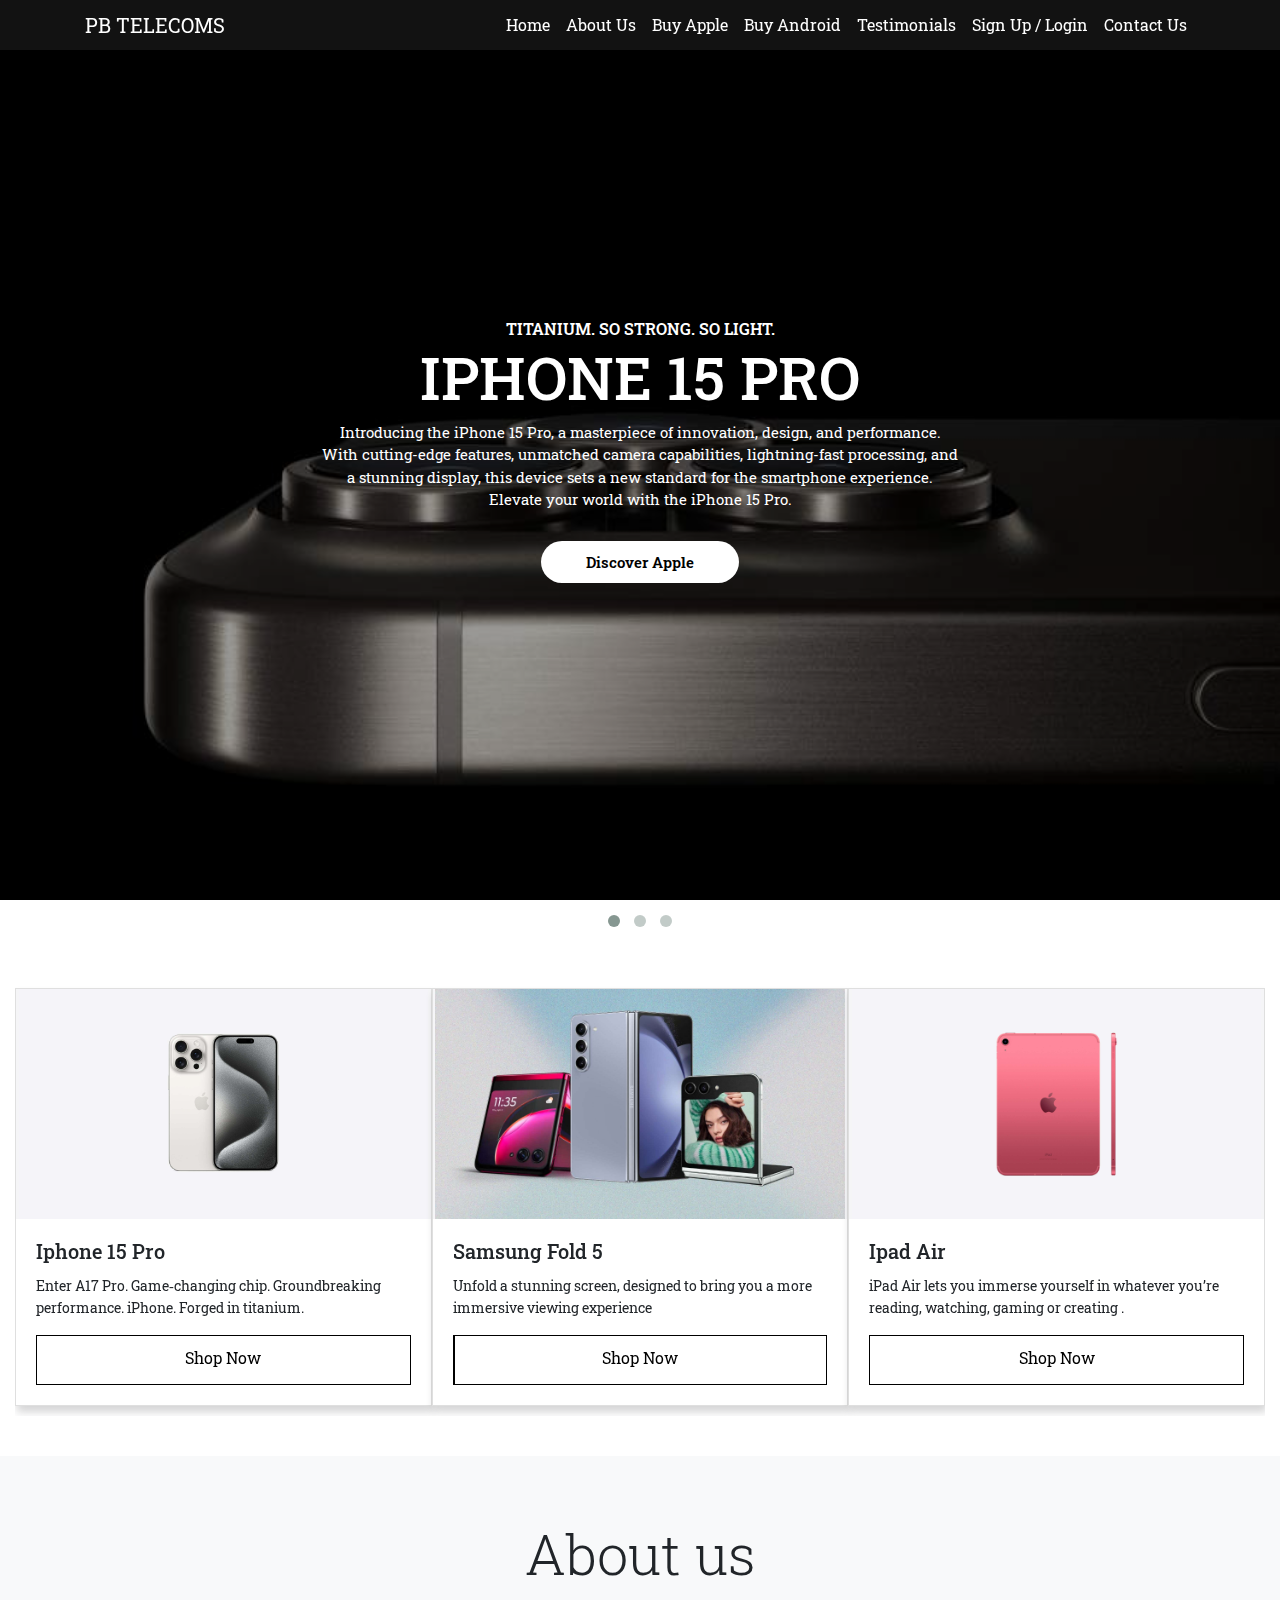
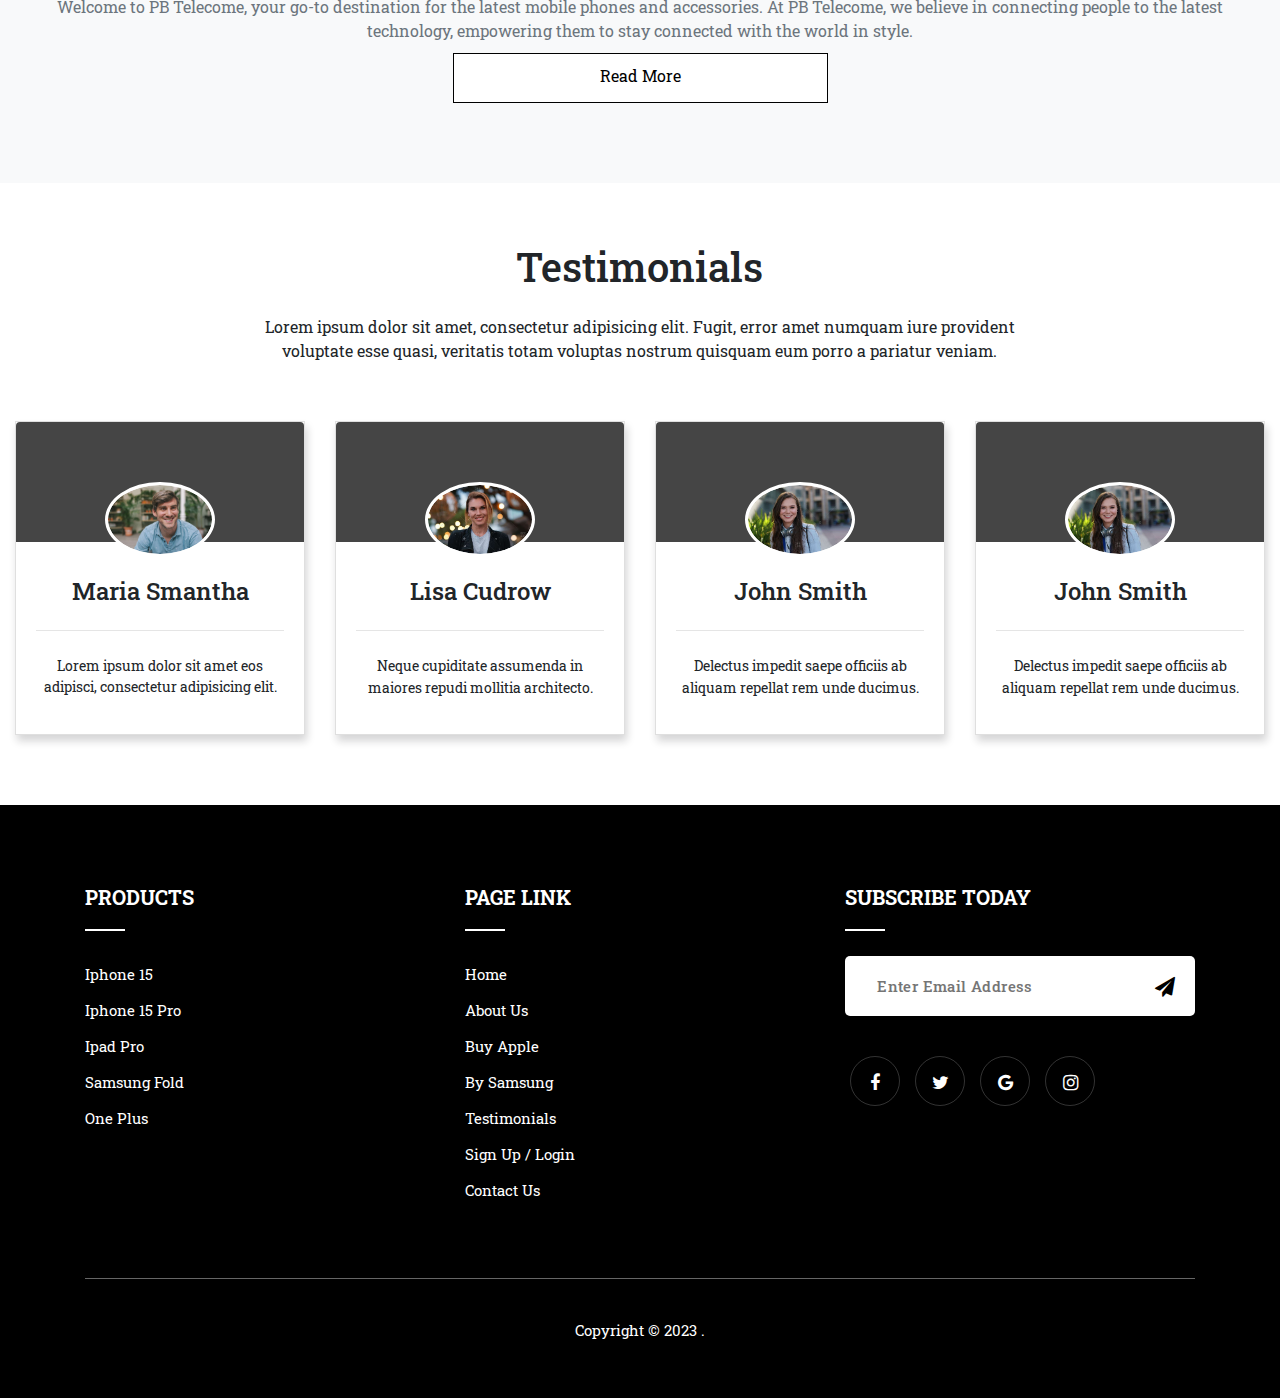
<file: index.html>
<!-- Author: PB_TELECOME -->
<!doctype html>
<html lang="en">

<head>
    <meta charset="utf-8">
    <meta name="viewport" content="width=device-width, initial-scale=1">
    <title>PB Telecoms</title>
    <link href="../includes/css/bootstrap.css" rel="stylesheet">
    <link href="../assets/includes/style.css" rel="stylesheet">
    <link rel="stylesheet" href="../includes/css/font-awesome.min.css">
    <link rel="stylesheet" href="../includes/css/owl.css">
    <link rel="stylesheet" href="https://cdnjs.cloudflare.com/ajax/libs/font-awesome/4.7.0/css/font-awesome.min.css">


    <script src="../includes/js/jquery.js"></script>
    <script src="../includes/js/bootstrap.js"></script>
    <script src="../includes/js/popper.js"></script>
    <script src="../includes/js/owl.js"></script>
    <script src="../assets/includes/custom.js"></script>



</head>

<body>
    <!-- ---------------------- header starts here ------------------------------------------------------ -->
    <div class="header">
        <div class="fixed-top">
            <nav class="navbar navbar-expand-lg navbar-dark mx-background-top-linear">
                <div class="container">
                    <a class="navbar-brand" href="index.html" style="text-transform: uppercase;"> PB TELECOMS</a>

                    <button class="navbar-toggler" type="button" data-toggle="collapse" data-target="#navbarResponsive"
                        aria-controls="navbarResponsive" aria-expanded="false" aria-label="Toggle navigation">
                        <span class="navbar-toggler-icon"></span>
                    </button>
                    <div class="collapse navbar-collapse" id="navbarResponsive">

                        <ul class="navbar-nav ml-auto">

                            <li class="nav-item active">
                                <a class="nav-link" href="index.html">Home
                                    <span class="sr-only">(current)</span>
                                </a>
                            </li>

                            <li class="nav-item">
                                <a class="nav-link" href="about_us.html">About Us</a>
                            </li>

                            <li class="nav-item">
                                <a class="nav-link" href="buy_apple.html">Buy Apple</a>
                            </li>

                            <li class="nav-item">
                                <a class="nav-link" href="#">Buy Android</a>
                            </li>

                            <li class="nav-item">
                                <a class="nav-link" href="#">Testimonials</a>
                            </li>

                            <li class="nav-item">
                                <a class="nav-link" href="#">Sign Up / Login</a>
                            </li>

                            <li class="nav-item">
                                <a class="nav-link" href="contact_us.html">Contact Us</a>
                            </li>
                        </ul>
                    </div>
                </div>
            </nav>
        </div>
    </div>
    <!-- --------------------------------  banner starts here -------------------------------------------------- -->


    <section class="banner-area">

        <div class="all-banner-slide owl-carousel">
            <div class="single-banner-slide" style="background-image: url(../assets/images/iphone_15pro.jpg);">
                <span>Titanium. So strong. So light.</span>
                <h2>Iphone 15 Pro</h2>
                <p>Introducing the iPhone 15 Pro, a masterpiece of innovation, design, and performance. With
                    cutting-edge features, unmatched camera capabilities, lightning-fast processing, and a stunning
                    display, this device sets a new standard for the smartphone experience. Elevate your world with the
                    iPhone 15 Pro.</p>
                <a href="buy_apple.html">Discover Apple</a>
            </div>
            <div class="single-banner-slide"
                style="background-image: url(../assets/images/S23-Design-Story_main1.jpg);">
                <span>Ultra Reborn.</span>
                <h2>Samsung S23 Ultra</h2>
                <p>The Samsung Galaxy S23 Ultra is a flagship smartphone, featuring a powerful processor and advanced
                    camera technology. It boasts a stunning AMOLED display with a high refresh rate for vibrant visuals.
                    The device offers 5G connectivity and a large battery for all-day usage. It comes with the latest
                    Android OS and a sleek, premium design.</p>
                <a href="#">Discover Android</a>
            </div>
            <div class="single-banner-slide" style="background-image: url(../assets/images/apple_watch.jpg);">
                <span>Smarter. Brighter. Mightier</span>
                <h2>Apple Watch Series 9</h2>
                <p>The Apple Watch Series 9 is the latest iteration of Apple's popular smartwatch.
                    It features a sleek design, improved performance, and enhanced health tracking capabilities.
                    With a larger display and new sensors, it offers a more immersive and informative user experience.
                </p>
                <a href="buy_apple.html">Discover Apple</a>
            </div>
        </div>
    </section>

    <!-- ------------------------   Shop items card starts here ------------------------------------------------- -->

    <section class="shop-item-grid">
        <div class="container-fluid">
            <div class="row">
                <div class="col-md-12">
                    <div id="custom_carousel" class="carousel">
                        <div class="carousel-inner">
                            <div class="carousel-item active">
                                <div class="card">
                                    <div class="img-wrapper">
                                        <img src="../assets/images/iphone-15-pro.jpeg" alt="...">
                                    </div>
                                    <div class="card-body">
                                        <h5 class="card-title">Iphone 15 Pro</h5>
                                        <p class="card-text">Enter A17 Pro.
                                            Game‑changing chip. Groundbreaking performance. iPhone.
                                            Forged in titanium.</p>
                                        <a href="buy_apple.html" class="cust-btn">Shop Now</a>
                                    </div>
                                </div>
                            </div>
                            <div class="carousel-item">
                                <div class="card">
                                    <div class="img-wrapper">
                                        <img src="../assets/images/samsung_fold_5.jpg" alt="...">
                                    </div>
                                    <div class="card-body">
                                        <h5 class="card-title">Samsung Fold 5</h5>
                                        <p class="card-text">Unfold a stunning screen, designed to bring you a more
                                            immersive viewing experience</p>
                                        <a href="#" class="cust-btn">Shop Now</a>
                                    </div>
                                </div>
                            </div>
                            <div class="carousel-item">
                                <div class="card">
                                    <div class="img-wrapper">
                                        <img src="../assets/images/ipad.jpeg" alt="...">
                                    </div>
                                    <div class="card-body">
                                        <h5 class="card-title">Ipad Air</h5>
                                        <p class="card-text">iPad Air lets you immerse yourself in whatever you’re
                                            reading, watching, gaming or creating .</p>
                                        <a href="buy_apple.html" class="cust-btn">Shop Now</a>
                                    </div>
                                </div>
                            </div>
                        </div>
                    </div>
                </div>
            </div>
        </div>
    </section>

    <!-- ---------------------------------- about container ------------------------------------------------------ -->
    <section class="about-home bg-light">
        <div class="about_container">
            <div class="container-fluid py-5">
                <div class="row h-100 align-items-center py-3 text-center">
                    <div class="col-md-12">
                        <h1 class="display-4">About us</h1>
                        <p class="text-muted mb-0">Welcome to PB Telecome, your go-to destination for the latest
                            mobile
                            phones and accessories. At PB Telecome,
                            we believe in connecting people to the latest technology, empowering them to stay connected
                            with
                            the world in style.</p>
                        <a href="about_us.html" class="cust-btn cust-btn-2">Read More</a>
                        </p>
                    </div>

                </div>
            </div>
        </div>
    </section>
    <!-- ------------------------------------  Testimonials starts here ----------------------------------------- -->

    <section class="cust-testimonials">
        <div class="container-fluid">
            <div class="row">
                <div class="col-md-12">
                    <div class="row d-flex justify-content-center">
                        <div class="col-md-10 col-xl-8 text-center">
                            <h1 class="mb-4">Testimonials</h1>
                            <p class="mb-4 pb-2 mb-md-5 pb-md-0">
                                Lorem ipsum dolor sit amet, consectetur adipisicing elit. Fugit, error amet
                                numquam iure provident voluptate esse quasi, veritatis totam voluptas nostrum
                                quisquam eum porro a pariatur veniam.
                            </p>
                        </div>
                    </div>

                    <div class="row text-center d-flex align-items-stretch">
                        <div class="col-md-3 mb-5 mb-md-0 d-flex align-items-stretch">
                            <div class="card testimonial-card">
                                <div class="card-up"></div>
                                <div class="avatar mx-auto bg-white">
                                    <img src="../assets/images/test1.jpg" class="rounded-circle img-fluid" />
                                </div>
                                <div class="card-body">
                                    <h4 class="mb-4">Maria Smantha</h4>
                                    <hr />
                                    <p class="dark-grey-text mt-4">
                                        Lorem ipsum dolor sit amet eos adipisci,
                                        consectetur adipisicing elit.
                                    </p>
                                </div>
                            </div>
                        </div>
                        <div class="col-md-3 mb-5 mb-md-0 d-flex align-items-stretch">
                            <div class="card testimonial-card">
                                <div class="card-up"></div>
                                <div class="avatar mx-auto bg-white">
                                    <img src="../assets/images/test2.jpg" class="rounded-circle img-fluid" />
                                </div>
                                <div class="card-body">
                                    <h4 class="mb-4">Lisa Cudrow</h4>
                                    <hr />
                                    <p class="dark-grey-text mt-4">
                                        Neque cupiditate assumenda in maiores
                                        repudi mollitia architecto.
                                    </p>
                                </div>
                            </div>
                        </div>
                        <div class="col-md-3 mb-0 d-flex align-items-stretch">
                            <div class="card testimonial-card">
                                <div class="card-up"></div>
                                <div class="avatar mx-auto bg-white">
                                    <img src="../assets/images/test3.jpg" class="rounded-circle img-fluid" />
                                </div>
                                <div class="card-body">
                                    <h4 class="mb-4">John Smith</h4>
                                    <hr />
                                    <p class="dark-grey-text mt-4">
                                        Delectus impedit saepe officiis ab
                                        aliquam repellat rem unde ducimus.
                                    </p>
                                </div>
                            </div>
                        </div>
                        <div class="col-md-3 mb-0 d-flex align-items-stretch">
                            <div class="card testimonial-card">
                                <div class="card-up"></div>
                                <div class="avatar mx-auto bg-white">
                                    <img src="../assets/images/test3.jpg" class="rounded-circle img-fluid" />
                                </div>
                                <div class="card-body">
                                    <h4 class="mb-4">John Smith</h4>
                                    <hr />
                                    <p class="dark-grey-text mt-4">
                                        Delectus impedit saepe officiis ab
                                        aliquam repellat rem unde ducimus.
                                    </p>
                                </div>
                            </div>
                        </div>
                    </div>
                </div>
            </div>
        </div>

    </section>

    <!-- ---------------------------   FOoTER starts here ---------------------------------------------------------- -->
    <div class="footer">
        <div class="container">
            <div class="row">
                <div class="col-lg-4 col-sm-4 col-xs-12">
                    <div class="single_footer">
                        <h4>Products</h4>
                        <ul>
                            <li><a href="buy_apple.html">Iphone 15</a></li>
                            <li><a href="buy_apple.html">Iphone 15 pro</a></li>
                            <li><a href="buy_apple.html">Ipad Pro</a></li>
                            <li><a href="#">Samsung Fold</a></li>
                            <li><a href="#">One Plus</a></li>
                        </ul>
                    </div>
                </div><!--- END COL -->
                <div class="col-md-4 col-sm-4 col-xs-12">
                    <div class="single_footer single_footer_address">
                        <h4>Page Link</h4>
                        <ul>
                            <li><a href="index.html">Home</a></li>
                            <li><a href="about_us.html">About Us</a></li>
                            <li><a href="buy_apple.html">Buy Apple </a></li>
                            <li><a href="#">By Samsung</a></li>
                            <li><a href="#">Testimonials</a></li>
                            <li><a href="#">Sign Up / Login </a></li>
                            <li><a href="contact_us.html">Contact Us</a></li>
                        </ul>
                    </div>
                </div><!--- END COL -->
                <div class="col-md-4 col-sm-4 col-xs-12">
                    <div class="single_footer single_footer_address">
                        <h4>Subscribe today</h4>
                        <div class="signup_form">
                            <form action="#" class="subscribe">
                                <input type="text" class="subscribe__input" placeholder="Enter Email Address">
                                <button type="button" class="subscribe__btn"><i class="fa fa-paper-plane"></i></button>
                            </form>
                        </div>
                    </div>
                    <div class="social_profile">
                        <ul>
                            <li><a href="#"><i class=" fa fa-facebook"></i></a></li>
                            <li><a href="#"><i class="fa fa-twitter"></i></a></li>
                            <li><a href="#"><i class="fa fa-google"></i></a></li>
                            <li><a href="#"><i class="fa fa-instagram"></i></a></li>
                        </ul>
                    </div>
                </div><!--- END COL -->
            </div><!--- END ROW -->
            <div class="row">
                <div class="col-lg-12 col-sm-12 col-xs-12">
                    <p class="copyright">Copyright © 2023 <a href="#"></a>.</p>
                </div><!--- END COL -->
            </div><!--- END ROW -->
        </div><!--- END CONTAINER -->
    </div>

</body>

</html>
</file>
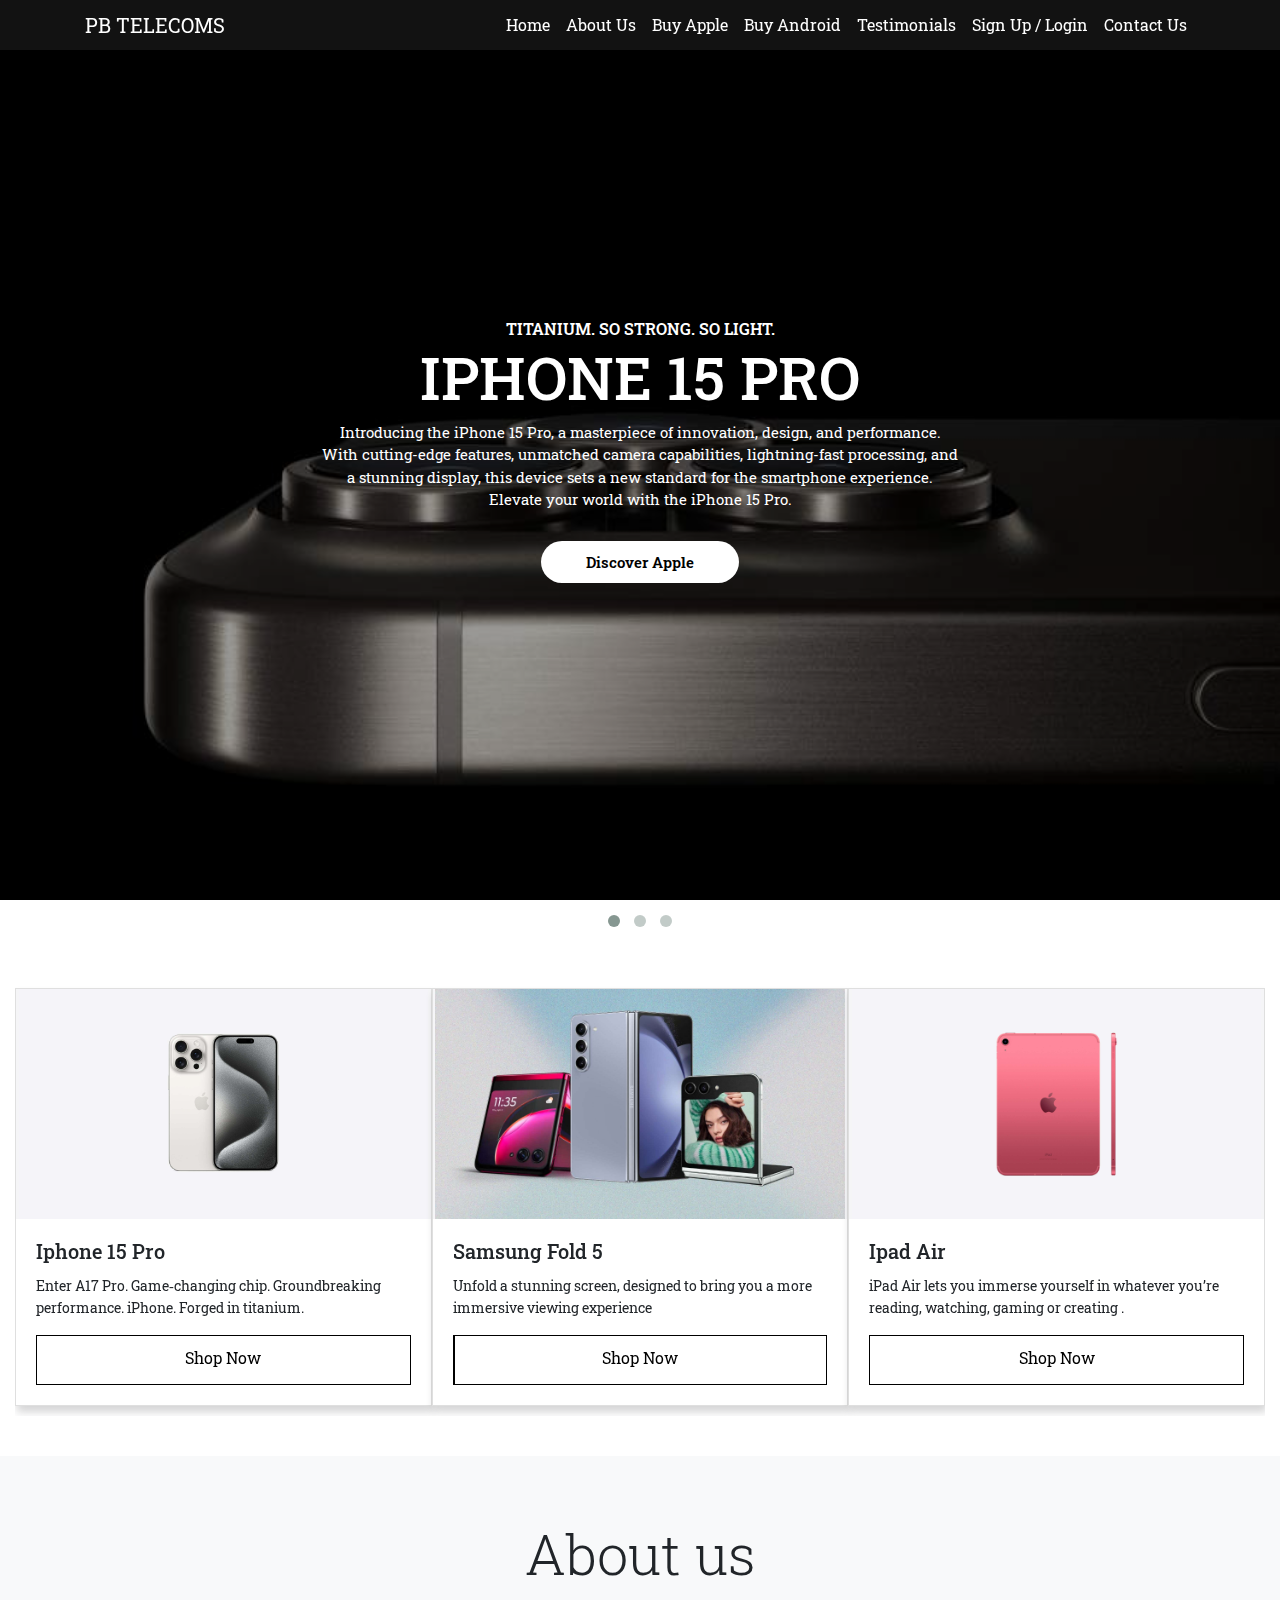
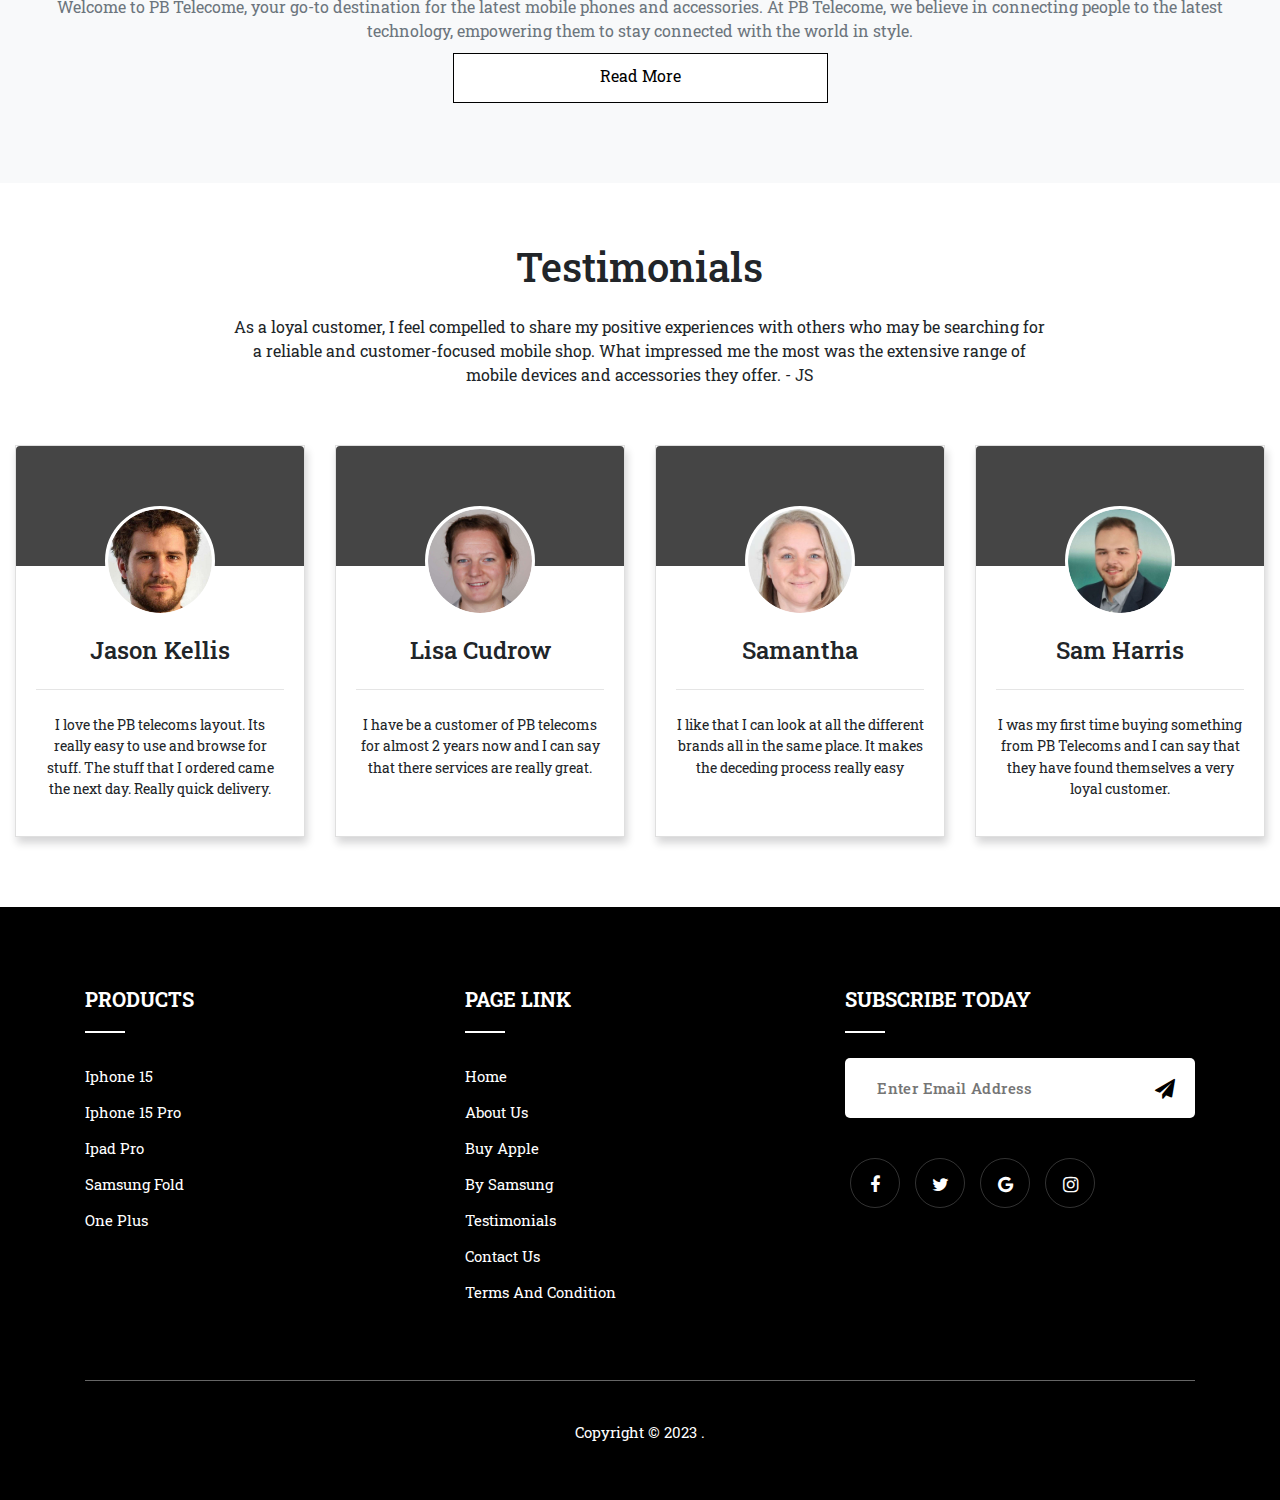
<file: templates/index.html>
<!-- Author: PB_TELECOM -->
<!-- Sukhdev Singh C0895314 -->
<!-- Gunraj Singh C0893229  -->
<!-- Maneet Pal Singh C0893295 -->
<!-- Deepankshudeep Singh C0893296 -->
<!doctype html>
<html lang="en">

<head>
    <meta charset="utf-8">
    <meta name="viewport" content="width=device-width, initial-scale=1">
    <link rel="icon" href="../assets/images/logo.png">

    <title>PB Telecoms</title>
    <link href="../includes/css/bootstrap.css" rel="stylesheet">
    <link href="../assets/includes/style.css" rel="stylesheet">
    <link rel="stylesheet" href="../includes/css/font-awesome.min.css">
    <link rel="stylesheet" href="../includes/css/owl.css">
    <link rel="stylesheet" href="https://cdnjs.cloudflare.com/ajax/libs/font-awesome/4.7.0/css/font-awesome.min.css">


    <script src="../includes/js/jquery.js"></script>
    <script src="../includes/js/bootstrap.js"></script>
    <script src="../includes/js/popper.js"></script>
    <script src="../includes/js/owl.js"></script>
    <script src="../assets/includes/custom.js"></script>
    <script src="../assets/includes/auth.js"></script>
    <script src="../assets/includes/auth.js"></script>



</head>

<body>
    <!-- ----------------------header starts here------------------------------------------------->
    <div class="header">
        <div class="fixed-top">
            <nav class="navbar navbar-expand-lg navbar-dark mx-background-top-linear">
                <div class="container">
                    <a class="navbar-brand" href="index.html" style="text-transform: uppercase;"> PB TELECOMS</a>

                    <button class="navbar-toggler" type="button" data-toggle="collapse" data-target="#navbarResponsive"
                        aria-controls="navbarResponsive" aria-expanded="false" aria-label="Toggle navigation">
                        <span class="navbar-toggler-icon"></span>
                    </button>
                    <div class="collapse navbar-collapse" id="navbarResponsive">

                        <ul class="navbar-nav ml-auto">

                            <li class="nav-item active">
                                <a class="nav-link" href="index.html">Home
                                    <span class="sr-only">(current)</span>
                                </a>
                            </li>

                            <li class="nav-item">
                                <a class="nav-link" href="about_us.html">About Us</a>
                            </li>

                            <li class="nav-item">
                                <a class="nav-link" href="buy_apple.html">Buy Apple</a>
                            </li>

                            <li class="nav-item">
                                <a class="nav-link" href="buy_android.html">Buy Android</a>
                            </li>

                            <li class="nav-item">
                                <a class="nav-link" href="testimonials.html">Testimonials</a>
                            </li>

                            <li class="nav-item">
                                <a class="nav-link" href="Sign_login.html" id="login_logout">Sign Up / Login</a>
                            </li>

                            <li class="nav-item">
                                <a class="nav-link" href="contact_us.html">Contact Us</a>
                            </li>
                        </ul>
                    </div>
                </div>
            </nav>
        </div>
    </div>
    <!-- --------------------------------  banner starts here -------------------------------------------------- -->


    <section class="banner-area">

        <div class="all-banner-slide owl-carousel">
            <div class="single-banner-slide" style="background-image: url(../assets/images/iphone_15pro.jpg);">
                <span>Titanium. So strong. So light.</span>
                <h2>Iphone 15 Pro</h2>
                <p>Introducing the iPhone 15 Pro, a masterpiece of innovation, design, and performance. With
                    cutting-edge features, unmatched camera capabilities, lightning-fast processing, and a stunning
                    display, this device sets a new standard for the smartphone experience. Elevate your world with the
                    iPhone 15 Pro.</p>
                <a href="buy_apple.html">Discover Apple</a>
            </div>
            <div class="single-banner-slide"
                style="background-image: url(../assets/images/S23-Design-Story_main1.jpg);">
                <span>Ultra Reborn.</span>
                <h2>Samsung S23 Ultra</h2>
                <p>The Samsung Galaxy S23 Ultra is a flagship smartphone, featuring a powerful processor and advanced
                    camera technology. It boasts a stunning AMOLED display with a high refresh rate for vibrant visuals.
                    The device offers 5G connectivity and a large battery for all-day usage. It comes with the latest
                    Android OS and a sleek, premium design.</p>
                <a href="buy_android.html">Discover Android</a>
            </div>
            <div class="single-banner-slide" style="background-image: url(../assets/images/apple_watch.jpg);">
                <span>Smarter. Brighter. Mightier</span>
                <h2>Apple Watch Series 9</h2>
                <p>The Apple Watch Series 9 is the latest iteration of Apple's popular smartwatch.
                    It features a sleek design, improved performance, and enhanced health tracking capabilities.
                    With a larger display and new sensors, it offers a more immersive and informative user experience.
                </p>
                <a href="buy_apple.html">Discover Apple</a>
            </div>
        </div>
    </section>

    <!-- ------------------------   Shop items card starts here ------------------------------------------------- -->

    <section class="shop-item-grid">
        <div class="container-fluid">
            <div class="row">
                <div class="col-md-12">
                    <div id="custom_carousel" class="carousel">
                        <div class="carousel-inner">
                            <div class="carousel-item active">
                                <div class="card">
                                    <div class="img-wrapper">
                                        <img src="../assets/images/iphone-15-pro.jpeg" alt="...">
                                    </div>
                                    <div class="card-body">
                                        <h5 class="card-title">Iphone 15 Pro</h5>
                                        <p class="card-text">Enter A17 Pro.
                                            Game‑changing chip. Groundbreaking performance. iPhone.
                                            Forged in titanium.</p>
                                        <a href="buy_apple.html" class="cust-btn">Shop Now</a>
                                    </div>
                                </div>
                            </div>
                            <div class="carousel-item">
                                <div class="card">
                                    <div class="img-wrapper">
                                        <img src="../assets/images/samsung_fold_5.jpg" alt="...">
                                    </div>
                                    <div class="card-body">
                                        <h5 class="card-title">Samsung Fold 5</h5>
                                        <p class="card-text">Unfold a stunning screen, designed to bring you a more
                                            immersive viewing experience</p>
                                        <a href="buy_android.html" class="cust-btn">Shop Now</a>
                                    </div>
                                </div>
                            </div>
                            <div class="carousel-item">
                                <div class="card">
                                    <div class="img-wrapper">
                                        <img src="../assets/images/ipad.jpeg" alt="...">
                                    </div>
                                    <div class="card-body">
                                        <h5 class="card-title">Ipad Air</h5>
                                        <p class="card-text">iPad Air lets you immerse yourself in whatever you’re
                                            reading, watching, gaming or creating .</p>
                                        <a href="buy_apple.html" class="cust-btn">Shop Now</a>
                                    </div>
                                </div>
                            </div>
                        </div>
                    </div>
                </div>
            </div>
        </div>
    </section>

    <!-- ---------------------------------- about container ------------------------------------------------------ -->
    <section class="about-home bg-light">
        <div class="about_container">
            <div class="container-fluid py-5">
                <div class="row h-100 align-items-center py-3 text-center">
                    <div class="col-md-12">
                        <h1 class="display-4">About us</h1>
                        <p class="text-muted mb-0">Welcome to PB Telecome, your go-to destination for the latest
                            mobile
                            phones and accessories. At PB Telecome,
                            we believe in connecting people to the latest technology, empowering them to stay connected
                            with
                            the world in style.</p>
                        <a href="about_us.html" class="cust-btn cust-btn-2">Read More</a>
                        </p>
                    </div>

                </div>
            </div>
        </div>
    </section>
    <!-- ------------------------------------  Testimonials starts here ----------------------------------------- -->

    <section class="cust-testimonials">
        <div class="container-fluid">
            <div class="row">
                <div class="col-md-12">
                    <div class="row d-flex justify-content-center">
                        <div class="col-md-10 col-xl-8 text-center">
                            <h1 class="mb-4">Testimonials</h1>
                            <p class="mb-4 pb-2 mb-md-5 pb-md-0">
                                As a loyal customer, I feel compelled to share my
                                positive experiences with others who may be searching
                                for a reliable and customer-focused mobile shop.
                                What impressed me the most was the extensive range
                                of mobile devices and accessories they offer. - JS
                            </p>
                        </div>
                    </div>

                    <div class="row text-center d-flex align-items-stretch">
                        <div class="col-md-3 mb-5 mb-md-0 d-flex align-items-stretch">
                            <div class="card testimonial-card">
                                <div class="card-up"></div>
                                <div class="avatar mx-auto bg-white">
                                    <img src="../assets/images/test20.jpeg" class="rounded-circle img-fluid" />
                                </div>
                                <div class="card-body">
                                    <h4 class="mb-4">Jason Kellis</h4>
                                    <hr />
                                    <p class="dark-grey-text mt-4">
                                        I love the PB telecoms layout. Its really easy to use and browse for stuff. The
                                        stuff that I ordered came the next day. Really quick delivery.
                                    </p>
                                </div>
                            </div>
                        </div>
                        <div class="col-md-3 mb-5 mb-md-0 d-flex align-items-stretch">
                            <div class="card testimonial-card">
                                <div class="card-up"></div>
                                <div class="avatar mx-auto bg-white">
                                    <img src="../assets/images/test19.jpg" class="rounded-circle img-fluid" />
                                </div>
                                <div class="card-body">
                                    <h4 class="mb-4">Lisa Cudrow</h4>
                                    <hr />
                                    <p class="dark-grey-text mt-4">
                                        I have be a customer of PB telecoms for almost 2 years now and I can say that
                                        there services are really great.
                                    </p>
                                </div>
                            </div>
                        </div>
                        <div class="col-md-3 mb-0 d-flex align-items-stretch">
                            <div class="card testimonial-card">
                                <div class="card-up"></div>
                                <div class="avatar mx-auto bg-white">
                                    <img src="../assets/images/test18.jpeg" class="rounded-circle img-fluid" />
                                </div>
                                <div class="card-body">
                                    <h4 class="mb-4">Samantha</h4>
                                    <hr />
                                    <p class="dark-grey-text mt-4">
                                        I like that I can look at all the different brands all in the same place. It
                                        makes the deceding process really easy
                                    </p>
                                </div>
                            </div>
                        </div>
                        <div class="col-md-3 mb-0 d-flex align-items-stretch">
                            <div class="card testimonial-card">
                                <div class="card-up"></div>
                                <div class="avatar mx-auto bg-white">
                                    <img src="../assets/images/test16.jpg" class="rounded-circle img-fluid" />
                                </div>
                                <div class="card-body">
                                    <h4 class="mb-4">Sam Harris</h4>
                                    <hr />
                                    <p class="dark-grey-text mt-4">
                                        I was my first time buying something from PB Telecoms and I can say that they
                                        have found themselves a very loyal customer.
                                    </p>
                                </div>
                            </div>
                        </div>
                    </div>

                </div>
            </div>
        </div>
        </div>

    </section>

    <!-- ---------------------------   FOoTER starts here ---------------------------------------------------------- -->
    <div class="footer">
        <div class="container">
            <div class="row">
                <div class="col-lg-4 col-sm-4 col-xs-12">
                    <div class="single_footer">
                        <h4>Products</h4>
                        <ul>
                            <li><a href="buy_apple.html#iphone_15">Iphone 15</a></li>
                            <li><a href="buy_apple.html#iphone_15pro">Iphone 15 pro</a></li>
                            <li><a href="buy_apple.html#ipad_1">Ipad Pro</a></li>
                            <li><a href="buy_android.html#samsung_fold">Samsung Fold</a></li>
                            <li><a href="buy_android.html#one_plus">One Plus</a></li>
                        </ul>
                    </div>
                </div><!--- END COL -->
                <div class="col-md-4 col-sm-4 col-xs-12">
                    <div class="single_footer single_footer_address">
                        <h4>Page Link</h4>
                        <ul>
                            <li><a href="index.html">Home</a></li>
                            <li><a href="about_us.html">About Us</a></li>
                            <li><a href="buy_apple.html">Buy Apple </a></li>
                            <li><a href="buy_android.html">By Samsung</a></li>
                            <li><a href="testimonials.html">Testimonials</a></li>
                            
                            <li><a href="contact_us.html">Contact Us</a></li>
                            <li><a href="terms_condition.html">Terms and condition</a></li>
                        </ul>
                    </div>
                </div><!--- END COL -->
                <div class="col-md-4 col-sm-4 col-xs-12">
                    <div class="single_footer single_footer_address">
                        <h4>Subscribe today</h4>
                        <div class="signup_form">
                            <form action="#" class="subscribe">
                                <input type="text" class="subscribe__input" placeholder="Enter Email Address">
                                <button type="button" class="subscribe__btn"><i class="fa fa-paper-plane"></i></button>
                            </form>
                        </div>
                    </div>
                    <div class="social_profile">
                        <ul>
                            <li><a href="#"><i class=" fa fa-facebook"></i></a></li>
                            <li><a href="#"><i class="fa fa-twitter"></i></a></li>
                            <li><a href="#"><i class="fa fa-google"></i></a></li>
                            <li><a href="#"><i class="fa fa-instagram"></i></a></li>
                        </ul>
                    </div>
                </div><!--- END COL -->
            </div><!--- END ROW -->
            <div class="row">
                <div class="col-lg-12 col-sm-12 col-xs-12">
                    <p class="copyright">Copyright © 2023 <a href="#"></a>.</p>
                </div><!--- END COL -->
            </div><!--- END ROW -->
        </div><!--- END CONTAINER -->
    </div>

</body>

</html>
</file>
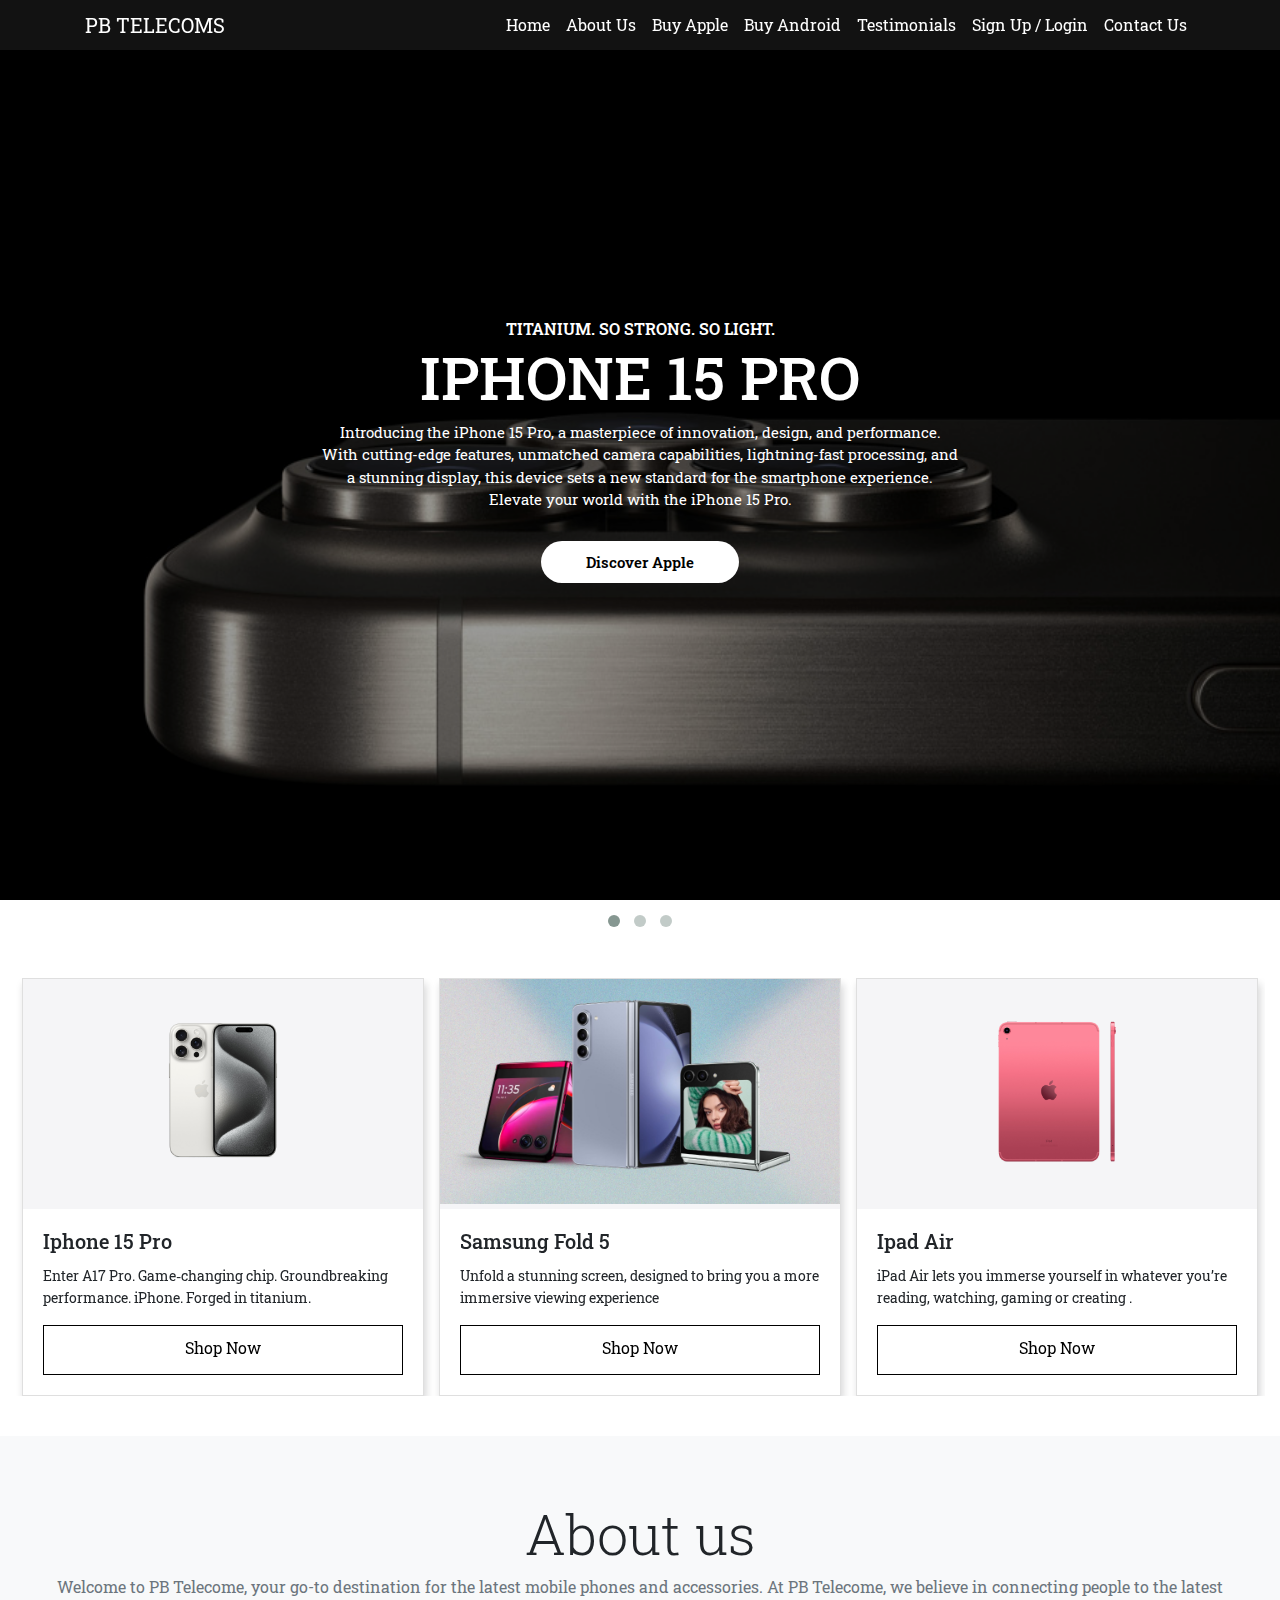
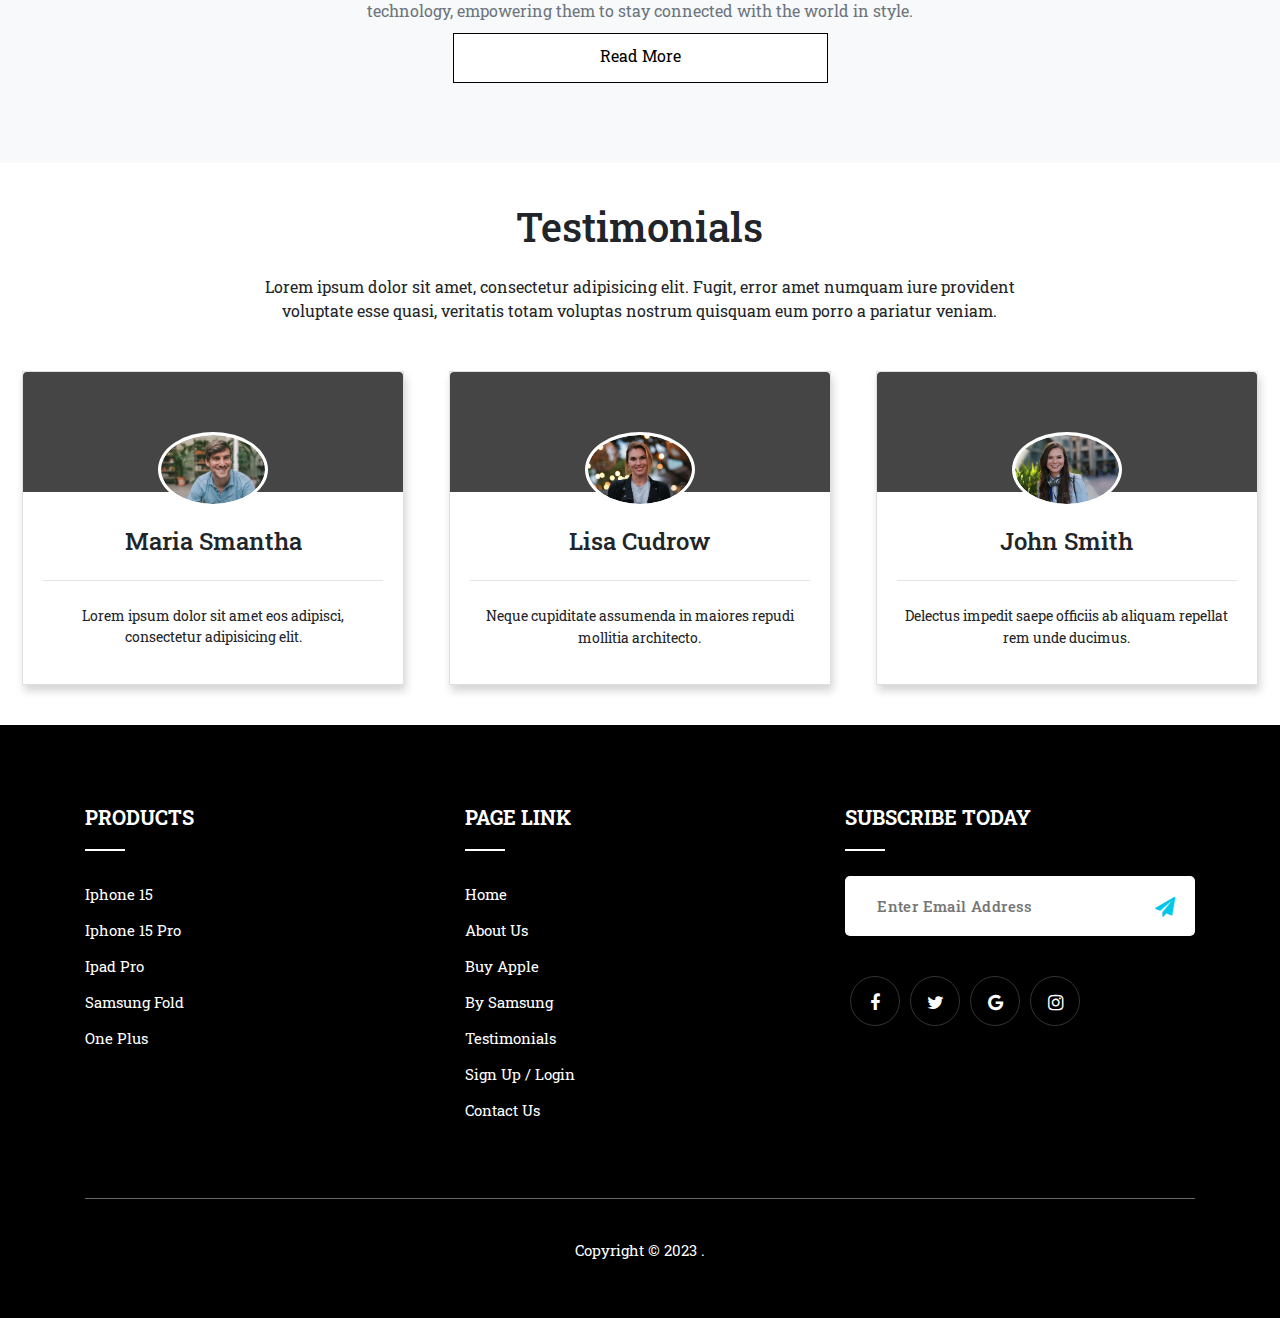
<file: PB _Telecoms/templates/index.html>
<!-- Author: PB_TELECOME -->
<!doctype html>
<html lang="en">

<head>
    <meta charset="utf-8">
    <meta name="viewport" content="width=device-width, initial-scale=1">
    <title>PB Telecoms</title>
    <link href="../includes/css/bootstrap.css" rel="stylesheet">
    <link href="../assets/includes/style.css" rel="stylesheet">
    <link rel="stylesheet" href="../includes/css/font-awesome.min.css">
    <link rel="stylesheet" href="../includes/css/owl.css">
    <link rel="stylesheet" href="https://cdnjs.cloudflare.com/ajax/libs/font-awesome/4.7.0/css/font-awesome.min.css">


    <script src="../includes/js/jquery.js"></script>
    <script src="../includes/js/bootstrap.js"></script>
    <script src="../includes/js/popper.js"></script>
    <script src="../includes/js/owl.js"></script>
    <script src="../assets/includes/custom.js"></script>



</head>

<body>
    <!-- ---------------------- header starts here ------------------------------------------------------ -->
    <div class="header">
        <div class="fixed-top">
            <nav class="navbar navbar-expand-lg navbar-dark mx-background-top-linear">
                <div class="container">
                    <a class="navbar-brand" href="index.html" style="text-transform: uppercase;"> PB TELECOMS</a>

                    <button class="navbar-toggler" type="button" data-toggle="collapse" data-target="#navbarResponsive"
                        aria-controls="navbarResponsive" aria-expanded="false" aria-label="Toggle navigation">
                        <span class="navbar-toggler-icon"></span>
                    </button>
                    <div class="collapse navbar-collapse" id="navbarResponsive">

                        <ul class="navbar-nav ml-auto">

                            <li class="nav-item active">
                                <a class="nav-link" href="index.html">Home
                                    <span class="sr-only">(current)</span>
                                </a>
                            </li>

                            <li class="nav-item">
                                <a class="nav-link" href="about_us.html">About Us</a>
                            </li>

                            <li class="nav-item">
                                <a class="nav-link" href="#">Buy Apple</a>
                            </li>

                            <li class="nav-item">
                                <a class="nav-link" href="#">Buy Android</a>
                            </li>

                            <li class="nav-item">
                                <a class="nav-link" href="#">Testimonials</a>
                            </li>

                            <li class="nav-item">
                                <a class="nav-link" href="#">Sign Up / Login</a>
                            </li>

                            <li class="nav-item">
                                <a class="nav-link" href="contact_us.html">Contact Us</a>
                            </li>
                        </ul>
                    </div>
                </div>
            </nav>
        </div>
    </div>
    <!-- --------------------------------  banner starts here -------------------------------------------------- -->


    <section class="banner-area">

        <div class="all-banner-slide owl-carousel">
            <div class="single-banner-slide" style="background-image: url(../assets/images/iphone_15pro.jpg);">
                <span>Titanium. So strong. So light.</span>
                <h2>Iphone 15 Pro</h2>
                <p>Introducing the iPhone 15 Pro, a masterpiece of innovation, design, and performance. With
                    cutting-edge features, unmatched camera capabilities, lightning-fast processing, and a stunning
                    display, this device sets a new standard for the smartphone experience. Elevate your world with the
                    iPhone 15 Pro.</p>
                <a href="#">Discover Apple</a>
            </div>
            <div class="single-banner-slide"
                style="background-image: url(../assets/images/S23-Design-Story_main1.jpg);">
                <span>Ultra Reborn.</span>
                <h2>Samsung S23 Ultra</h2>
                <p>The Samsung Galaxy S23 Ultra is a flagship smartphone, featuring a powerful processor and advanced
                    camera technology. It boasts a stunning AMOLED display with a high refresh rate for vibrant visuals.
                    The device offers 5G connectivity and a large battery for all-day usage. It comes with the latest
                    Android OS and a sleek, premium design.</p>
                <a href="#">Discover Android</a>
            </div>
            <div class="single-banner-slide" style="background-image: url(../assets/images/apple_watch.jpg);">
                <span>Smarter. Brighter. Mightier</span>
                <h2>Apple Watch Series 9</h2>
                <p>The Apple Watch Series 9 is the latest iteration of Apple's popular smartwatch.
                    It features a sleek design, improved performance, and enhanced health tracking capabilities.
                    With a larger display and new sensors, it offers a more immersive and informative user experience.
                </p>
                <a href="#">Discover Apple</a>
            </div>
        </div>
    </section>

    <!-- ------------------------   Shop items card starts here ------------------------------------------------- -->

    <section class="shop-item-grid">
        <div class="container-fluid">
            <div class="row">
                <div class="col-md-12">
                    <div id="custom_carousel" class="carousel">
                        <div class="carousel-inner">
                            <div class="carousel-item active">
                                <div class="card">
                                    <div class="img-wrapper">
                                        <img src="../assets/images/iphone-15-pro.jpeg" alt="...">
                                    </div>
                                    <div class="card-body">
                                        <h5 class="card-title">Iphone 15 Pro</h5>
                                        <p class="card-text">Enter A17 Pro.
                                            Game‑changing chip. Groundbreaking performance. iPhone.
                                            Forged in titanium.</p>
                                        <a href="#" class="cust-btn">Shop Now</a>
                                    </div>
                                </div>
                            </div>
                            <div class="carousel-item">
                                <div class="card">
                                    <div class="img-wrapper">
                                        <img src="../assets/images/samsung_fold_5.jpg" alt="...">
                                    </div>
                                    <div class="card-body">
                                        <h5 class="card-title">Samsung Fold 5</h5>
                                        <p class="card-text">Unfold a stunning screen, designed to bring you a more
                                            immersive viewing experience</p>
                                        <a href="#" class="cust-btn">Shop Now</a>
                                    </div>
                                </div>
                            </div>
                            <div class="carousel-item">
                                <div class="card">
                                    <div class="img-wrapper">
                                        <img src="../assets/images/ipad.jpeg" alt="...">
                                    </div>
                                    <div class="card-body">
                                        <h5 class="card-title">Ipad Air</h5>
                                        <p class="card-text">iPad Air lets you immerse yourself in whatever you’re
                                            reading, watching, gaming or creating .</p>
                                        <a href="#" class="cust-btn">Shop Now</a>
                                    </div>
                                </div>
                            </div>
                        </div>
                    </div>
                </div>
            </div>
        </div>
    </section>

    <!-- ---------------------------------- about container ------------------------------------------------------ -->
    <section class="about-home bg-light">
        <div class="about_container">
            <div class="container-fluid py-5">
                <div class="row h-100 align-items-center py-3 text-center">
                    <div class="col-md-12">
                        <h1 class="display-4">About us</h1>
                        <p class="text-muted mb-0">Welcome to PB Telecome, your go-to destination for the latest
                            mobile
                            phones and accessories. At PB Telecome,
                            we believe in connecting people to the latest technology, empowering them to stay connected
                            with
                            the world in style.</p>
                        <a href="about_us.html" class="cust-btn cust-btn-2">Read More</a>
                        </p>
                    </div>

                </div>
            </div>
        </div>
    </section>
    <!-- ------------------------------------  Testimonials starts here ----------------------------------------- -->

    <section class="cust-testimonials">
        <div class="container-fluid">
            <div class="row">
                <div class="col-md-12">
                    <div class="row d-flex justify-content-center">
                        <div class="col-md-10 col-xl-8 text-center">
                            <h1 class="mb-4">Testimonials</h1>
                            <p class="mb-4 pb-2 mb-md-5 pb-md-0">
                                Lorem ipsum dolor sit amet, consectetur adipisicing elit. Fugit, error amet
                                numquam iure provident voluptate esse quasi, veritatis totam voluptas nostrum
                                quisquam eum porro a pariatur veniam.
                            </p>
                        </div>
                    </div>

                    <div class="row text-center d-flex align-items-stretch">
                        <div class="col-md-4 mb-5 mb-md-0 d-flex align-items-stretch">
                            <div class="card testimonial-card">
                                <div class="card-up"></div>
                                <div class="avatar mx-auto bg-white">
                                    <img src="../assets/images/test1.jpg" class="rounded-circle img-fluid" />
                                </div>
                                <div class="card-body">
                                    <h4 class="mb-4">Maria Smantha</h4>
                                    <hr />
                                    <p class="dark-grey-text mt-4">
                                        Lorem ipsum dolor sit amet eos adipisci,
                                        consectetur adipisicing elit.
                                    </p>
                                </div>
                            </div>
                        </div>
                        <div class="col-md-4 mb-5 mb-md-0 d-flex align-items-stretch">
                            <div class="card testimonial-card">
                                <div class="card-up"></div>
                                <div class="avatar mx-auto bg-white">
                                    <img src="../assets/images/test2.jpg" class="rounded-circle img-fluid" />
                                </div>
                                <div class="card-body">
                                    <h4 class="mb-4">Lisa Cudrow</h4>
                                    <hr />
                                    <p class="dark-grey-text mt-4">
                                        Neque cupiditate assumenda in maiores
                                        repudi mollitia architecto.
                                    </p>
                                </div>
                            </div>
                        </div>
                        <div class="col-md-4 mb-0 d-flex align-items-stretch">
                            <div class="card testimonial-card">
                                <div class="card-up"></div>
                                <div class="avatar mx-auto bg-white">
                                    <img src="../assets/images/test3.jpg" class="rounded-circle img-fluid" />
                                </div>
                                <div class="card-body">
                                    <h4 class="mb-4">John Smith</h4>
                                    <hr />
                                    <p class="dark-grey-text mt-4">
                                        Delectus impedit saepe officiis ab
                                        aliquam repellat rem unde ducimus.
                                    </p>
                                </div>
                            </div>
                        </div>
                    </div>
                </div>
            </div>
        </div>

    </section>

    <!-- ---------------------------   FOoTER starts here ---------------------------------------------------------- -->
    <div class="footer">
        <div class="container">
            <div class="row">
                <div class="col-lg-4 col-sm-4 col-xs-12">
                    <div class="single_footer">
                        <h4>Products</h4>
                        <ul>
                            <li><a href="#">Iphone 15</a></li>
                            <li><a href="#">Iphone 15 pro</a></li>
                            <li><a href="#">Ipad Pro</a></li>
                            <li><a href="#">Samsung Fold</a></li>
                            <li><a href="#">One Plus</a></li>
                        </ul>
                    </div>
                </div><!--- END COL -->
                <div class="col-md-4 col-sm-4 col-xs-12">
                    <div class="single_footer single_footer_address">
                        <h4>Page Link</h4>
                        <ul>
                            <li><a href="index.html">Home</a></li>
                            <li><a href="about_us.html">About Us</a></li>
                            <li><a href="#">Buy Apple </a></li>
                            <li><a href="#">By Samsung</a></li>
                            <li><a href="#">Testimonials</a></li>
                            <li><a href="#">Sign Up / Login </a></li>
                            <li><a href="contact_us.html">Contact Us</a></li>
                        </ul>
                    </div>
                </div><!--- END COL -->
                <div class="col-md-4 col-sm-4 col-xs-12">
                    <div class="single_footer single_footer_address">
                        <h4>Subscribe today</h4>
                        <div class="signup_form">
                            <form action="#" class="subscribe">
                                <input type="text" class="subscribe__input" placeholder="Enter Email Address">
                                <button type="button" class="subscribe__btn"><i class="fa fa-paper-plane"></i></button>
                            </form>
                        </div>
                    </div>
                    <div class="social_profile">
                        <ul>
                            <li><a href="#"><i class=" fa fa-facebook"></i></a></li>
                            <li><a href="#"><i class="fa fa-twitter"></i></a></li>
                            <li><a href="#"><i class="fa fa-google"></i></a></li>
                            <li><a href="#"><i class="fa fa-instagram"></i></a></li>
                        </ul>
                    </div>
                </div><!--- END COL -->
            </div><!--- END ROW -->
            <div class="row">
                <div class="col-lg-12 col-sm-12 col-xs-12">
                    <p class="copyright">Copyright © 2023 <a href="#"></a>.</p>
                </div><!--- END COL -->
            </div><!--- END ROW -->
        </div><!--- END CONTAINER -->
    </div>

</body>

</html>
</file>
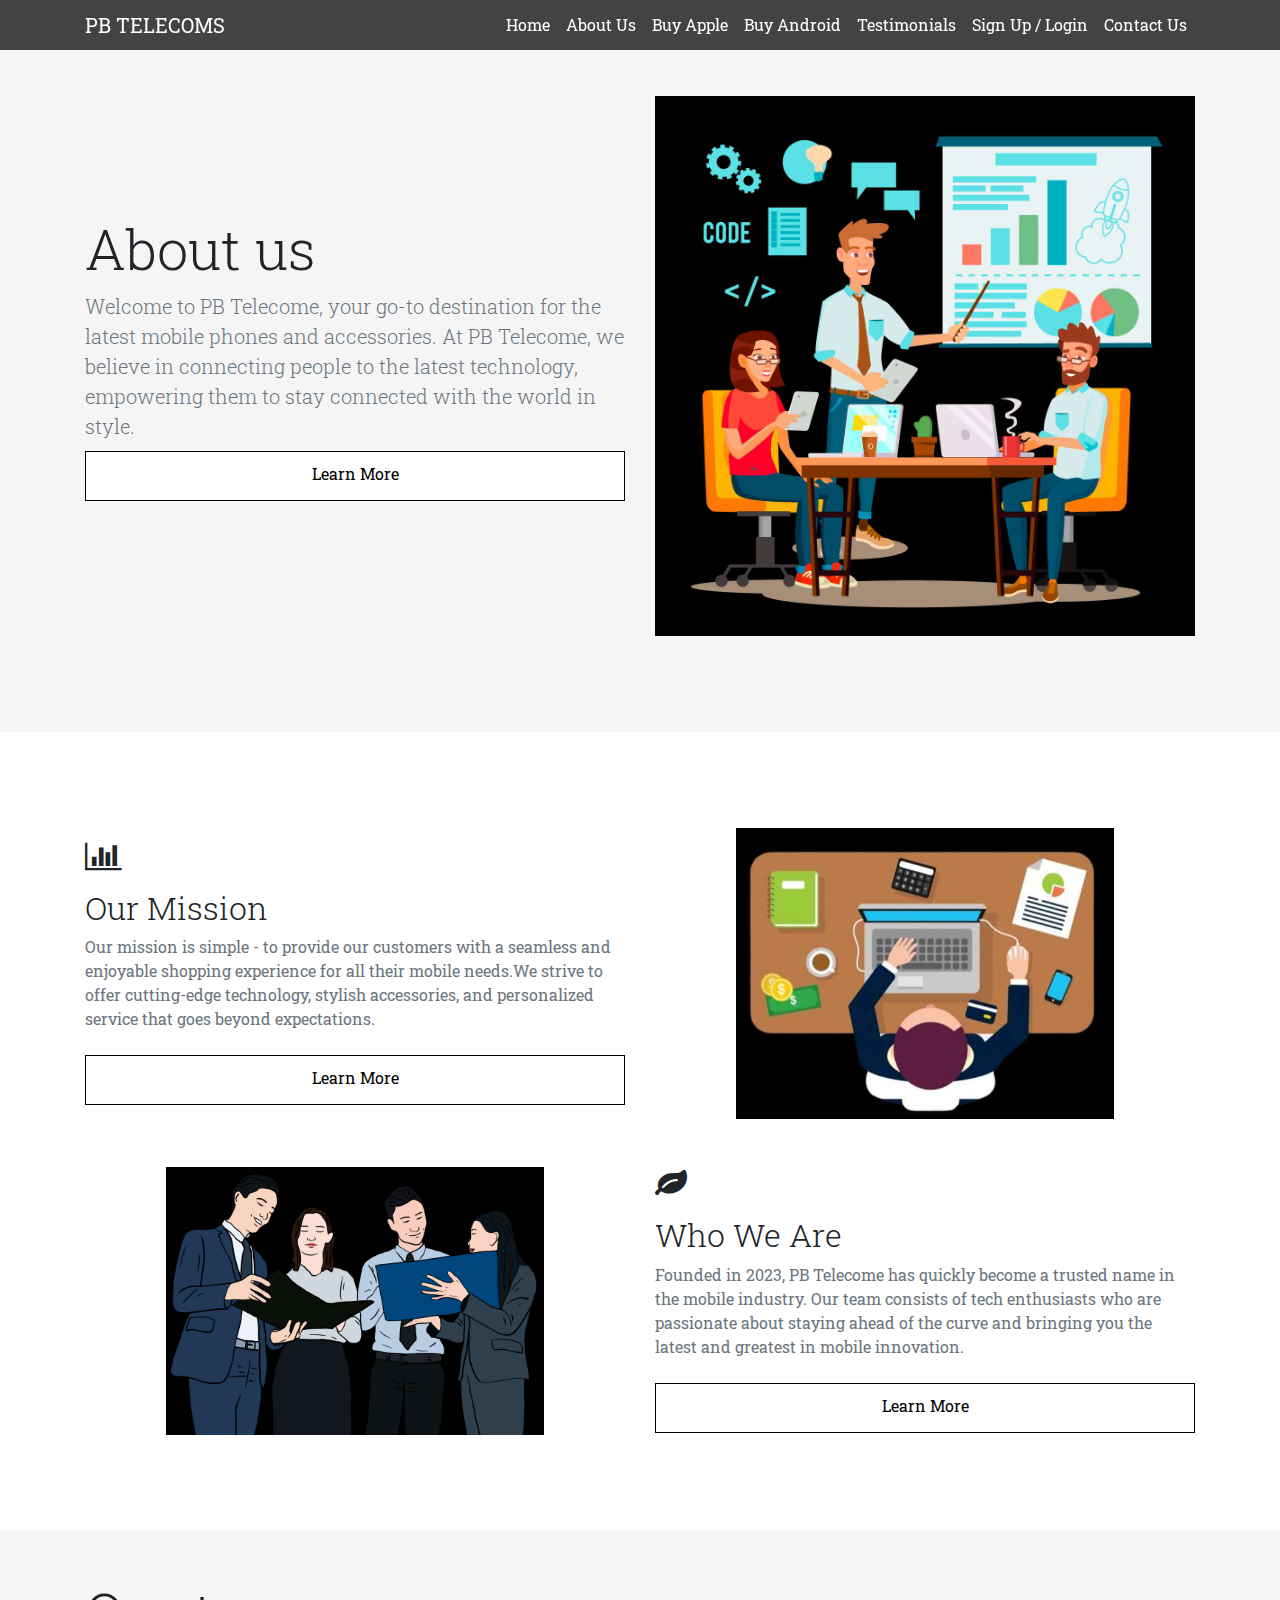
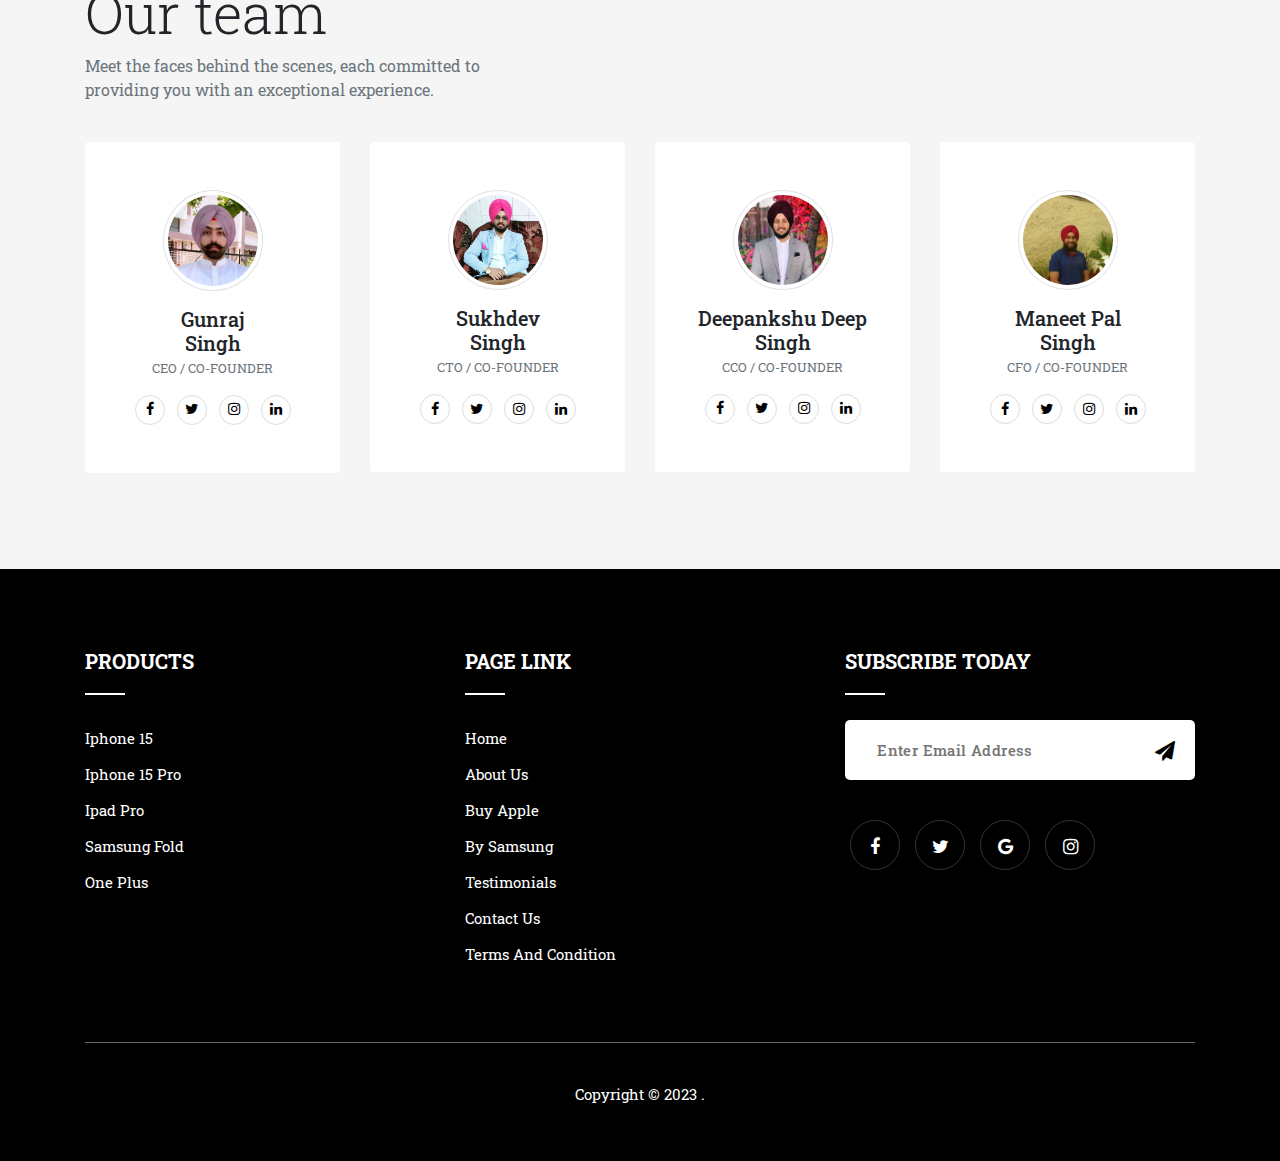
<file: templates/about_us.html>
<!-- Author: PB_TELECOME -->
<!-- Sukhdev Singh C0895314 -->
<!-- Gunraj Singh C0893229  -->
<!-- Maneet Pal Singh C0893295 -->
<!-- Deepankshudeep Singh C0893296 -->
<!doctype html>
<html lang="en">

<head>
    <meta charset="utf-8">
    <meta name="viewport" content="width=device-width, initial-scale=1">
    <link rel="icon" href="../assets/images/logo.png">
    <title>PB Telecoms</title>
    <link href="../includes/css/bootstrap.css" rel="stylesheet">
    <link href="../assets/includes/style.css" rel="stylesheet">
    <link href="../assets/includes/Sukhdev_style.css" rel="stylesheet">
    <link rel="stylesheet" href="../includes/css/font-awesome.min.css">
    <link rel="stylesheet" href="../includes/css/owl.css">
    <link rel="stylesheet" href="https://cdnjs.cloudflare.com/ajax/libs/font-awesome/4.7.0/css/font-awesome.min.css">


    <script src="../includes/js/jquery.js"></script>
    <script src="../includes/js/bootstrap.js"></script>
    <script src="../includes/js/popper.js"></script>
    <script src="../includes/js/owl.js"></script>
    <script src="../assets/includes/custom.js"></script>
    <script src = "../assets/includes/auth.js"></script>
</head>

<body>
    <!-- ---------------------- header starts here ------------------------------------------------------ -->
    <div class="header">
        <div class="fixed-top">
            <nav class="navbar navbar-expand-lg navbar-dark mx-background-top-linear">
                <div class="container">
                
                    <a class="navbar-brand" href="index.html" style="text-transform: uppercase;"> PB TELECOMS</a>
                    <button class="navbar-toggler" type="button" data-toggle="collapse" data-target="#navbarResponsive"
                        aria-controls="navbarResponsive" aria-expanded="false" aria-label="Toggle navigation">
                        <span class="navbar-toggler-icon"></span>
                    </button>
                    <div class="collapse navbar-collapse" id="navbarResponsive">

                        <ul class="navbar-nav ml-auto">

                            <li class="nav-item active">
                                <a class="nav-link" href="index.html">Home
                                    <span class="sr-only">(current)</span>
                                </a>
                            </li>

                            <li class="nav-item">
                                <a class="nav-link" href="about_us.html">About Us</a>
                            </li>

                            <li class="nav-item">
                                <a class="nav-link" href="buy_apple.html">Buy Apple</a>
                            </li>

                            <li class="nav-item">
                                <a class="nav-link" href="buy_android.html">Buy Android</a>
                            </li>

                            <li class="nav-item">
                                <a class="nav-link" href="testimonials.html">Testimonials</a>
                            </li>

                            <li class="nav-item">
                                <a class="nav-link" href="Sign_login.html" id="login_logout">Sign Up / Login</a>
                            </li>

                            <li class="nav-item">
                                <a class="nav-link" href="contact_us.html">Contact Us</a>
                            </li>
                        </ul>
                    </div>
                </div>
            </nav>
        </div>
    </div>
    <!-- --------------------------------  about us template starts here -------------------------------------------------- -->
    <div class="about_container">
        <div class="container py-5">
            <div class="row h-100 align-items-center py-5">
                <div class="col-lg-6">
                    <h1 class="display-4">About us</h1>
                    <p class="lead text-muted mb-0">Welcome to PB Telecome, your go-to destination for the latest mobile
                        phones and accessories. At PB Telecome,
                        we believe in connecting people to the latest technology, empowering them to stay connected with
                        the world in style.</p>
                    <a href="#" class="cust-btn">Learn More</a>
                    </p>
                </div>
                <div class="col-lg-6 d-none d-lg-block"><img src="../assets/images/about.png" alt="" class="img-fluid">
                </div>
            </div>
        </div>
    </div>

    <div class="bg-white py-5">
        <div class="container py-5">
            <div class="row align-items-center mb-5">
                <div class="col-lg-6 order-2 order-lg-1"><i class="fa fa-bar-chart fa-2x mb-3 "></i>
                    <h2 class="font-weight-light">Our Mission</h2>
                    <p class="text-muted mb-4">Our mission is simple - to provide our customers with a seamless and
                        enjoyable shopping experience
                        for all their mobile needs.We strive to offer cutting-edge technology, stylish accessories, and
                        personalized service that goes
                        beyond expectations.</p>
                    <a href="#" class="cust-btn">Learn More</a>
                </div>
                <div class="col-lg-5 px-5 mx-auto order-1 order-lg-2"><img src="../assets/images/mission.png" alt=""
                        class="img-fluid mb-4 mb-lg-0"></div>
            </div>
            <div class="row align-items-center">
                <div class="col-lg-5 px-5 mx-auto"><img src="../assets/images/we.png" alt=""
                        class="img-fluid mb-4 mb-lg-0"></div>
                <div class="col-lg-6"><i class="fa fa-leaf fa-2x mb-3 "></i>
                    <h2 class="font-weight-light">Who We Are</h2>
                    <p class="text-muted mb-4">Founded in 2023, PB Telecome has quickly become a trusted name in the
                        mobile
                        industry. Our team consists of tech enthusiasts who are passionate about staying ahead of the
                        curve and bringing you the
                        latest and greatest in mobile innovation.</p><a href="#" class="cust-btn">Learn More</a>
                </div>
            </div>
        </div>
    </div>

    <div class="about_container">
        <div class="container py-5">
            <div class="row mb-4">
                <div class="col-lg-5">
                    <h2 class="display-4 font-weight-light">Our team</h2>
                    <p class="text-muted">Meet the faces behind the scenes, each committed to providing you with an
                        exceptional experience.</p>
                </div>
            </div>

            <div class="row text-center">
                <!-- Team item-->
                <div class="col-xl-3 col-sm-6 mb-5">
                    <div class="bg-white rounded shadow-sm py-5 px-4"><img src="../assets/images/gunraj.jpg" alt=""
                            width="100" class="img-fluid rounded-circle mb-3 img-thumbnail shadow-sm">
                        <h5 class="mb-0">Gunraj <br>Singh</h5><span class="small text-uppercase text-muted">CEO /
                            Co-Founder</span>
                        <ul class="social mb-0 list-inline mt-3">
                            <li class="list-inline-item"><a href="#" class="social-link"><i
                                        class="fa fa-facebook-f"></i></a></li>
                            <li class="list-inline-item"><a href="#" class="social-link"><i
                                        class="fa fa-twitter"></i></a></li>
                            <li class="list-inline-item"><a href="https://www.instagram.com/gunraj_23/#"
                                    class="social-link"><i class="fa fa-instagram"></i></a></li>
                            <li class="list-inline-item"><a href="#" class="social-link"><i
                                        class="fa fa-linkedin"></i></a></li>
                        </ul>
                    </div>
                </div>
                <!-- End-->

                <!-- Team item-->
                <div class="col-xl-3 col-sm-6 mb-5">
                    <div class="bg-white rounded shadow-sm py-5 px-4"><img src="../assets/images/sukh.jpg" alt=""
                            width="100" class="img-fluid rounded-circle mb-3 img-thumbnail shadow-sm">
                        <h5 class="mb-0">Sukhdev <br>Singh</h5><span class="small text-uppercase text-muted">CTO /
                            Co-Founder</span>
                        <ul class="social mb-0 list-inline mt-3">
                            <li class="list-inline-item"><a href="#" class="social-link"><i
                                        class="fa fa-facebook-f"></i></a></li>
                            <li class="list-inline-item"><a href="#" class="social-link"><i
                                        class="fa fa-twitter"></i></a></li>
                            <li class="list-inline-item"><a href="https://www.instagram.com/sukhdev__rajput/#"
                                    class="social-link"><i class="fa fa-instagram"></i></a></li>
                            <li class="list-inline-item"><a href="#" class="social-link"><i
                                        class="fa fa-linkedin"></i></a></li>
                        </ul>
                    </div>
                </div>
                <!-- End-->

                <!-- Team item-->
                <div class="col-xl-3 col-sm-6 mb-5">
                    <div class="bg-white rounded shadow-sm py-5 px-4"><img src="../assets/images/deep.jpg" alt=""
                            width="100" class="img-fluid rounded-circle mb-3 img-thumbnail shadow-sm">
                        <h5 class="mb-0">Deepankshu Deep Singh</h5><span class="small text-uppercase text-muted">CCO /
                            Co-Founder</span>
                        <ul class="social mb-0 list-inline mt-3">
                            <li class="list-inline-item"><a href="#" class="social-link"><i
                                        class="fa fa-facebook-f"></i></a></li>
                            <li class="list-inline-item"><a href="#" class="social-link"><i
                                        class="fa fa-twitter"></i></a></li>
                            <li class="list-inline-item"><a href="https://www.instagram.com/_deepankshu/#"
                                    class="social-link"><i class="fa fa-instagram"></i></a></li>
                            <li class="list-inline-item"><a href="#" class="social-link"><i
                                        class="fa fa-linkedin"></i></a></li>
                        </ul>
                    </div>
                </div>
                <!-- End-->

                <!-- Team item-->
                <div class="col-xl-3 col-sm-6 mb-5">
                    <div class="bg-white rounded shadow-sm py-5 px-4"><img src="../assets/images/maneet.jpg" alt=""
                            width="100" class="img-fluid rounded-circle mb-3 img-thumbnail shadow-sm">
                        <h5 class="mb-0">Maneet Pal <br>Singh</h5><span
                            class="small text-uppercase text-muted">CFO /
                            Co-Founder</span>
                        <ul class="social mb-0 list-inline mt-3">
                            <li class="list-inline-item"><a href="#" class="social-link"><i
                                        class="fa fa-facebook-f"></i></a></li>
                            <li class="list-inline-item"><a href="#" class="social-link"><i
                                        class="fa fa-twitter"></i></a></li>
                            <li class="list-inline-item"><a href="https://www.instagram.com/mane2t/#"
                                    class="social-link"><i class="fa fa-instagram"></i></a></li>
                            <li class="list-inline-item"><a href="#" class="social-link"><i
                                        class="fa fa-linkedin"></i></a></li>
                        </ul>
                    </div>
                </div>
                <!-- End-->

            </div>
        </div>
    </div>



    <!-- ---------------------------   FOoTER starts here ---------------------------------------------------------- -->
    <div class="footer">
        <div class="container">
            <div class="row">
                <div class="col-lg-4 col-sm-4 col-xs-12">
                    <div class="single_footer">
                        <h4>Products</h4>
                        <ul>
                            <li><a href="buy_apple.html#iphone_15">Iphone 15</a></li>
                            <li><a href="buy_apple.html#iphone_15pro">Iphone 15 pro</a></li>
                            <li><a href="buy_apple.html#ipad_1">Ipad Pro</a></li>
                            <li><a href="buy_android.html#samsung_fold">Samsung Fold</a></li>
                            <li><a href="buy_android.html#one_plus">One Plus</a></li>
                        </ul>
                    </div>
                </div><!--- END COL -->
                <div class="col-md-4 col-sm-4 col-xs-12">
                    <div class="single_footer single_footer_address">
                        <h4>Page Link</h4>
                        <ul>
                            <li><a href="index.html">Home</a></li>
                            <li><a href="about_us.html">About Us</a></li>
                            <li><a href="buy_apple.html">Buy Apple </a></li>
                            <li><a href="buy_android.html">By Samsung</a></li>
                            <li><a href="testimonials.html">Testimonials</a></li>
                            <li><a href="contact_us.html">Contact Us</a></li>
                            <li><a href="terms_condition.html">Terms and condition</a></li>
                        </ul>
                    </div>
                </div><!--- END COL -->
                <div class="col-md-4 col-sm-4 col-xs-12">
                    <div class="single_footer single_footer_address">
                        <h4>Subscribe today</h4>
                        <div class="signup_form">
                            <form action="#" class="subscribe">
                                <input type="text" class="subscribe__input" placeholder="Enter Email Address">
                                <button type="button" class="subscribe__btn"><i class="fa fa-paper-plane"></i></button>
                            </form>
                        </div>
                    </div>
                    <div class="social_profile">
                        <ul>
                            <li><a href="#"><i class=" fa fa-facebook"></i></a></li>
                            <li><a href="#"><i class="fa fa-twitter"></i></a></li>
                            <li><a href="#"><i class="fa fa-google"></i></a></li>
                            <li><a href="#"><i class="fa fa-instagram"></i></a></li>
                        </ul>
                    </div>
                </div><!--- END COL -->
            </div><!--- END ROW -->
            <div class="row">
                <div class="col-lg-12 col-sm-12 col-xs-12">
                    <p class="copyright">Copyright © 2023 <a href="#"></a>.</p>
                </div><!--- END COL -->
            </div><!--- END ROW -->
        </div><!--- END CONTAINER -->
    </div>

</body>

</html>
</file>
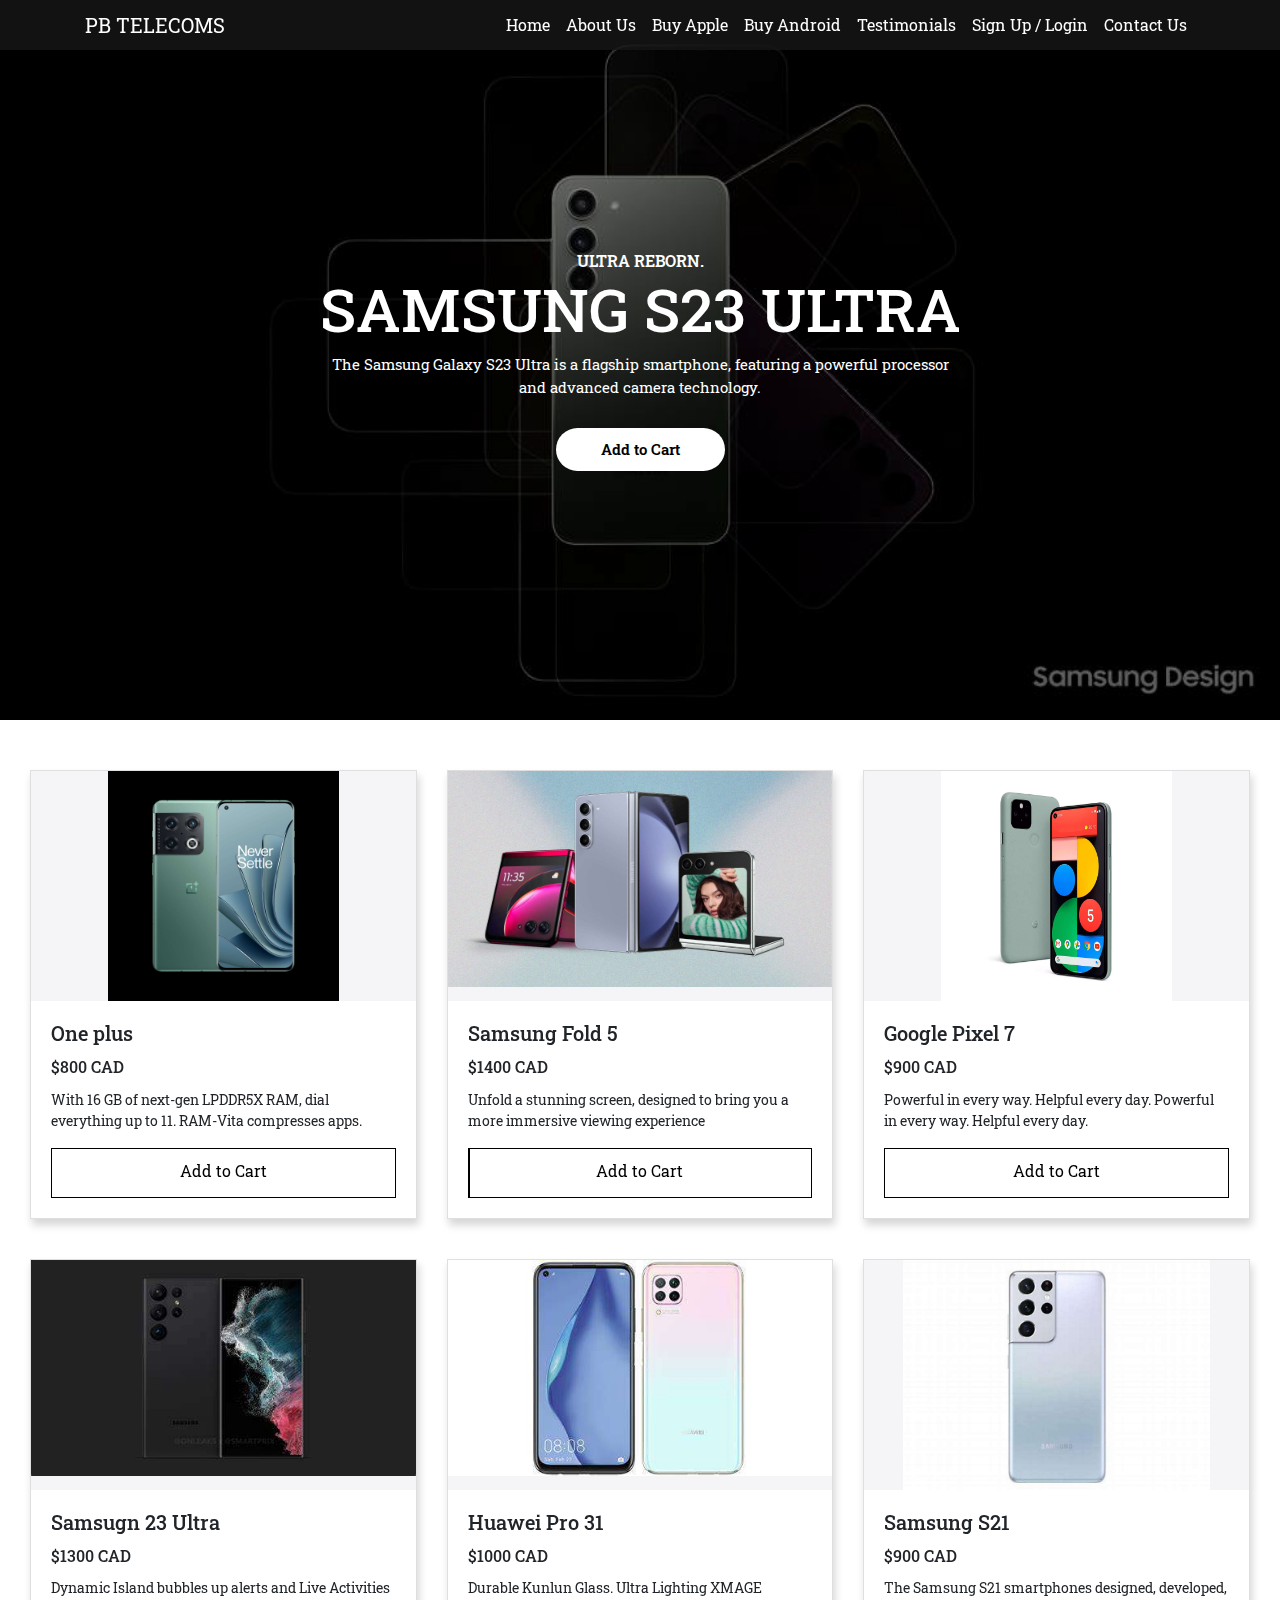
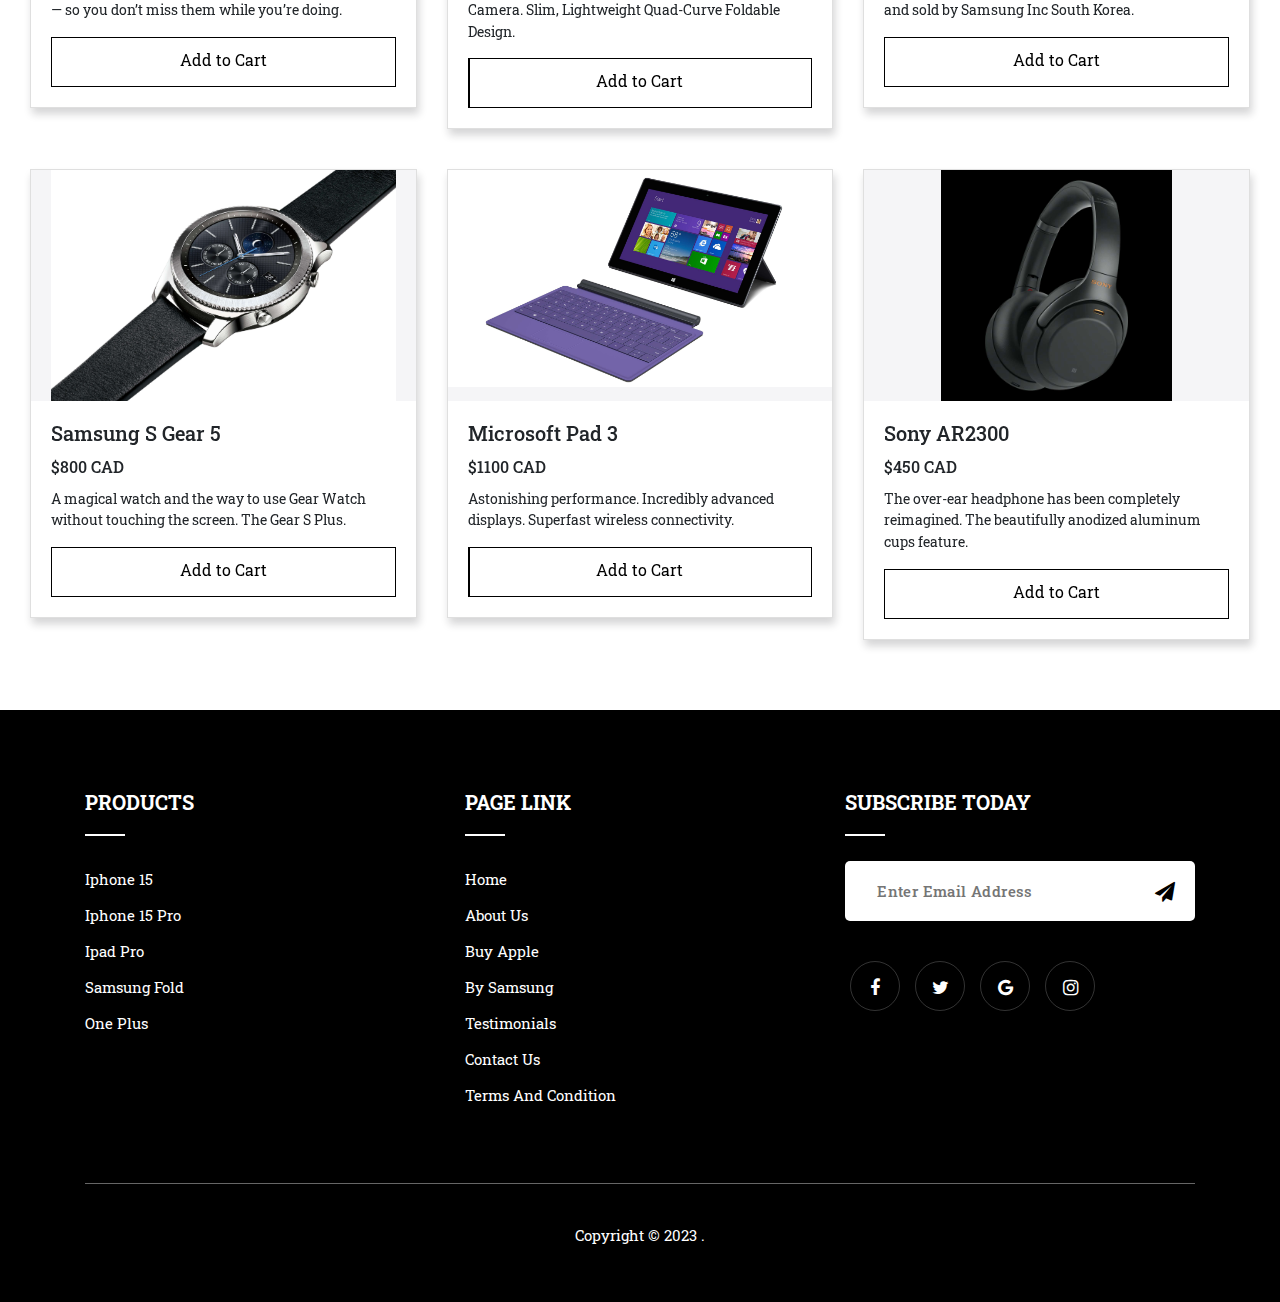
<file: templates/buy_android.html>
<!-- Author: PB_TELECOME -->
<!-- Sukhdev Singh C0895314 -->
<!-- Gunraj Singh C0893229  -->
<!-- Maneet Pal Singh C0893295 -->
<!-- Deepankshudeep Singh C0893296 -->
<!doctype html>
<html lang="en">

<head>
    <meta charset="utf-8">
    <meta name="viewport" content="width=device-width, initial-scale=1">
    <link rel="icon" href="../assets/images/logo.png">
    <title>PB Telecoms</title>
    <link href="../includes/css/bootstrap.css" rel="stylesheet">
    <link href="../assets/includes/style.css" rel="stylesheet">
    <link rel="stylesheet" href="../includes/css/font-awesome.min.css">
    <link rel="stylesheet" href="../includes/css/owl.css">
    <link rel="stylesheet" href="https://cdnjs.cloudflare.com/ajax/libs/font-awesome/4.7.0/css/font-awesome.min.css">


    <script src="../includes/js/jquery.js"></script>
    <script src="../includes/js/bootstrap.js"></script>
    <script src="../includes/js/popper.js"></script>
    <script src="../includes/js/owl.js"></script>
    <script src="../assets/includes/custom.js"></script>
    <script src = "../assets/includes/auth.js"></script>



</head>

<body>
    <!-- ---------------------- header starts here ------------------------------------------------------ -->
    <div class="header">
        <div class="fixed-top">
            <nav class="navbar navbar-expand-lg navbar-dark mx-background-top-linear">
                <div class="container">
                    <a class="navbar-brand" href="index.html" style="text-transform: uppercase;"> PB TELECOMS</a>
                    <button class="navbar-toggler" type="button" data-toggle="collapse" data-target="#navbarResponsive"
                        aria-controls="navbarResponsive" aria-expanded="false" aria-label="Toggle navigation">
                        <span class="navbar-toggler-icon"></span>
                    </button>
                    <div class="collapse navbar-collapse" id="navbarResponsive">

                        <ul class="navbar-nav ml-auto">

                            <li class="nav-item active">
                                <a class="nav-link" href="index.html">Home
                                    <span class="sr-only">(current)</span>
                                </a>
                            </li>

                            <li class="nav-item">
                                <a class="nav-link" href="about_us.html">About Us</a>
                            </li>

                            <li class="nav-item">
                                <a class="nav-link" href="buy_apple.html">Buy Apple</a>
                            </li>

                            <li class="nav-item">
                                <a class="nav-link" href="buy_android.html">Buy Android</a>
                            </li>

                            <li class="nav-item">
                                <a class="nav-link" href="testimonials.html">Testimonials</a>
                            </li>

                            <li class="nav-item">
                                <a class="nav-link" href="Sign_login.html" id="login_logout">Sign Up / Login</a>
                            </li>

                            <li class="nav-item">
                                <a class="nav-link" href="contact_us.html">Contact Us</a>
                            </li>
                        </ul>
                    </div>
                </div>
            </nav>
        </div>
    </div>
    <!-- --------------------------------  banner starts here -------------------------------------------------- -->


    <section class="banner-area shop">

        <div class="all-banner-slide owl-carousel">
            <div class="single-banner-slide"
                style="background-image: url(../assets/images/S23-Design-Story_main1.jpg);">
                <span>Ultra Reborn.</span>
                <h2>Samsung S23 Ultra</h2>
                <p>The Samsung Galaxy S23 Ultra is a flagship smartphone, featuring a powerful processor and advanced
                    camera technology.</p>
                <a href="cart.html">Add to Cart</a>
            </div>
        </div>
    </section>

    <!-- ------------------------   Shop items card starts here ------------------------------------------------- -->

    <section class="shop shop-item-grid">
        <div class="container-fluid">
            <div class="row">
                <div class="col-md-12">
                    <div id="custom_carousel" class="carousel">
                        <div class="carousel-inner row my-10 mx-0">
                            <div class="carousel-item active col-md-4" id="one_plus">
                                <div class="card">
                                    <div class="img-wrapper">
                                        <img src="../assets/images/one_plus_shop.png" alt="...">
                                    </div>
                                    <div class="card-body" >
                                        <h5 class="card-title">One plus</h5>
                                        <h6 class="card-title">$800 CAD</h6>
                                        <p class="card-text">With 16 GB of next-gen LPDDR5X RAM, dial everything up to 11. 
                                            RAM-Vita compresses apps.
                                            </p>
                                        <a href="cart.html" class="cust-btn">Add to Cart</a>
                                    </div>
                                </div>
                            </div>
                            <div class="carousel-item col-md-4" id="samsung_fold">
                                <div class="card">
                                    <div class="img-wrapper">
                                        <img src="../assets/images/samsung_fold_5.jpg" alt="...">
                                    </div>
                                    <div class="card-body" >
                                        <h5 class="card-title">Samsung Fold 5</h5>
                                        <h6 class="card-title">$1400 CAD</h6>
                                        <p class="card-text">Unfold a stunning screen, designed to bring you a more
                                            immersive viewing experience</p>
                                        <a href="cart.html" class="cust-btn">Add to Cart</a>
                                    </div>
                                </div>
                            </div>
                            <div class="carousel-item col-md-4">
                                <div class="card">
                                    <div class="img-wrapper">
                                        <img src="../assets/images/googlepixel1.jpeg" alt="...">
                                    </div>
                                    <div class="card-body">
                                        <h5 class="card-title">Google Pixel 7</h5>
                                        <h6 class="card-title">$900 CAD</h6>
                                        <p class="card-text">Powerful in every way. Helpful every day.
                                            Powerful in every way. Helpful every day.
                                        </p>
                                        <a href="cart.html" class="cust-btn">Add to Cart</a>
                                    </div>
                                </div>
                            </div>
                            <div class="carousel-item col-md-4">
                                <div class="card">
                                    <div class="img-wrapper">
                                        <img src="../assets/images/samsung1.jpeg" alt="...">
                                    </div>
                                    <div class="card-body">
                                        <h5 class="card-title">Samsugn 23 Ultra</h5>
                                        <h6 class="card-title">$1300 CAD</h6>
                                        <p class="card-text">Dynamic Island bubbles up alerts and Live Activities — so
                                            you don’t miss them while you’re doing. </p>
                                        <a href="cart.html" class="cust-btn">Add to Cart</a>
                                    </div>
                                </div>
                            </div>
                            <div class="carousel-item col-md-4">
                                <div class="card">
                                    <div class="img-wrapper">
                                        <img src="../assets/images/hawaii1.jpeg" alt="...">
                                    </div>
                                    <div class="card-body">
                                        <h5 class="card-title">Huawei Pro 31</h5>
                                        <h6 class="card-title">$1000 CAD</h6>
                                        <p class="card-text">Durable Kunlun Glass. Ultra Lighting XMAGE Camera. Slim, Lightweight Quad-Curve Foldable Design. </p>
                                        <a href="cart.html" class="cust-btn">Add to Cart</a>
                                    </div>
                                </div>
                            </div>
                            <div class="carousel-item col-md-4">
                                <div class="card">
                                    <div class="img-wrapper">
                                        <img src="../assets/images/samsung2.jpeg" alt="...">
                                    </div>
                                    <div class="card-body">
                                        <h5 class="card-title">Samsung S21</h5>
                                        <h6 class="card-title">$900 CAD</h6>
                                        <p class="card-text">The Samsung S21 smartphones designed,
                                            developed, and sold by Samsung Inc South Korea.
                                        </p>
                                        <a href="cart.html" class="cust-btn">Add to Cart</a>
                                    </div>
                                </div>
                            </div>
                            <div class="carousel-item col-md-4">
                                <div class="card">
                                    <div class="img-wrapper">
                                        <img src="../assets/images/samsung3.jpg" alt="...">
                                    </div>
                                    <div class="card-body">
                                        <h5 class="card-title">Samsung S Gear 5</h5>
                                        <h6 class="card-title">$800 CAD</h6>
                                        <p class="card-text"> A magical watch and the 
                                            way to use Gear Watch without touching the screen.
                                            The Gear S Plus.
                                        </p>
                                        <a href="cart.html" class="cust-btn">Add to Cart</a>
                                    </div>
                                </div>
                            </div>
                            <div class="carousel-item col-md-4">
                                <div class="card">
                                    <div class="img-wrapper">
                                        <img src="../assets/images/microsoft.jpeg" alt="...">
                                    </div>
                                    <div class="card-body">
                                        <h5 class="card-title">Microsoft Pad 3</h5>
                                        <h6 class="card-title">$1100 CAD</h6>
                                        <p class="card-text">Astonishing performance. Incredibly advanced displays.
                                            Superfast wireless connectivity.
                                        </p>
                                        <a href="cart.html" class="cust-btn">Add to Cart</a>
                                    </div>
                                </div>
                            </div>
                            <div class="carousel-item col-md-4">
                                <div class="card">
                                    <div class="img-wrapper">
                                        <img src="../assets/images/sony.png" alt="...">
                                    </div>
                                    <div class="card-body">
                                        <h5 class="card-title">Sony AR2300</h5>
                                        <h6 class="card-title">$450 CAD</h6>
                                        <p class="card-text">The over-ear headphone has been completely reimagined. The
                                            beautifully anodized aluminum cups feature.
                                        </p>
                                        <a href="cart.html" class="cust-btn">Add to Cart</a>
                                    </div>
                                </div>
                            </div>
                        </div>
                    </div>
                </div>
            </div>
    </section>

    <!-- ---------------------------   FOoTER starts here ---------------------------------------------------------- -->
    <div class="footer">
        <div class="container">
            <div class="row">
                <div class="col-lg-4 col-sm-4 col-xs-12">
                    <div class="single_footer">
                        <h4>Products</h4>
                        <ul>
                            <li><a href="buy_apple.html#iphone_15">Iphone 15</a></li>
                            <li><a href="buy_apple.html#iphone_15pro">Iphone 15 pro</a></li>
                            <li><a href="buy_apple.html#ipad_1">Ipad Pro</a></li>
                            <li><a href="buy_android.html#samsung_fold">Samsung Fold</a></li>
                            <li><a href="buy_android.html#one_plus">One Plus</a></li>
                        </ul>
                    </div>
                </div><!--- END COL -->
                <div class="col-md-4 col-sm-4 col-xs-12">
                    <div class="single_footer single_footer_address">
                        <h4>Page Link</h4>
                        <ul>
                            <li><a href="index.html">Home</a></li>
                            <li><a href="about_us.html">About Us</a></li>
                            <li><a href="buy_apple.html">Buy Apple </a></li>
                            <li><a href="buy_android.html">By Samsung</a></li>
                            <li><a href="testimonials.html">Testimonials</a></li>
                            <li><a href="contact_us.html">Contact Us</a></li>
                            <li><a href="terms_condition.html">Terms and condition</a></li>
                        </ul>
                    </div>
                </div><!--- END COL -->
                <div class="col-md-4 col-sm-4 col-xs-12">
                    <div class="single_footer single_footer_address">
                        <h4>Subscribe today</h4>
                        <div class="signup_form">
                            <form action="#" class="subscribe">
                                <input type="text" class="subscribe__input" placeholder="Enter Email Address">
                                <button type="button" class="subscribe__btn"><i class="fa fa-paper-plane"></i></button>
                            </form>
                        </div>
                    </div>
                    <div class="social_profile">
                        <ul>
                            <li><a href="#"><i class=" fa fa-facebook"></i></a></li>
                            <li><a href="#"><i class="fa fa-twitter"></i></a></li>
                            <li><a href="#"><i class="fa fa-google"></i></a></li>
                            <li><a href="#"><i class="fa fa-instagram"></i></a></li>
                        </ul>
                    </div>
                </div><!--- END COL -->
            </div><!--- END ROW -->
            <div class="row">
                <div class="col-lg-12 col-sm-12 col-xs-12">
                    <p class="copyright">Copyright © 2023 <a href="#"></a>.</p>
                </div><!--- END COL -->
            </div><!--- END ROW -->
        </div><!--- END CONTAINER -->
    </div>

</body>

</html>
</file>
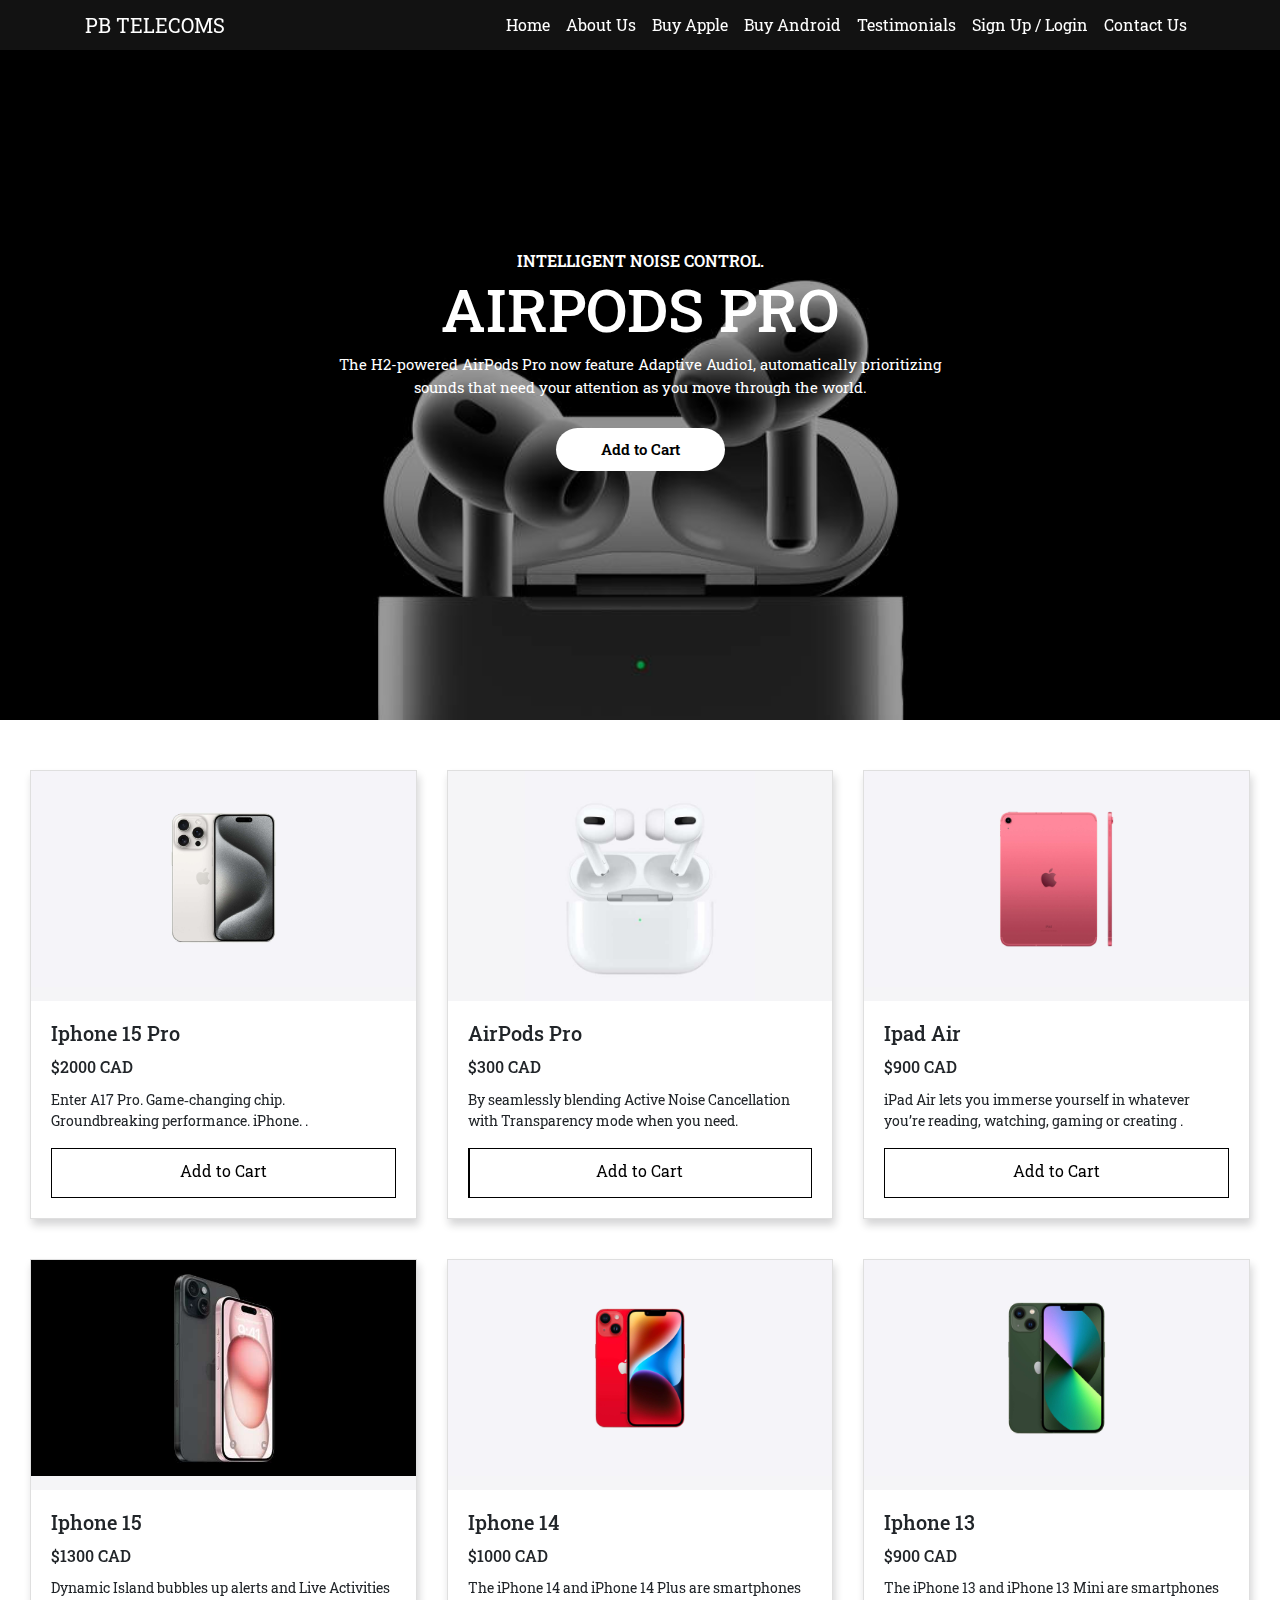
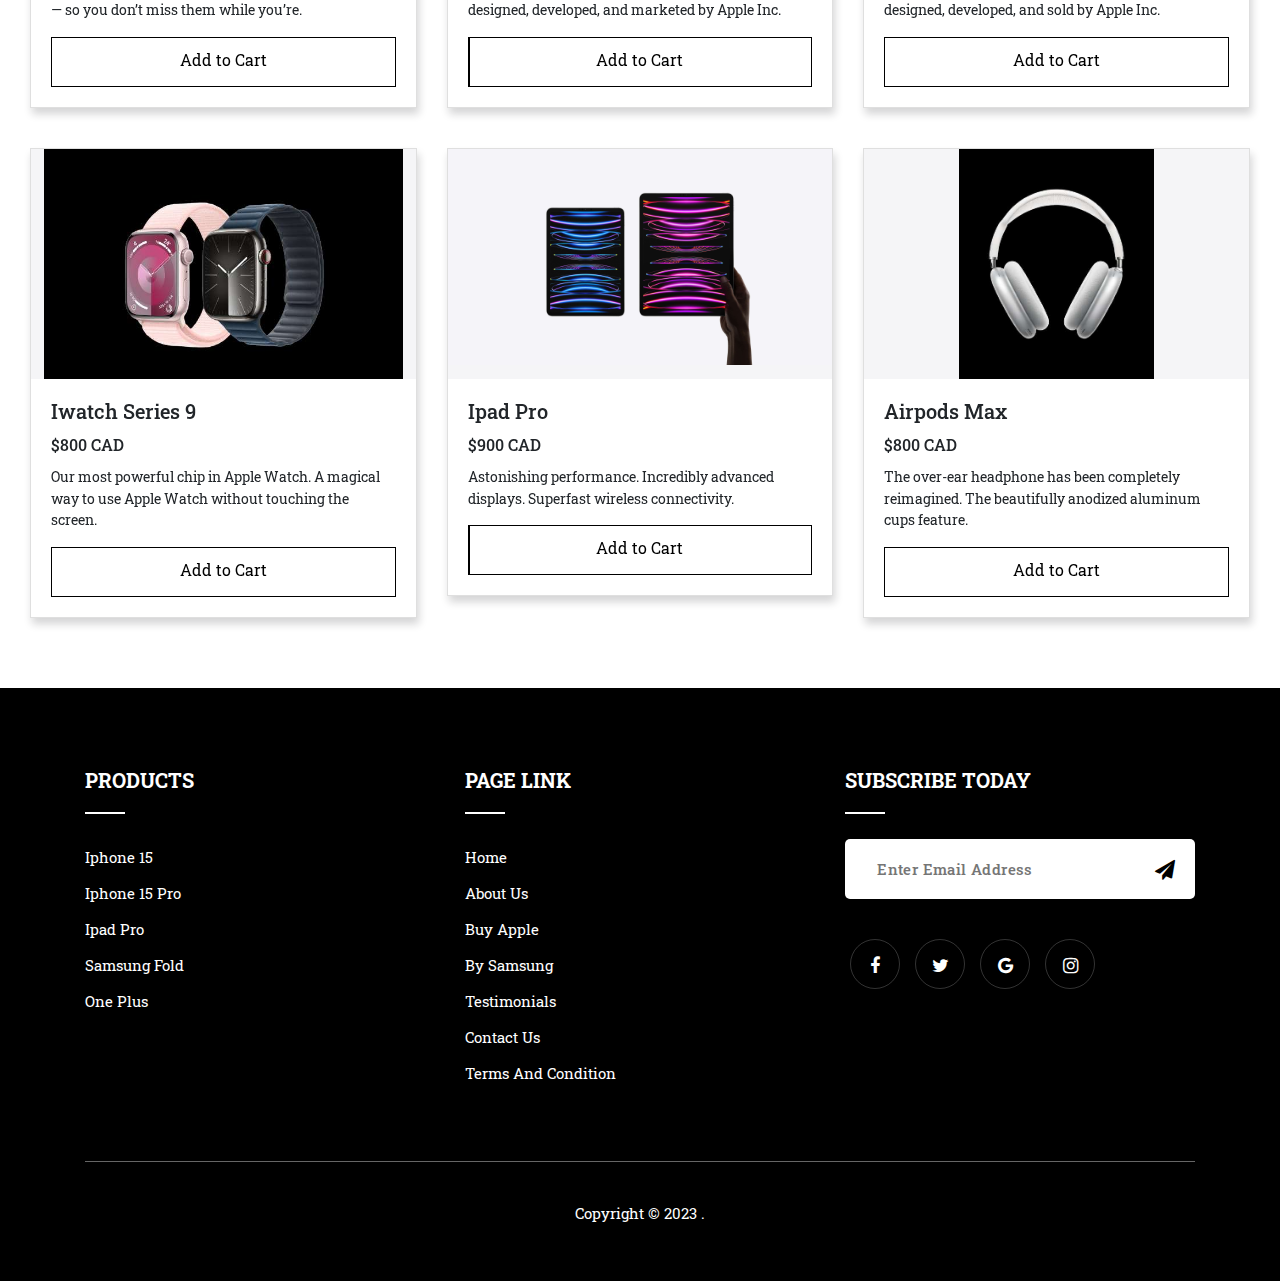
<file: templates/buy_apple.html>
<!-- Author: PB_TELECOME -->
<!-- Sukhdev Singh C0895314 -->
<!-- Gunraj Singh C0893229  -->
<!-- Maneet Pal Singh C0893295 -->
<!-- Deepankshudeep Singh C0893296 -->
<!doctype html>
<html lang="en">

<head>
    <meta charset="utf-8">
    <meta name="viewport" content="width=device-width, initial-scale=1">
    <link rel="icon" href="../assets/images/logo.png">
    <title>PB Telecoms</title>
    <link href="../includes/css/bootstrap.css" rel="stylesheet">
    <link href="../assets/includes/style.css" rel="stylesheet">
    <link rel="stylesheet" href="../includes/css/font-awesome.min.css">
    <link rel="stylesheet" href="../includes/css/owl.css">
    <link rel="stylesheet" href="https://cdnjs.cloudflare.com/ajax/libs/font-awesome/4.7.0/css/font-awesome.min.css">


    <script src="../includes/js/jquery.js"></script>
    <script src="../includes/js/bootstrap.js"></script>
    <script src="../includes/js/popper.js"></script>
    <script src="../includes/js/owl.js"></script>
    <script src="../assets/includes/custom.js"></script>
    <script src = "../assets/includes/auth.js"></script>



</head>

<body>
    <!-- ---------------------- header starts here ------------------------------------------------------ -->
    <div class="header">
        <div class="fixed-top">
            <nav class="navbar navbar-expand-lg navbar-dark mx-background-top-linear">
                <div class="container">
                    <a class="navbar-brand" href="index.html" style="text-transform: uppercase;"> PB TELECOMS</a>
                    <button class="navbar-toggler" type="button" data-toggle="collapse" data-target="#navbarResponsive"
                        aria-controls="navbarResponsive" aria-expanded="false" aria-label="Toggle navigation">
                        <span class="navbar-toggler-icon"></span>
                    </button>
                    <div class="collapse navbar-collapse" id="navbarResponsive">

                        <ul class="navbar-nav ml-auto">

                            <li class="nav-item active">
                                <a class="nav-link" href="index.html">Home
                                    <span class="sr-only">(current)</span>
                                </a>
                            </li>

                            <li class="nav-item">
                                <a class="nav-link" href="about_us.html">About Us</a>
                            </li>

                            <li class="nav-item">
                                <a class="nav-link" href="buy_apple.html">Buy Apple</a>
                            </li>

                            <li class="nav-item">
                                <a class="nav-link" href="buy_android.html">Buy Android</a>
                            </li>

                            <li class="nav-item">
                                <a class="nav-link" href="testimonials.html">Testimonials</a>
                            </li>

                            <li class="nav-item">
                                <a class="nav-link" href="Sign_login.html" id="login_logout">Sign Up / Login</a>
                            </li>

                            <li class="nav-item">
                                <a class="nav-link" href="contact_us.html">Contact Us</a>
                            </li>
                        </ul>
                    </div>
                </div>
            </nav>
        </div>
    </div>
    <!-- --------------------------------  banner starts here -------------------------------------------------- -->


    <section class="banner-area shop">

        <div class="all-banner-slide owl-carousel">
            <div class="single-banner-slide" style="background-image: url(../assets/images/airpods_pro.jpg);">
                <span>Intelligent noise control.</span>
                <h2>AirPods Pro</h2>
                <p>The H2-powered AirPods Pro now feature Adaptive Audio1, automatically prioritizing sounds that need
                    your attention as you move through the world.</p>
                <a href="cart.html">Add to Cart</a>
            </div>
        </div>
    </section>

    <!-- ------------------------   Shop items card starts here ------------------------------------------------- -->

    <section class="shop shop-item-grid">
        <div class="container-fluid">
            <div class="row">
                <div class="col-md-12">
                    <div id="custom_carousel" class="carousel">
                        <div class="carousel-inner row my-10 mx-0">
                            <div class="carousel-item active col-md-4" id="iphone_15pro">
                                <div class="card">
                                    <div class="img-wrapper">
                                        <img src="../assets/images/iphone-15-pro.jpeg" alt="...">
                                    </div>
                                    <div class="card-body" >
                                        <h5 class="card-title">Iphone 15 Pro</h5>
                                        <h6 class="card-title">$2000 CAD</h6>
                                        <p class="card-text">Enter A17 Pro.
                                            Game‑changing chip. Groundbreaking performance. iPhone.
                                           .</p>
                                        <a href="cart.html" class="cust-btn">Add to Cart</a>
                                    </div>
                                </div>
                            </div>
                            <div class="carousel-item col-md-4">
                                <div class="card">
                                    <div class="img-wrapper">
                                        <img src="../assets/images/new_pods.jpeg" alt="...">
                                    </div>
                                    <div class="card-body" >
                                        <h5 class="card-title">AirPods Pro</h5>
                                        <h6 class="card-title">$300 CAD</h6>
                                        <p class="card-text">By seamlessly blending Active Noise Cancellation with
                                            Transparency mode when you need.</p>
                                        <a href="cart.html" class="cust-btn">Add to Cart</a>
                                    </div>
                                </div>
                            </div>
                            <div class="carousel-item col-md-4" id="ipad_1">
                                <div class="card">
                                    <div class="img-wrapper">
                                        <img src="../assets/images/ipad.jpeg" alt="...">
                                    </div>
                                    <div class="card-body" >
                                        <h5 class="card-title">Ipad Air</h5>
                                        <h6 class="card-title">$900 CAD</h6>
                                        <p class="card-text">iPad Air lets you immerse yourself in whatever you’re
                                            reading, watching, gaming or creating .</p>
                                        <a href="cart.html" class="cust-btn">Add to Cart</a>
                                    </div>
                                </div>
                            </div>
                            <div class="carousel-item col-md-4" id="iphone_15">
                                <div class="card">
                                    <div class="img-wrapper">
                                        <img src="../assets/images/iphone_15.png" alt="...">
                                    </div>
                                    <div class="card-body" >
                                        <h5 class="card-title">Iphone 15</h5>
                                        <h6 class="card-title">$1300 CAD</h6>
                                        <p class="card-text">Dynamic Island bubbles up alerts and Live Activities — so
                                            you don’t miss them while you’re. </p>
                                        <a href="cart.html" class="cust-btn">Add to Cart</a>
                                    </div>
                                </div>
                            </div>
                            <div class="carousel-item col-md-4">
                                <div class="card">
                                    <div class="img-wrapper">
                                        <img src="../assets/images/iphone_14.jpeg" alt="...">
                                    </div>
                                    <div class="card-body">
                                        <h5 class="card-title">Iphone 14</h5>
                                        <h6 class="card-title">$1000 CAD</h6>
                                        <p class="card-text">The iPhone 14 and iPhone 14 Plus are smartphones designed,
                                            developed, and marketed by Apple Inc. </p>
                                        <a href="cart.html" class="cust-btn">Add to Cart</a>
                                    </div>
                                </div>
                            </div>
                            <div class="carousel-item col-md-4">
                                <div class="card">
                                    <div class="img-wrapper">
                                        <img src="../assets/images/iphone_13.jpeg" alt="...">
                                    </div>
                                    <div class="card-body">
                                        <h5 class="card-title">Iphone 13</h5>
                                        <h6 class="card-title">$900 CAD</h6>
                                        <p class="card-text">The iPhone 13 and iPhone 13 Mini are smartphones designed,
                                            developed, and sold by Apple Inc.
                                        </p>
                                        <a href="cart.html".html" class="cust-btn">Add to Cart</a>
                                    </div>
                                </div>
                            </div>
                            <div class="carousel-item col-md-4">
                                <div class="card">
                                    <div class="img-wrapper">
                                        <img src="../assets/images/series_9.png" alt="...">
                                    </div>
                                    <div class="card-body">
                                        <h5 class="card-title">Iwatch Series 9</h5>
                                        <h6 class="card-title">$800 CAD</h6>
                                        <p class="card-text">Our most powerful chip in Apple Watch. A magical
                                            way to use  Apple Watch without touching the screen.
                                        </p>
                                        <a href="cart.html" class="cust-btn">Add to Cart</a>
                                    </div>
                                </div>
                            </div>
                            <div class="carousel-item col-md-4">
                                <div class="card" id="ipad_pro">
                                    <div class="img-wrapper">
                                        <img src="../assets/images/ipad_pro.jpeg" alt="...">
                                    </div>
                                    <div class="card-body">
                                        <h5 class="card-title">Ipad Pro</h5>
                                        <h6 class="card-title">$900 CAD</h6>
                                        <p class="card-text">Astonishing performance. Incredibly advanced displays.
                                            Superfast wireless connectivity.
                                        </p>
                                        <a href="cart.html" class="cust-btn">Add to Cart</a>
                                    </div>
                                </div>
                            </div>
                            <div class="carousel-item col-md-4">
                                <div class="card">
                                    <div class="img-wrapper">
                                        <img src="../assets/images/max.png" alt="...">
                                    </div>
                                    <div class="card-body">
                                        <h5 class="card-title">Airpods Max</h5>
                                        <h6 class="card-title">$800 CAD</h6>
                                        <p class="card-text">The over-ear headphone has been completely reimagined. The
                                            beautifully anodized aluminum cups feature.
                                        </p>
                                        <a href="cart.html" class="cust-btn">Add to Cart</a>
                                    </div>
                                </div>
                            </div>
                        </div>
                    </div>
                </div>
            </div>
    </section>

    <!-- ---------------------------   FOoTER starts here ---------------------------------------------------------- -->
    <div class="footer">
        <div class="container">
            <div class="row">
                <div class="col-lg-4 col-sm-4 col-xs-12">
                    <div class="single_footer">
                        <h4>Products</h4>
                        <ul>
                            <li><a href="buy_apple.html#iphone_15">Iphone 15</a></li>
                            <li><a href="buy_apple.html#iphone_15pro">Iphone 15 pro</a></li>
                            <li><a href="buy_apple.html#ipad_1">Ipad Pro</a></li>
                            <li><a href="buy_android.html#samsung_fold">Samsung Fold</a></li>
                            <li><a href="buy_android.html#one_plus">One Plus</a></li>
                        </ul>
                    </div>
                </div><!--- END COL -->
                <div class="col-md-4 col-sm-4 col-xs-12">
                    <div class="single_footer single_footer_address">
                        <h4>Page Link</h4>
                        <ul>
                            <li><a href="index.html">Home</a></li>
                            <li><a href="about_us.html">About Us</a></li>
                            <li><a href="buy_apple.html">Buy Apple </a></li>
                            <li><a href="buy_android.html">By Samsung</a></li>
                            <li><a href="testimonials.html">Testimonials</a></li>
                            
                            <li><a href="contact_us.html">Contact Us</a></li>
                            <li><a href="terms_condition.html">Terms and condition</a></li>
                        </ul>
                    </div>
                </div><!--- END COL -->
                <div class="col-md-4 col-sm-4 col-xs-12">
                    <div class="single_footer single_footer_address">
                        <h4>Subscribe today</h4>
                        <div class="signup_form">
                            <form action="#" class="subscribe">
                                <input type="text" class="subscribe__input" placeholder="Enter Email Address">
                                <button type="button" class="subscribe__btn"><i class="fa fa-paper-plane"></i></button>
                            </form>
                        </div>
                    </div>
                    <div class="social_profile">
                        <ul>
                            <li><a href="#"><i class=" fa fa-facebook"></i></a></li>
                            <li><a href="#"><i class="fa fa-twitter"></i></a></li>
                            <li><a href="#"><i class="fa fa-google"></i></a></li>
                            <li><a href="#"><i class="fa fa-instagram"></i></a></li>
                        </ul>
                    </div>
                </div><!--- END COL -->
            </div><!--- END ROW -->
            <div class="row">
                <div class="col-lg-12 col-sm-12 col-xs-12">
                    <p class="copyright">Copyright © 2023 <a href="#"></a>.</p>
                </div><!--- END COL -->
            </div><!--- END ROW -->
        </div><!--- END CONTAINER -->
    </div>

</body>

</html>
</file>
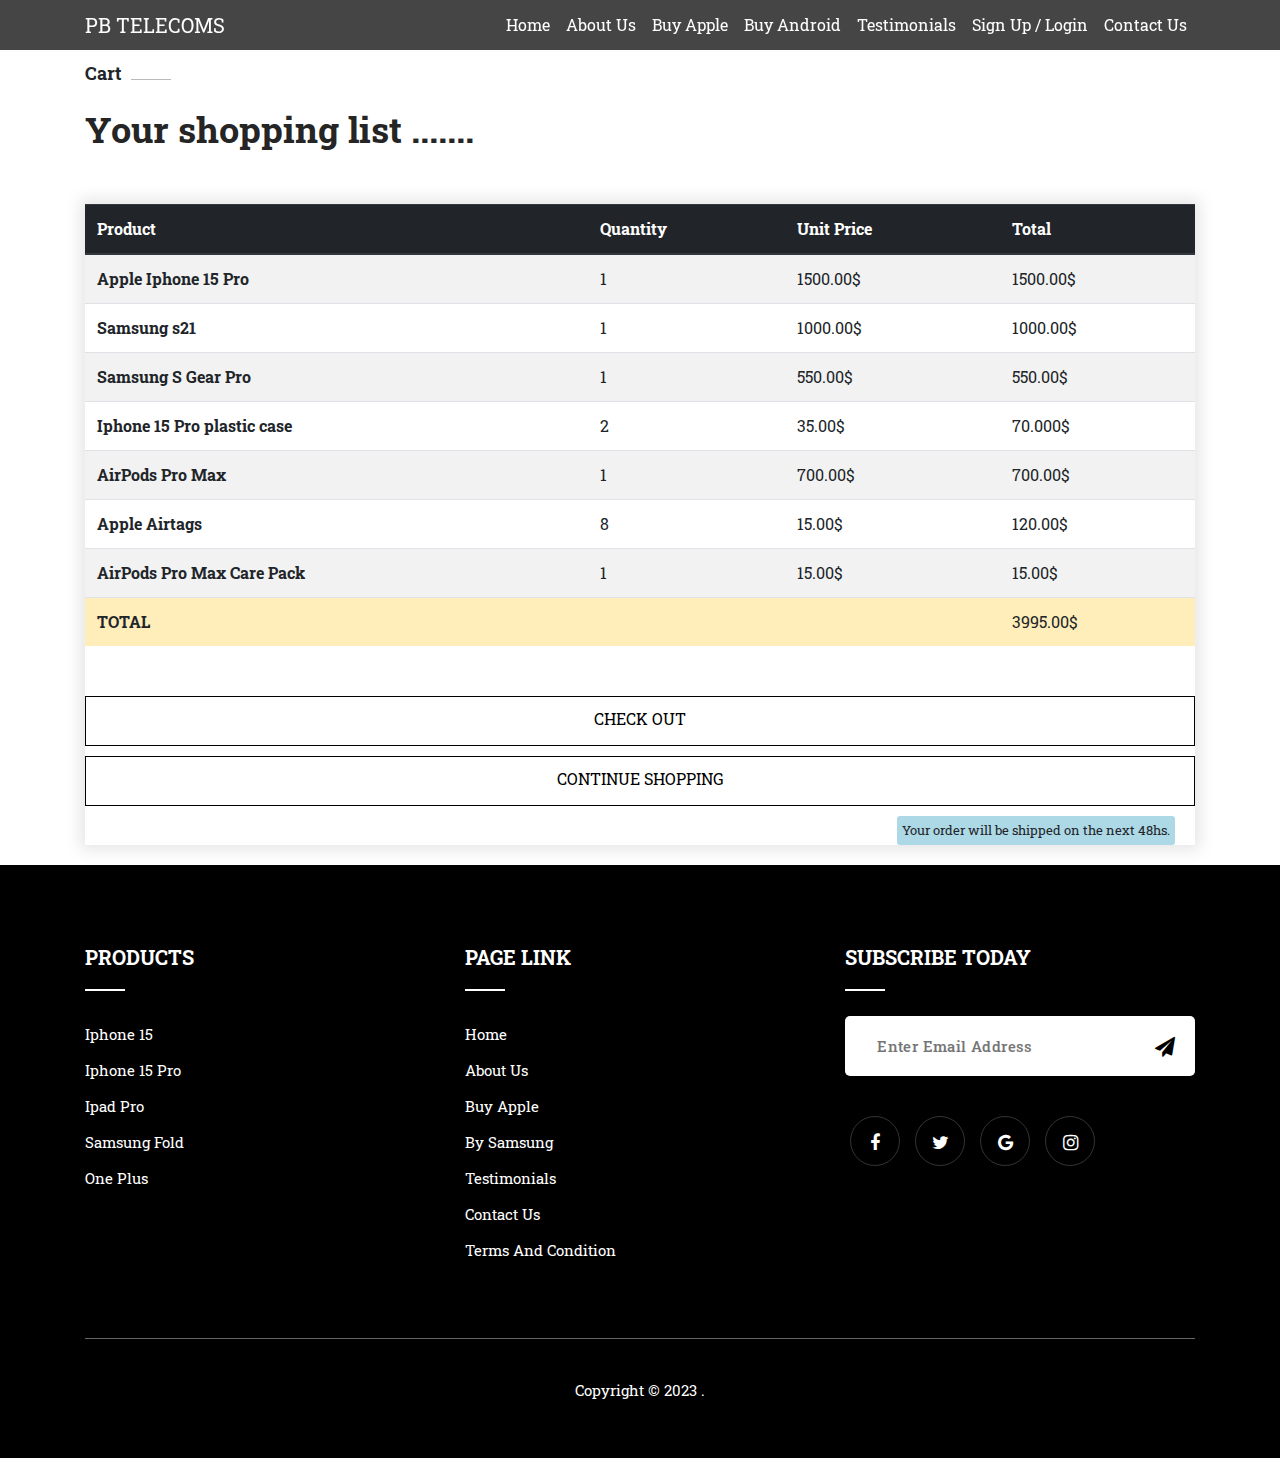
<file: templates/cart.html>
<!-- Author: PB_TELECOME -->
<!-- Sukhdev Singh C0895314 -->
<!-- Gunraj Singh C0893229  -->
<!-- Maneet Pal Singh C0893295 -->
<!-- Deepankshudeep Singh C0893296 -->
<!doctype html>
<html lang="en">

<head>
    <meta charset="utf-8">
    <meta name="viewport" content="width=device-width, initial-scale=1">
    <link rel="icon" href="../assets/images/logo.png">
    
    <title>PB Telecoms</title>
    <link href="../includes/css/bootstrap.css" rel="stylesheet">
    <link href="../assets/includes/style.css" rel="stylesheet">
    <link href="../assets/includes/Sukhdev_style.css" rel="stylesheet">
    <link rel="stylesheet" href="../includes/css/font-awesome.min.css">
    <link rel="stylesheet" href="../includes/css/owl.css">
    <link rel="stylesheet" href="https://cdnjs.cloudflare.com/ajax/libs/font-awesome/4.7.0/css/font-awesome.min.css">


    <script src="../includes/js/jquery.js"></script>
    <script src="../includes/js/bootstrap.js"></script>
    <script src="../includes/js/popper.js"></script>
    <script src="../includes/js/owl.js"></script>
    <script src="../assets/includes/custom.js"></script>
    <script src = "../assets/includes/auth.js"></script>



</head>

<body>
    <!-- ---------------------- header starts here ------------------------------------------------------ -->
    <div class="header">
        <div class="fixed-top">
            <nav class="navbar navbar-expand-lg navbar-dark mx-background-top-linear">
                <div class="container">
                    <a class="navbar-brand" href="index.html" style="text-transform: uppercase;"> PB TELECOMS</a>
                    <button class="navbar-toggler" type="button" data-toggle="collapse" data-target="#navbarResponsive"
                        aria-controls="navbarResponsive" aria-expanded="false" aria-label="Toggle navigation">
                        <span class="navbar-toggler-icon"></span>
                    </button>
                    <div class="collapse navbar-collapse" id="navbarResponsive">

                        <ul class="navbar-nav ml-auto">

                            <li class="nav-item active">
                                <a class="nav-link" href="index.html">Home
                                    <span class="sr-only">(current)</span>
                                </a>
                            </li>

                            <li class="nav-item">
                                <a class="nav-link" href="about_us.html">About Us</a>
                            </li>

                            <li class="nav-item">
                                <a class="nav-link" href="buy_apple.html">Buy Apple</a>
                            </li>

                            <li class="nav-item">
                                <a class="nav-link" href="buy_android.html">Buy Android</a>
                            </li>

                            <li class="nav-item">
                                <a class="nav-link" href="testimonials.html">Testimonials</a>
                            </li>

                            <li class="nav-item">
                                <a class="nav-link" href="Sign_login.html" id="login_logout">Sign Up / Login</a>
                            </li>

                            <li class="nav-item">
                                <a class="nav-link" href="contact_us.html">Contact Us</a>
                            </li>
                        </ul>
                    </div>
                </div>
            </nav>
        </div>
    </div>
    <!-- --------------------------------  contact us template starts here ---------------------------------------------------->

    <section class="contact-page-section">
        <div class="container">
            <div class="sec-title">
                <div class="title">Cart</div>
                <h2>Your shopping list .......</h2>
            </div>
            <div class="inner-container">
                <div class="row clearfix">

               
                    <div class=" table-responsive">
                        <table class="table table-striped">
                            <thead class="thead-dark">
                                <tr>
                                    <th scope="col">Product</th>
                                    <th scope="col">Quantity</th>
                                    <th scope="col">Unit Price</th>
                                    <th scope="col">Total</th>
                                </tr>
                            </thead>
                            <tbody>
                                <tr>
                                    <th scope="row">Apple Iphone 15 Pro</th>
                                    <td>1</td>
                                    <td>1500.00$</td>
                                    <td>1500.00$</td>
                                </tr>
                                <tr>
                                    <th scope="row">Samsung s21 </th>
                                    <td>1</td>
                                    <td>1000.00$ </td>
                                    <td>1000.00$ </td>
                                </tr>
                                <tr>
                                    <th scope="row">Samsung S Gear Pro </th>
                                    <td>1</td>
                                    <td>550.00$</td>
                                    <td>550.00$</td>
                                </tr>
                                <tr>
                                    <th scope="row">Iphone 15 Pro plastic case </th>
                                    <td>2</td>
                                    <td>35.00$</td>
                                    <td>70.000$</td>
                                </tr>
                                <tr>
                                    <th scope="row">AirPods Pro Max </th>
                                    <td>1</td>
                                    <td>700.00$</td>
                                    <td>700.00$</td>
                                </tr>
                                <tr>
                                    <th scope="row">Apple Airtags </th>
                                    <td>8</td>
                                    <td>15.00$</td>
                                    <td>120.00$</td>
                                </tr>
                                <tr>
                                    <th scope="row">AirPods Pro Max Care Pack </th>
                                    <td>1</td>
                                    <td>15.00$</td>
                                    <td>15.00$</td>
                                </tr>
                                <tr class="table-warning">
                                    <th scope="row">TOTAL </th>
                                    <td></td>
                                    <td></td>
                                    <td>3995.00$</td>
                                </tr>
                            </tbody>
                        </table>
                        <div class="button-wrapper">
                            <a href="checkout.html" class=" cust-btn">CHECK OUT</a>
                            <a href="index.html" class=" cust-btn">CONTINUE SHOPPING</a>
                        </div>
                        <small class="order-info">Your order will be shipped on the next 48hs.</small>
                    </div>
                </div>
            </div>
        </div>
    </section>



    <!-- ---------------------------   FOoTER starts here ---------------------------------------------------------- -->
    <div class="footer">
        <div class="container">
            <div class="row">
                <div class="col-lg-4 col-sm-4 col-xs-12">
                    <div class="single_footer">
                        <h4>Products</h4>
                        <ul>
                            <li><a href="buy_apple.html#iphone_15">Iphone 15</a></li>
                            <li><a href="buy_apple.html#iphone_15pro">Iphone 15 pro</a></li>
                            <li><a href="buy_apple.html#ipad_1">Ipad Pro</a></li>
                            <li><a href="buy_android.html#samsung_fold">Samsung Fold</a></li>
                            <li><a href="buy_android.html#one_plus">One Plus</a></li>
                        </ul>
                    </div>
                </div><!--- END COL -->
                <div class="col-md-4 col-sm-4 col-xs-12">
                    <div class="single_footer single_footer_address">
                        <h4>Page Link</h4>
                        <ul>
                            <li><a href="index.html">Home</a></li>
                            <li><a href="about_us.html">About Us</a></li>
                            <li><a href="buy_apple.html">Buy Apple </a></li>
                            <li><a href="buy_android.html">By Samsung</a></li>
                            <li><a href="testimonials.html">Testimonials</a></li>
                        
                            <li><a href="contact_us.html">Contact Us</a></li>
                            <li><a href="terms_condition.html">Terms and condition</a></li>
                        </ul>
                    </div>
                </div><!--- END COL -->
                <div class="col-md-4 col-sm-4 col-xs-12">
                    <div class="single_footer single_footer_address">
                        <h4>Subscribe today</h4>
                        <div class="signup_form">
                            <form action="#" class="subscribe">
                                <input type="text" class="subscribe__input" placeholder="Enter Email Address">
                                <button type="button" class="subscribe__btn"><i class="fa fa-paper-plane"></i></button>
                            </form>
                        </div>
                    </div>
                    <div class="social_profile">
                        <ul>
                            <li><a href="#"><i class=" fa fa-facebook"></i></a></li>
                            <li><a href="#"><i class="fa fa-twitter"></i></a></li>
                            <li><a href="#"><i class="fa fa-google"></i></a></li>
                            <li><a href="#"><i class="fa fa-instagram"></i></a></li>
                        </ul>
                    </div>
                </div><!--- END COL -->
            </div><!--- END ROW -->
            <div class="row">
                <div class="col-lg-12 col-sm-12 col-xs-12">
                    <p class="copyright">Copyright © 2023 <a href="#"></a>.</p>
                </div><!--- END COL -->
            </div><!--- END ROW -->
        </div><!--- END CONTAINER -->
    </div>

</body>

</html>
</file>
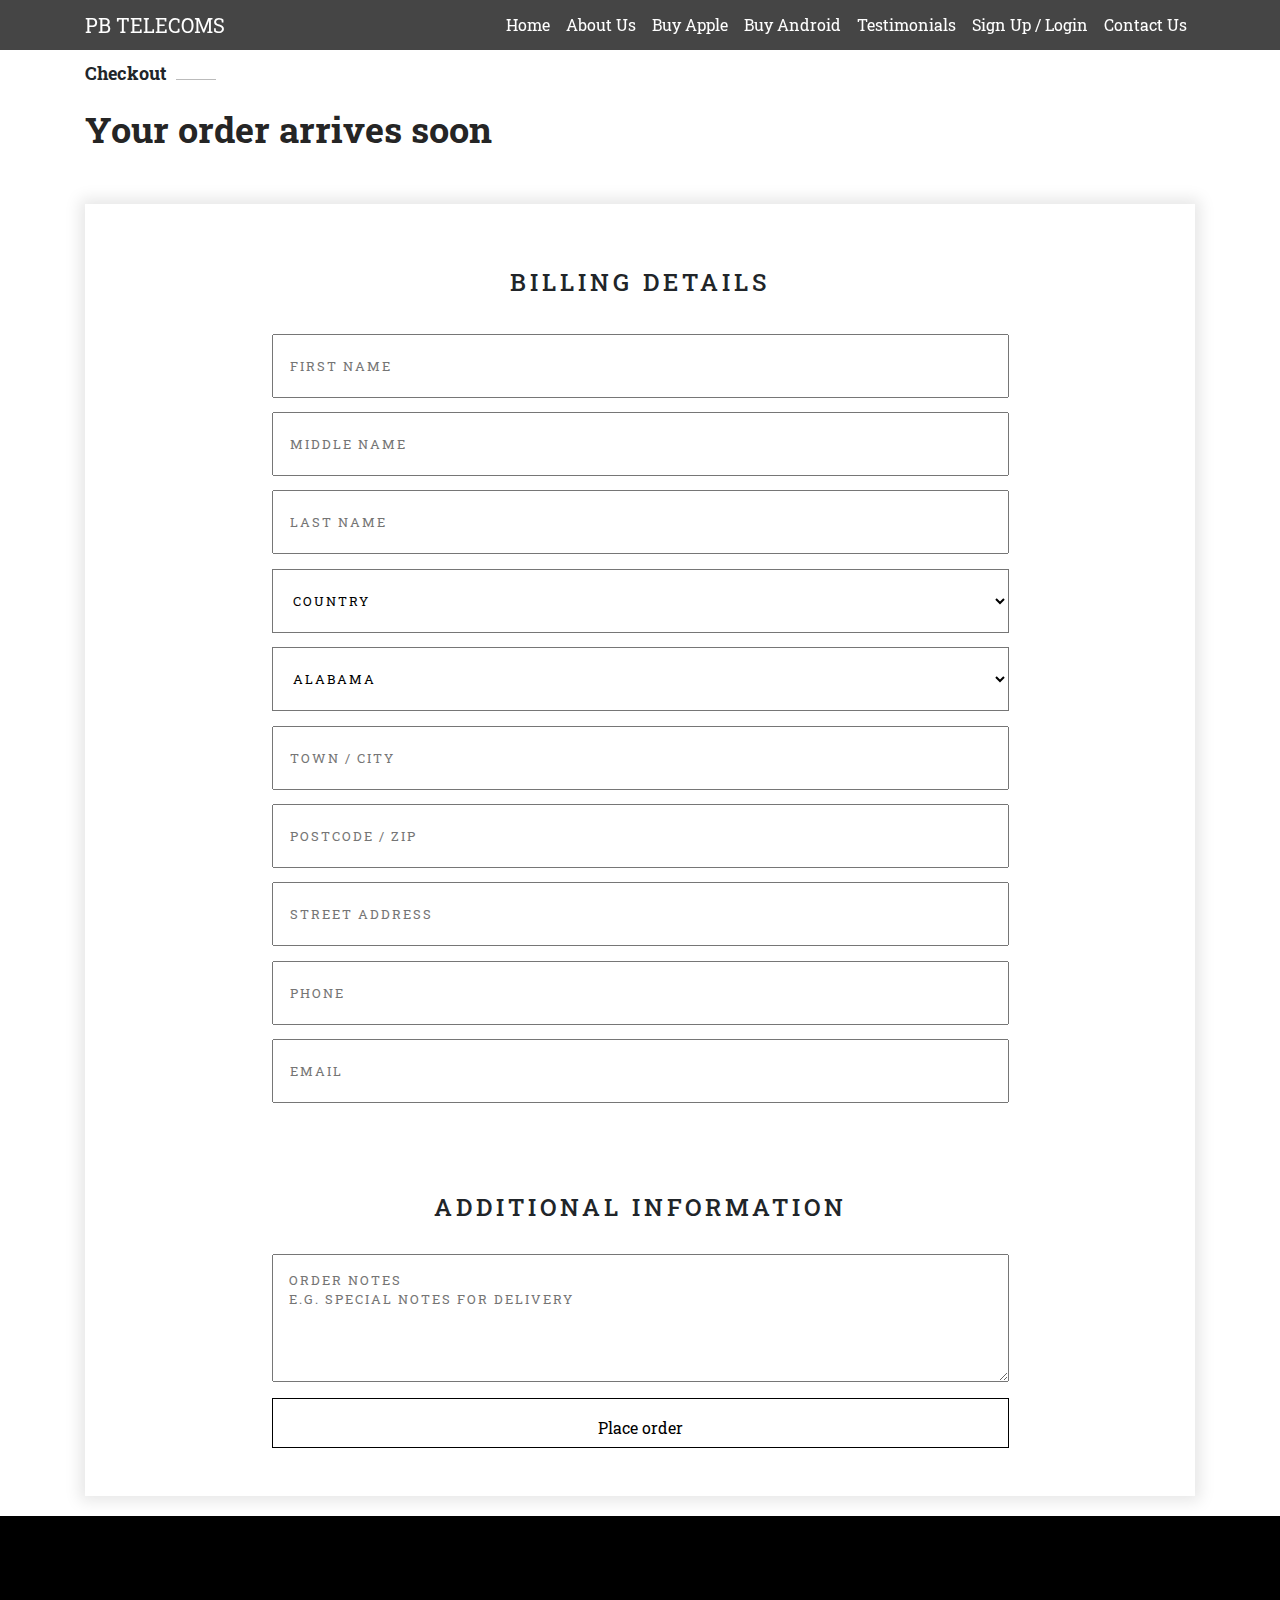
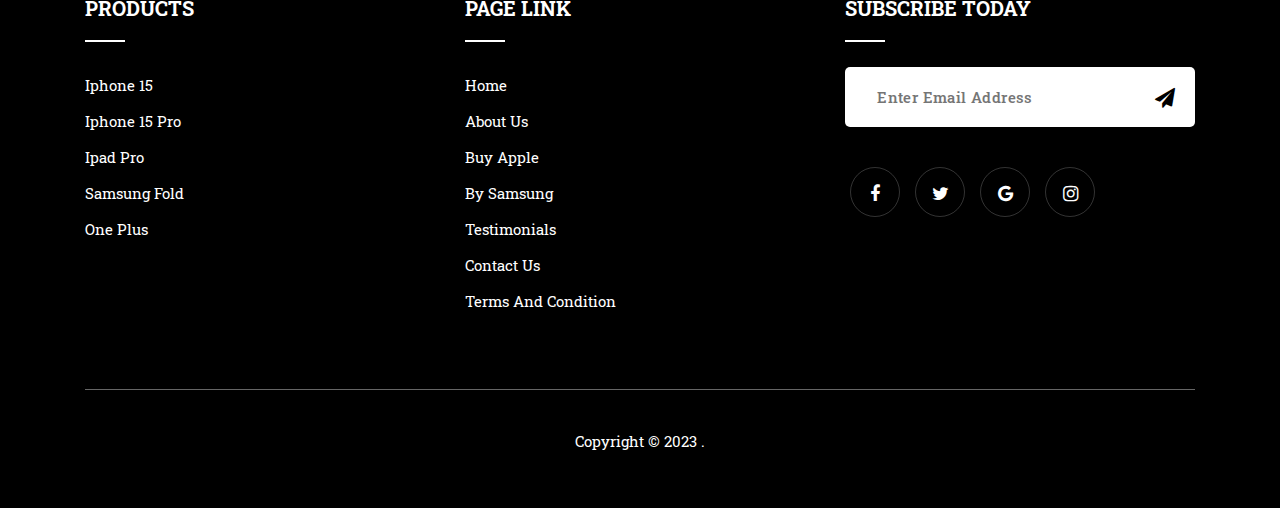
<file: templates/checkout.html>
<!-- Author: PB_TELECOME -->
<!-- Sukhdev Singh C0895314 -->
<!-- Gunraj Singh C0893229  -->
<!-- Maneet Pal Singh C0893295 -->
<!-- Deepankshudeep Singh C0893296 -->
<!doctype html>
<html lang="en">

<head>
    <meta charset="utf-8">
    <meta name="viewport" content="width=device-width, initial-scale=1">
    <link rel="icon" href="../assets/images/logo.png">
    <title>PB Telecoms</title>
    <link href="../includes/css/bootstrap.css" rel="stylesheet">
    <link href="../assets/includes/style.css" rel="stylesheet">
    <link href="../assets/includes/Sukhdev_style.css" rel="stylesheet">
    <link rel="stylesheet" href="../includes/css/font-awesome.min.css">
    <link rel="stylesheet" href="../includes/css/owl.css">
    <link rel="stylesheet" href="https://cdnjs.cloudflare.com/ajax/libs/font-awesome/4.7.0/css/font-awesome.min.css">


    <script src="../includes/js/jquery.js"></script>
    <script src="../includes/js/bootstrap.js"></script>
    <script src="../includes/js/popper.js"></script>
    <script src="../includes/js/owl.js"></script>
    <script src="../assets/includes/custom.js"></script>
    <script src="../assets/includes/auth.js"></script>



</head>

<body>
    <!-- ---------------------- header starts here ------------------------------------------------------ -->
    <div class="header">
        <div class="fixed-top">
            <nav class="navbar navbar-expand-lg navbar-dark mx-background-top-linear">
                <div class="container">
                    <a class="navbar-brand" href="index.html" style="text-transform: uppercase;"> PB TELECOMS</a>
                    <button class="navbar-toggler" type="button" data-toggle="collapse" data-target="#navbarResponsive"
                        aria-controls="navbarResponsive" aria-expanded="false" aria-label="Toggle navigation">
                        <span class="navbar-toggler-icon"></span>
                    </button>
                    <div class="collapse navbar-collapse" id="navbarResponsive">

                        <ul class="navbar-nav ml-auto">

                            <li class="nav-item active">
                                <a class="nav-link" href="index.html">Home
                                    <span class="sr-only">(current)</span>
                                </a>
                            </li>

                            <li class="nav-item">
                                <a class="nav-link" href="about_us.html">About Us</a>
                            </li>

                            <li class="nav-item">
                                <a class="nav-link" href="buy_apple.html">Buy Apple</a>
                            </li>

                            <li class="nav-item">
                                <a class="nav-link" href="buy_android.html">Buy Android</a>
                            </li>

                            <li class="nav-item">
                                <a class="nav-link" href="testimonials.html">Testimonials</a>
                            </li>

                            <li class="nav-item">
                                <a class="nav-link" href="Sign_login.html" id="login_logout">Sign Up / Login</a>
                            </li>

                            <li class="nav-item">
                                <a class="nav-link" href="contact_us.html">Contact Us</a>
                            </li>
                        </ul>
                    </div>
                </div>
            </nav>
        </div>
    </div>
    <!-- --------------------------------  contact us template starts here ---------------------------------------------------->

    <section class="contact-page-section">
        <div class="container">
            <div class="sec-title">
                <div class="title">Checkout</div>
                <h2>Your order arrives soon</h2>
            </div>
            <div class="inner-container">
                <div class="row clearfix">

                    <!--Form Column-->
                    <div class="form-column col-md-12 col-sm-12 col-xs-12">
                        <form action="#" class="CheckoutForm" onsubmit="return validate_checkout_form()">

                            <div class="CheckoutForm__billing-address">
                                <h4 class="CheckoutForm__title">Billing details</h4>
                                <!-- <div class="CheckoutForm__name"> -->
                                <input class="CheckoutForm__input" type="text" aria-label="first name"
                                    placeholder="First name" id="first_name">
                                <div id="first_name_Error" class="error"></div>
                                <input class="CheckoutForm__input" type="text" aria-label="middle name"
                                    placeholder="Middle name" id="middle_name">
                                <div id="middle_name_Error" class="error"></div>
                                <!-- </div> -->
                                <input class="CheckoutForm__input" type="text" aria-label="last name"
                                    placeholder="Last name" name="coupon" id="last_name">
                                <div id="last_name_Error" class="error"></div>
                                <select class="CheckoutForm__select" name="country" id="country">
                                    <option value="CA" label="" selected="selected">Country</option>
                                    <option value="US" label="United States">United States</option>
                                </select>
                                <div id="country_Error" class="error"></div>
                                <select class="CheckoutForm__select" id="state">
                                    
                                    <option value="AL" selected="selected">Alabama</option>
                                    <option value="AK">Alaska</option>
                                    <option value="AZ">Arizona</option>
                                    <option value="AR">Arkansas</option>
                                    <option value="CA">California</option>
                                    <option value="CO">Colorado</option>
                                    <option value="CT">Connecticut</option>
                                </select>
                                <div id ="state_Error" class="error"></div>
                                <input class="CheckoutForm__input" type="text" aria-label="town / city"
                                    placeholder="Town / City" name="city" id="city">
                                <div id="city_Error" class="error"></div>
                                <input class="CheckoutForm__input" type="text" aria-label="Postcode / ZIP"
                                    placeholder="Postcode / ZIP" name="post_code" id="post">
                                <div id="post_Error" class="error"></div>
                                <input class="CheckoutForm__input" type="text" aria-label="Street address"
                                    placeholder="Street address" name="address" id="street">
                                <div id="street_Error" class="error"></div>
                                <input class="CheckoutForm__input" type="text" aria-label="Phone" placeholder="Phone"
                                    name="phone" id="phone">
                                <div id="phone_Error" class="error"></div>
                                <input class="CheckoutForm__input" type="text" aria-label="Email" placeholder="Email"
                                    name="email" id="email">
                                <div id="email_Error" class="error"></div>
                            </div>

                            <div class="CheckoutForm__note">
                                <h4 class="CheckoutForm__title">Additional information</h4>
                                <textarea class="CheckoutForm__input" type="text" aria-label="Order notes"
                                    placeholder="Order notes&#10;e.g. special notes for delivery"></textarea>
                            </div>

                            <button type="submit" class="cust-btn">Place order</button>

                        </form>
                    </div>
                </div>
            </div>
        </div>
    </section>



    <!-- ---------------------------   FOoTER starts here ---------------------------------------------------------- -->
    <div class="footer">
        <div class="container">
            <div class="row">
                <div class="col-lg-4 col-sm-4 col-xs-12">
                    <div class="single_footer">
                        <h4>Products</h4>
                        <ul>
                            <li><a href="buy_apple.html#iphone_15">Iphone 15</a></li>
                            <li><a href="buy_apple.html#iphone_15pro">Iphone 15 pro</a></li>
                            <li><a href="buy_apple.html#ipad_1">Ipad Pro</a></li>
                            <li><a href="buy_android.html#samsung_fold">Samsung Fold</a></li>
                            <li><a href="buy_android.html#one_plus">One Plus</a></li>
                        </ul>
                    </div>
                </div><!--- END COL -->
                <div class="col-md-4 col-sm-4 col-xs-12">
                    <div class="single_footer single_footer_address">
                        <h4>Page Link</h4>
                        <ul>
                            <li><a href="index.html">Home</a></li>
                            <li><a href="about_us.html">About Us</a></li>
                            <li><a href="buy_apple.html">Buy Apple </a></li>
                            <li><a href="buy_android.html">By Samsung</a></li>
                            <li><a href="testimonials.html">Testimonials</a></li>
                            
                            <li><a href="contact_us.html">Contact Us</a></li>
                            <li><a href="terms_condition.html">Terms and condition</a></li>
                        </ul>
                    </div>
                </div><!--- END COL -->
                <div class="col-md-4 col-sm-4 col-xs-12">
                    <div class="single_footer single_footer_address">
                        <h4>Subscribe today</h4>
                        <div class="signup_form">
                            <form action="#" class="subscribe">
                                <input type="text" class="subscribe__input" placeholder="Enter Email Address">
                                <button type="button" class="subscribe__btn"><i class="fa fa-paper-plane"></i></button>
                            </form>
                        </div>
                    </div>
                    <div class="social_profile">
                        <ul>
                            <li><a href="#"><i class=" fa fa-facebook"></i></a></li>
                            <li><a href="#"><i class="fa fa-twitter"></i></a></li>
                            <li><a href="#"><i class="fa fa-google"></i></a></li>
                            <li><a href="#"><i class="fa fa-instagram"></i></a></li>
                        </ul>
                    </div>
                </div><!--- END COL -->
            </div><!--- END ROW -->
            <div class="row">
                <div class="col-lg-12 col-sm-12 col-xs-12">
                    <p class="copyright">Copyright © 2023 <a href="#"></a>.</p>
                </div><!--- END COL -->
            </div><!--- END ROW -->
        </div><!--- END CONTAINER -->
    </div>

</body>

</html>
</file>
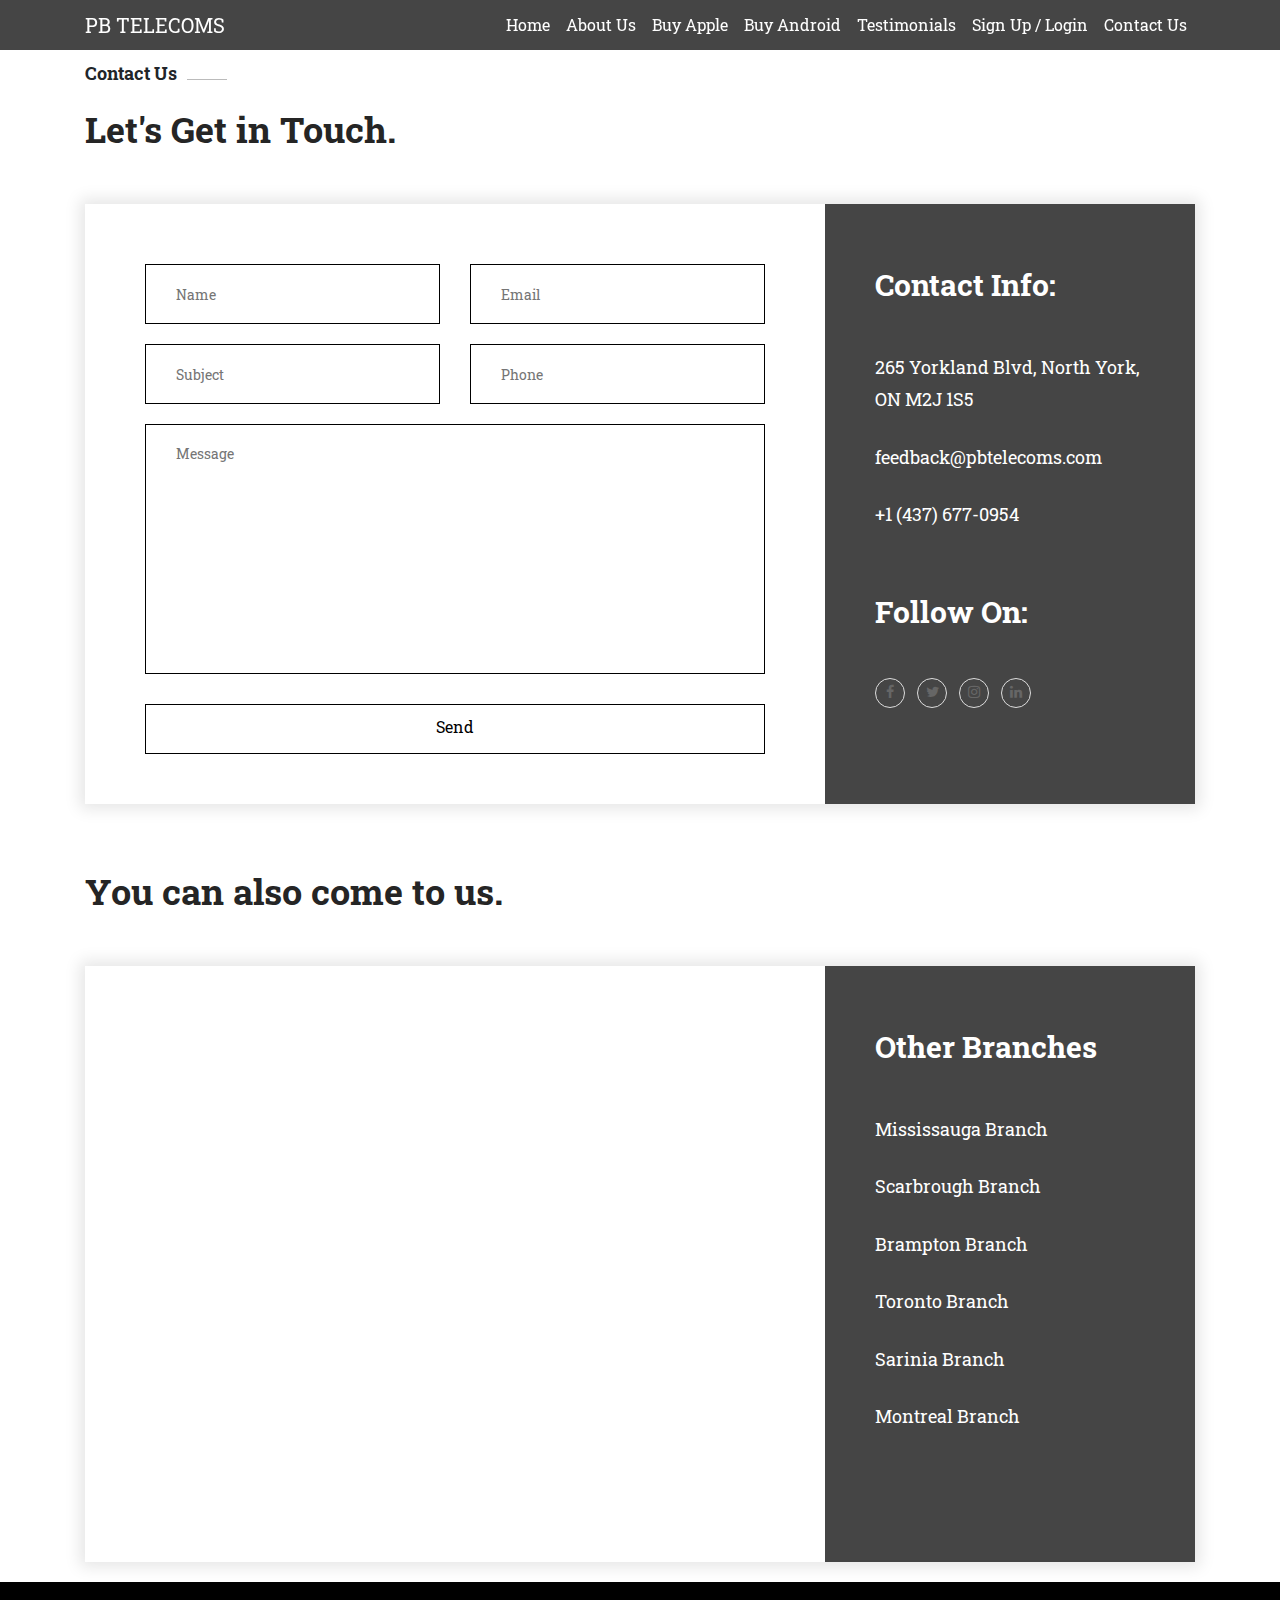
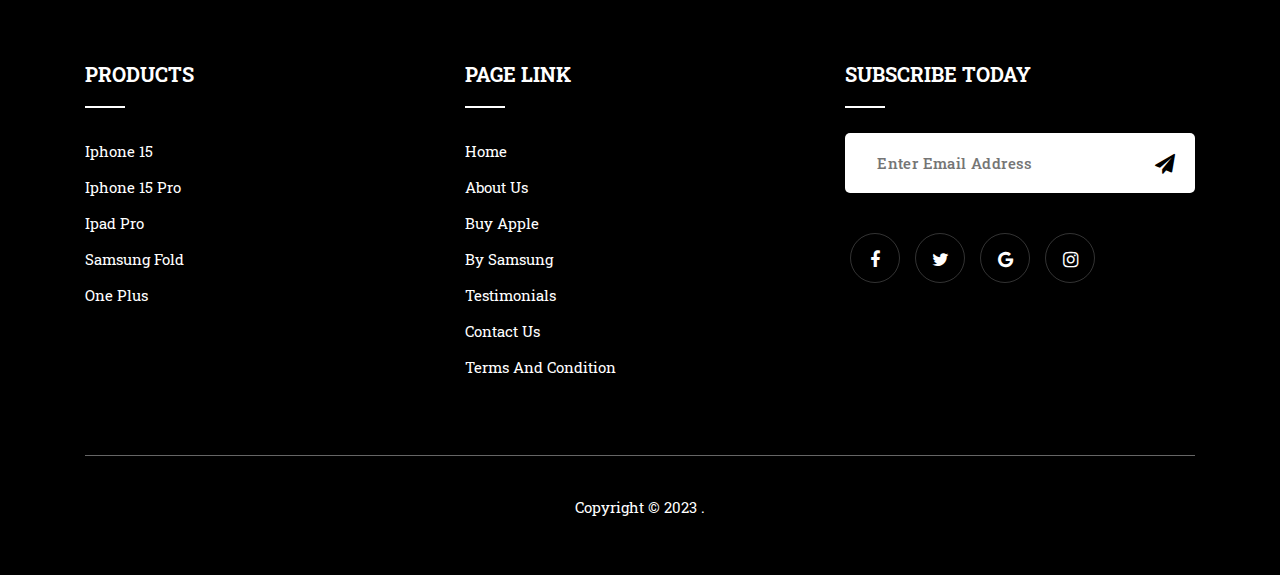
<file: templates/contact_us.html>
<!-- Author: PB_TELECOME -->
<!-- Sukhdev Singh C0895314 -->
<!-- Gunraj Singh C0893229  -->
<!-- Maneet Pal Singh C0893295 -->
<!-- Deepankshudeep Singh C0893296 -->
<!doctype html>
<html lang="en">

<head>
    <meta charset="utf-8">
    <meta name="viewport" content="width=device-width, initial-scale=1">
    <link rel="icon" href="../assets/images/logo.png">
    <title>PB Telecoms</title>
    <link href="../includes/css/bootstrap.css" rel="stylesheet">
    <link href="../assets/includes/style.css" rel="stylesheet">
    <link href="../assets/includes/Sukhdev_style.css" rel="stylesheet">
    <link rel="stylesheet" href="../includes/css/font-awesome.min.css">
    <link rel="stylesheet" href="../includes/css/owl.css">
    <link rel="stylesheet" href="https://cdnjs.cloudflare.com/ajax/libs/font-awesome/4.7.0/css/font-awesome.min.css">


    <script src="../includes/js/jquery.js"></script>
    <script src="../includes/js/bootstrap.js"></script>
    <script src="../includes/js/popper.js"></script>
    <script src="../includes/js/owl.js"></script>
    <script src="../assets/includes/custom.js"></script>
    <script src = "../assets/includes/auth.js"></script>



</head>

<body>
    <!-- ---------------------- header starts here ------------------------------------------------------ -->
    <div class="header">
        <div class="fixed-top">
            <nav class="navbar navbar-expand-lg navbar-dark mx-background-top-linear">
                <div class="container">
                    <a class="navbar-brand" href="index.html" style="text-transform: uppercase;"> PB TELECOMS</a>
                    <button class="navbar-toggler" type="button" data-toggle="collapse" data-target="#navbarResponsive"
                        aria-controls="navbarResponsive" aria-expanded="false" aria-label="Toggle navigation">
                        <span class="navbar-toggler-icon"></span>
                    </button>
                    <div class="collapse navbar-collapse" id="navbarResponsive">

                        <ul class="navbar-nav ml-auto">

                            <li class="nav-item active">
                                <a class="nav-link" href="index.html">Home
                                    <span class="sr-only">(current)</span>
                                </a>
                            </li>

                            <li class="nav-item">
                                <a class="nav-link" href="about_us.html">About Us</a>
                            </li>

                            <li class="nav-item">
                                <a class="nav-link" href="buy_apple.html">Buy Apple</a>
                            </li>

                            <li class="nav-item">
                                <a class="nav-link" href="buy_android.html">Buy Android</a>
                            </li>

                            <li class="nav-item">
                                <a class="nav-link" href="testimonials.html">Testimonials</a>
                            </li>

                            <li class="nav-item">
                                <a class="nav-link" href="Sign_login.html" id="login_logout">Sign Up / Login</a>
                            </li>

                            <li class="nav-item">
                                <a class="nav-link" href="contact_us.html">Contact Us</a>
                            </li>
                        </ul>
                    </div>
                </div>
            </nav>
        </div>
    </div>
    <!-- --------------------------------  contact us template starts here ---------------------------------------------------->

    <section class="contact-page-section">
        <div class="container">
            <div class="sec-title">
                <div class="title">Contact Us</div>
                <h2>Let's Get in Touch.</h2>
            </div>
            <div class="inner-container">
                <div class="row clearfix">

                    <!--Form Column-->
                    <div class="form-column col-md-8 col-sm-12 col-xs-12">
                        <div class="inner-column">

                            <!--Contact Form-->
                            <div class="contact-form">
                                <form method="post" action="sendemail.php" id="contact-form">
                                    <div class="row clearfix">
                                        <div class="form-group col-md-6 col-sm-6 co-xs-12">
                                            <input type="text" name="name" value="" placeholder="Name" required>
                                        </div>
                                        <div class="form-group col-md-6 col-sm-6 co-xs-12">
                                            <input type="email" name="email" value="" placeholder="Email" required>
                                        </div>
                                        <div class="form-group col-md-6 col-sm-6 co-xs-12">
                                            <input type="text" name="subject" value="" placeholder="Subject" required>
                                        </div>
                                        <div class="form-group col-md-6 col-sm-6 co-xs-12">
                                            <input type="text" name="phone" value="" placeholder="Phone" required>
                                        </div>
                                        <div class="form-group col-md-12 col-sm-12 co-xs-12">
                                            <textarea name="message" placeholder="Message"></textarea>
                                        </div>
                                        <div class="form-group col-md-12 col-sm-12 co-xs-12">
                                            <a href="buy_apple.html" class="cust-btn">Send</a>
                                        </div>
                                    </div>
                                </form>
                            </div>
                            <!--End Contact Form-->

                        </div>
                    </div>

                    <!--Info Column-->
                    <div class="info-column col-md-4 col-sm-12 col-xs-12">
                        <div class="inner-column">
                            <h2>Contact Info:</h2>
                            <ul class="list-info">
                                <li>265 Yorkland Blvd, North York, ON M2J 1S5</li>
                                <li><a href="mailto:feedback@pbtelecoms.com">feedback@pbtelecoms.com</a></li>
                                <li> <a href="tel: 43767770954">+1 (437) 677-0954</a></li>
                            </ul>
                            <h2>Follow On:</h2>
                            <ul class="social mb-0 list-inline mt-3">
                                <li class="list-inline-item"><a href="#" class="social-link"><i
                                            class="fa fa-facebook-f"></i></a></li>
                                <li class="list-inline-item"><a href="#" class="social-link"><i
                                            class="fa fa-twitter"></i></a></li>
                                <li class="list-inline-item"><a href="https://www.instagram.com/sukhdev__rajput/#"
                                        class="social-link"><i class="fa fa-instagram"></i></a></li>
                                <li class="list-inline-item"><a href="#" class="social-link"><i
                                            class="fa fa-linkedin"></i></a></li>
                            </ul>
                        </div>
                    </div>
                </div>
            </div>
        </div>
    </section>
    <section class="contact-page-section" id ="hide_mobile">
        <div class="container">
            <div class="sec-title">
                <h2>You can also come to us.</h2>
            </div>
            <div class="inner-container">
                <div class="row clearfix">

                    <!--MAP-->
                    <div class="form-column col-md-8 col-sm-12 col-xs-12">
                        <div class="inner-column">
                            <iframe src="https://www.google.com/maps/embed?pb=!1m18!1m12!1m3!1d2883.8752346179454!2d-79.65535112411804!3d43.
                            713141848552354!2m3!1f0!2f0!3f0!3m2!1i1024!2i768!4f13.1!3m3!1m2!1s0x882b3c0861226b61%3A0x32ed6ea41b550bf8!2s3035%2
                            0Ballad%20Dr%2C%20Mississauga%2C%20ON%20L4T%201Z6!5e0!3m2!1sen!2sca!4v1700320378418!5m2!1sen!2sca" 
                            width="100%" height="500" style="border:0;" allowfullscreen="" loading="lazy" referrerpolicy="no-referrer-
                            when-downgrade"></iframe>
                            <!--End MAP-->
                        </div>
                    </div>

                    <!--Branch Details-->
                    <div class="info-column col-md-4 col-sm-12 col-xs-12">
                        <div class="inner-column">
                            <h2>Other Branches</h2>
                            <ul class="list-info">
                                <li><a href="https://maps.app.goo.gl/9Tq5krHey1oyyHCx8">Mississauga Branch</a></li>
                                <li><a href="https://maps.app.goo.gl/miHYGRrajnDE1Bae8">Scarbrough Branch</a></li>
                                <li><a href="https://maps.app.goo.gl/jmxUouHi28w69hm19">Brampton Branch</a></li>
                                <li><a href="https://maps.app.goo.gl/5aKgXCaFVXjS7fpa6">Toronto Branch</a></li>
                                <li><a href="https://maps.app.goo.gl/2ZPo7KyenYcmbtjM7">Sarinia Branch</a></li>
                                <li><a href="https://maps.app.goo.gl/s1tNsu8jEfd8aC4WA">Montreal Branch</a></li>
                            </ul>
                        </div>
                    </div>
                </div>
            </div>
        </div>
    </section>


    <!-- ---------------------------   FOoTER starts here ---------------------------------------------------------- -->
    <div class="footer">
        <div class="container">
            <div class="row">
                <div class="col-lg-4 col-sm-4 col-xs-12">
                    <div class="single_footer">
                        <h4>Products</h4>
                        <ul>
                            <li><a href="buy_apple.html#iphone_15">Iphone 15</a></li>
                            <li><a href="buy_apple.html#iphone_15pro">Iphone 15 pro</a></li>
                            <li><a href="buy_apple.html#ipad_1">Ipad Pro</a></li>
                            <li><a href="buy_android.html#samsung_fold">Samsung Fold</a></li>
                            <li><a href="buy_android.html#one_plus">One Plus</a></li>
                        </ul>
                    </div>
                </div><!--- END COL -->
                <div class="col-md-4 col-sm-4 col-xs-12">
                    <div class="single_footer single_footer_address">
                        <h4>Page Link</h4>
                        <ul>
                            <li><a href="index.html">Home</a></li>
                            <li><a href="about_us.html">About Us</a></li>
                            <li><a href="buy_apple.html">Buy Apple </a></li>
                            <li><a href="buy_android.html">By Samsung</a></li>
                            <li><a href="testimonials.html">Testimonials</a></li>
                            
                            <li><a href="contact_us.html">Contact Us</a></li>
                            <li><a href="terms_condition.html">Terms and condition</a></li>
                        </ul>
                    </div>
                </div><!--- END COL -->
                <div class="col-md-4 col-sm-4 col-xs-12">
                    <div class="single_footer single_footer_address">
                        <h4>Subscribe today</h4>
                        <div class="signup_form">
                            <form action="#" class="subscribe">
                                <input type="text" class="subscribe__input" placeholder="Enter Email Address">
                                <button type="button" class="subscribe__btn"><i class="fa fa-paper-plane"></i></button>
                            </form>
                        </div>
                    </div>
                    <div class="social_profile">
                        <ul>
                            <li><a href="#"><i class=" fa fa-facebook"></i></a></li>
                            <li><a href="#"><i class="fa fa-twitter"></i></a></li>
                            <li><a href="#"><i class="fa fa-google"></i></a></li>
                            <li><a href="#"><i class="fa fa-instagram"></i></a></li>
                        </ul>
                    </div>
                </div><!--- END COL -->
            </div><!--- END ROW -->
            <div class="row">
                <div class="col-lg-12 col-sm-12 col-xs-12">
                    <p class="copyright">Copyright © 2023 <a href="#"></a>.</p>
                </div><!--- END COL -->
            </div><!--- END ROW -->
        </div><!--- END CONTAINER -->
    </div>

</body>

</html>
</file>
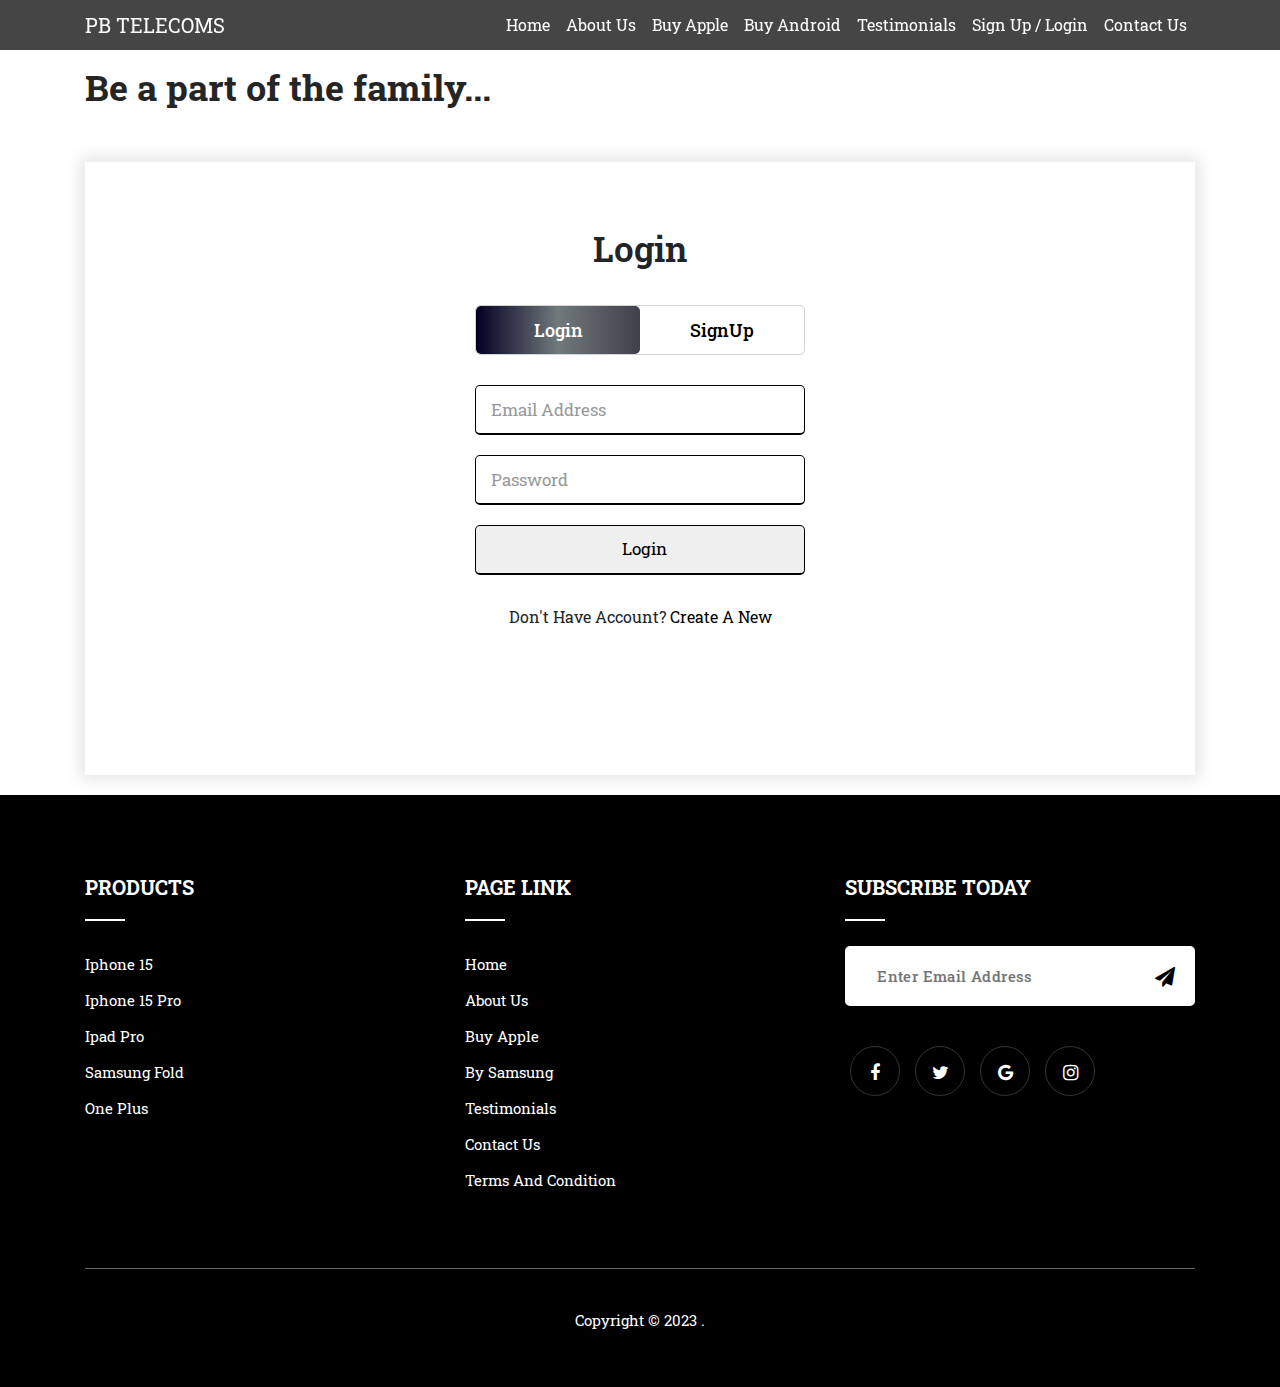
<file: templates/Sign_login.html>
<!-- Author: PB_TELECOME -->
<!-- Sukhdev Singh C0895314 -->
<!-- Gunraj Singh C0893229  -->
<!-- Maneet Pal Singh C0893295 -->
<!-- Deepankshudeep Singh C0893296 -->
<!doctype html>
<html lang="en">

<head>
    <meta charset="utf-8">
    <meta name="viewport" content="width=device-width, initial-scale=1">
    <link rel="icon" href="../assets/images/logo.png">
    <title>PB Telecoms</title>
    <link href="../includes/css/bootstrap.css" rel="stylesheet">
    <link href="../assets/includes/style.css" rel="stylesheet">
    <link href="../assets/includes/Sukhdev_style.css" rel="stylesheet">
    <link rel="stylesheet" href="../includes/css/font-awesome.min.css">
    <link rel="stylesheet" href="../includes/css/owl.css">
    <link rel="stylesheet" href="https://cdnjs.cloudflare.com/ajax/libs/font-awesome/4.7.0/css/font-awesome.min.css">


    <script src="../includes/js/jquery.js"></script>
    <script src="../includes/js/bootstrap.js"></script>
    <script src="../includes/js/popper.js"></script>
    <script src="../includes/js/owl.js"></script>
    <script src="../assets/includes/custom.js"></script>
    <!-- <script src = "../assets/includes/auth.js"></script> -->



</head>

<body>
    <!-- ---------------------- header starts here ------------------------------------------------------ -->
    <div class="header">
        <div class="fixed-top">
            <nav class="navbar navbar-expand-lg navbar-dark mx-background-top-linear">
                <div class="container">
                    <a class="navbar-brand" href="index.html" style="text-transform: uppercase;"> PB TELECOMS</a>
                    <button class="navbar-toggler" type="button" data-toggle="collapse" data-target="#navbarResponsive"
                        aria-controls="navbarResponsive" aria-expanded="false" aria-label="Toggle navigation">
                        <span class="navbar-toggler-icon"></span>
                    </button>
                    <div class="collapse navbar-collapse" id="navbarResponsive">

                        <ul class="navbar-nav ml-auto">

                            <li class="nav-item active">
                                <a class="nav-link" href="index.html">Home
                                    <span class="sr-only">(current)</span>
                                </a>
                            </li>

                            <li class="nav-item">
                                <a class="nav-link" href="about_us.html">About Us</a>
                            </li>

                            <li class="nav-item">
                                <a class="nav-link" href="buy_apple.html">Buy Apple</a>
                            </li>

                            <li class="nav-item">
                                <a class="nav-link" href="buy_android.html">Buy Android</a>
                            </li>

                            <li class="nav-item">
                                <a class="nav-link" href="testimonials.html">Testimonials</a>
                            </li>

                            <li class="nav-item">
                                <a class="nav-link" href="Sign_login.html" id="login_logout">Sign Up / Login</a>
                            </li>

                            <li class="nav-item">
                                <a class="nav-link" href="contact_us.html">Contact Us</a>
                            </li>
                        </ul>
                    </div>
                </div>
            </nav>
        </div>
    </div>
    <!-- --------------------------------  Sign up and login page template starts here ---------------------------------------------------->

    <section class="contact-page-section">
        <div class="container">
            <div class="sec-title">
                <h2>Be a part of the family...</h2>
            </div>
            <div class="inner-container">
                <div class="row2 clearfix">
                    <div class="wrapper">
                        <div class="title-text">
                            <div class="title login">
                                Login
                            </div>
                            <div class="title signup">
                                Signup
                            </div>
                        </div>
                        <div class="form-container">
                            <div class="slide-controls">
                                <input type="radio" name="slide" id="login" checked>
                                <input type="radio" name="slide" id="signup">
                                <label for="login" class="slide login">Login</label>
                                <label for="signup" class="slide signup">SignUp</label>
                                <div class="slider-tab"></div>
                            </div>
                            <div class="form-inner">
                                <form action="#" class="login" id="loginForm" onsubmit="return validate_login_Form()">
                                    <div class="field">
                                        <input type="text" placeholder="Email Address" id="email">
                                        <div id="emailError" class="error"></div>
                                    </div>
                                    <div class="field">
                                        <input type="password" placeholder="Password" id="password">
                                        <div id="passwordError" class="error"></div>
                                    </div>
                                    <div class="field ">
                                        <!-- <div class="btn-layer"></div> -->
                                        <input type="submit" value="Login">
                                    </div>
                                    <div class="signup-link">
                                        Don't Have Account? <a href="">Create A New</a>
                                    </div>

                                    
                                </form>
                                <form action="#" class="signup" id="signupForm"
                                    onsubmit="return validate_signup_Form()">
                                    <div class="field">
                                        <input type="text" placeholder="Email Address" id="login_email">
                                        <div id="login_emailError" class="error"></div>
                                    </div>
                                    <div class="field">
                                        <input type="text" placeholder="Name" id="login_name">
                                        <div id="login_nameError" class="error"></div>
                                    </div>
                                    <div class="field">
                                        <input type="text" placeholder="Date of birth" id="dob"
                                            onfocus="(this.type='date')">
                                        <div id="dob_Error" class="error"></div>
                                    </div>
                                    <div class="field" id="gender">
                                        <div class="form-check form-check-inline">
                                            <input class="form-check-input" type="radio" name="gender"
                                                id="gender_male" value="male">
                                            <label class="form-check-label" for="gender_male">Male</label>
                                        </div>
                                        <div class="form-check form-check-inline">
                                            <input class="form-check-input" type="radio" name="gender"
                                                id="gender_female" value="option2">
                                            <label class="form-check-label" for="gender_female">Female</label>
                                        </div>
                                        <div id="gender_Error" class="error"></div>
                                    </div>
                                    <div class="field">
                                        <textarea class="form-comments" id="comments" 
                                            rows="2" placeholder="Comments"></textarea>
                                    </div>
                                    <div class="field">
                                        <input type="password" placeholder="Password" id="login_password">
                                        <div id="login_passwordError" class="error"></div>
                                    </div>
                                    <div class="field">
                                        <input type="password" placeholder="Confirm Password"
                                            id="login_confirmPassword">
                                        <div id="login_confirmPasswordError" class="error"></div>
                                    </div>
                                    <div class="field ">
                                       
                                        <input type="submit" value="SignUp and Login">
                                    </div>
                                    <div class="field">
                                        <button type="button" class="cust-btn" onclick="clearForm()"> Clear Form</button>
                                    </div>
                                </form>
                            </div>
                        </div>
                    </div>
                    <script>
                        const loginText = document.querySelector(".title-text .login");
                        const loginForm_new = document.querySelector("form.login");
                        const loginBtn = document.querySelector("label.login");
                        const signupBtn = document.querySelector("label.signup");
                        const signupLink = document.querySelector("form .signup-link a");
                        signupBtn.onclick = (() => {
                            loginForm_new.style.marginLeft = "-50%";
                            loginText.style.marginLeft = "-50%";
                        });
                        loginBtn.onclick = (() => {
                            loginForm_new.style.marginLeft = "0%";
                            loginText.style.marginLeft = "0%";
                        });
                        signupLink.onclick = (() => {
                            signupBtn.click();
                            return false;
                        });
                    </script>

                </div>
            </div>
        </div>
    </section>
    <!-- ---------------------------   FOoTER starts here ---------------------------------------------------------- -->
    <div class="footer">
        <div class="container">
            <div class="row">
                <div class="col-lg-4 col-sm-4 col-xs-12">
                    <div class="single_footer">
                        <h4>Products</h4>
                        <ul>
                            <li><a href="buy_apple.html#iphone_15">Iphone 15</a></li>
                            <li><a href="buy_apple.html#iphone_15pro">Iphone 15 pro</a></li>
                            <li><a href="buy_apple.html#ipad_1">Ipad Pro</a></li>
                            <li><a href="buy_android.html#samsung_fold">Samsung Fold</a></li>
                            <li><a href="buy_android.html#one_plus">One Plus</a></li>
                        </ul>
                    </div>
                </div><!--- END COL -->
                <div class="col-md-4 col-sm-4 col-xs-12">
                    <div class="single_footer single_footer_address">
                        <h4>Page Link</h4>
                        <ul>
                            <li><a href="index.html">Home</a></li>
                            <li><a href="about_us.html">About Us</a></li>
                            <li><a href="buy_apple.html">Buy Apple </a></li>
                            <li><a href="buy_android.html">By Samsung</a></li>
                            <li><a href="testimonials.html">Testimonials</a></li>

                            <li><a href="contact_us.html">Contact Us</a></li>
                            <li><a href="terms_condition.html">Terms and condition</a></li>
                        </ul>
                    </div>
                </div><!--- END COL -->
                <div class="col-md-4 col-sm-4 col-xs-12">
                    <div class="single_footer single_footer_address">
                        <h4>Subscribe today</h4>
                        <div class="signup_form">
                            <form action="#" class="subscribe">
                                <input type="text" class="subscribe__input" placeholder="Enter Email Address">
                                <button type="button" class="subscribe__btn"><i class="fa fa-paper-plane"></i></button>
                            </form>
                        </div>
                    </div>
                    <div class="social_profile">
                        <ul>
                            <li><a href="#"><i class=" fa fa-facebook"></i></a></li>
                            <li><a href="#"><i class="fa fa-twitter"></i></a></li>
                            <li><a href="#"><i class="fa fa-google"></i></a></li>
                            <li><a href="#"><i class="fa fa-instagram"></i></a></li>
                        </ul>
                    </div>
                </div><!--- END COL -->
            </div><!--- END ROW -->
            <div class="row">
                <div class="col-lg-12 col-sm-12 col-xs-12">
                    <p class="copyright">Copyright © 2023 <a href="#"></a>.</p>
                </div><!--- END COL -->
            </div><!--- END ROW -->
        </div><!--- END CONTAINER -->
    </div>
    <script>


    </script>
</body>

</html>
</file>
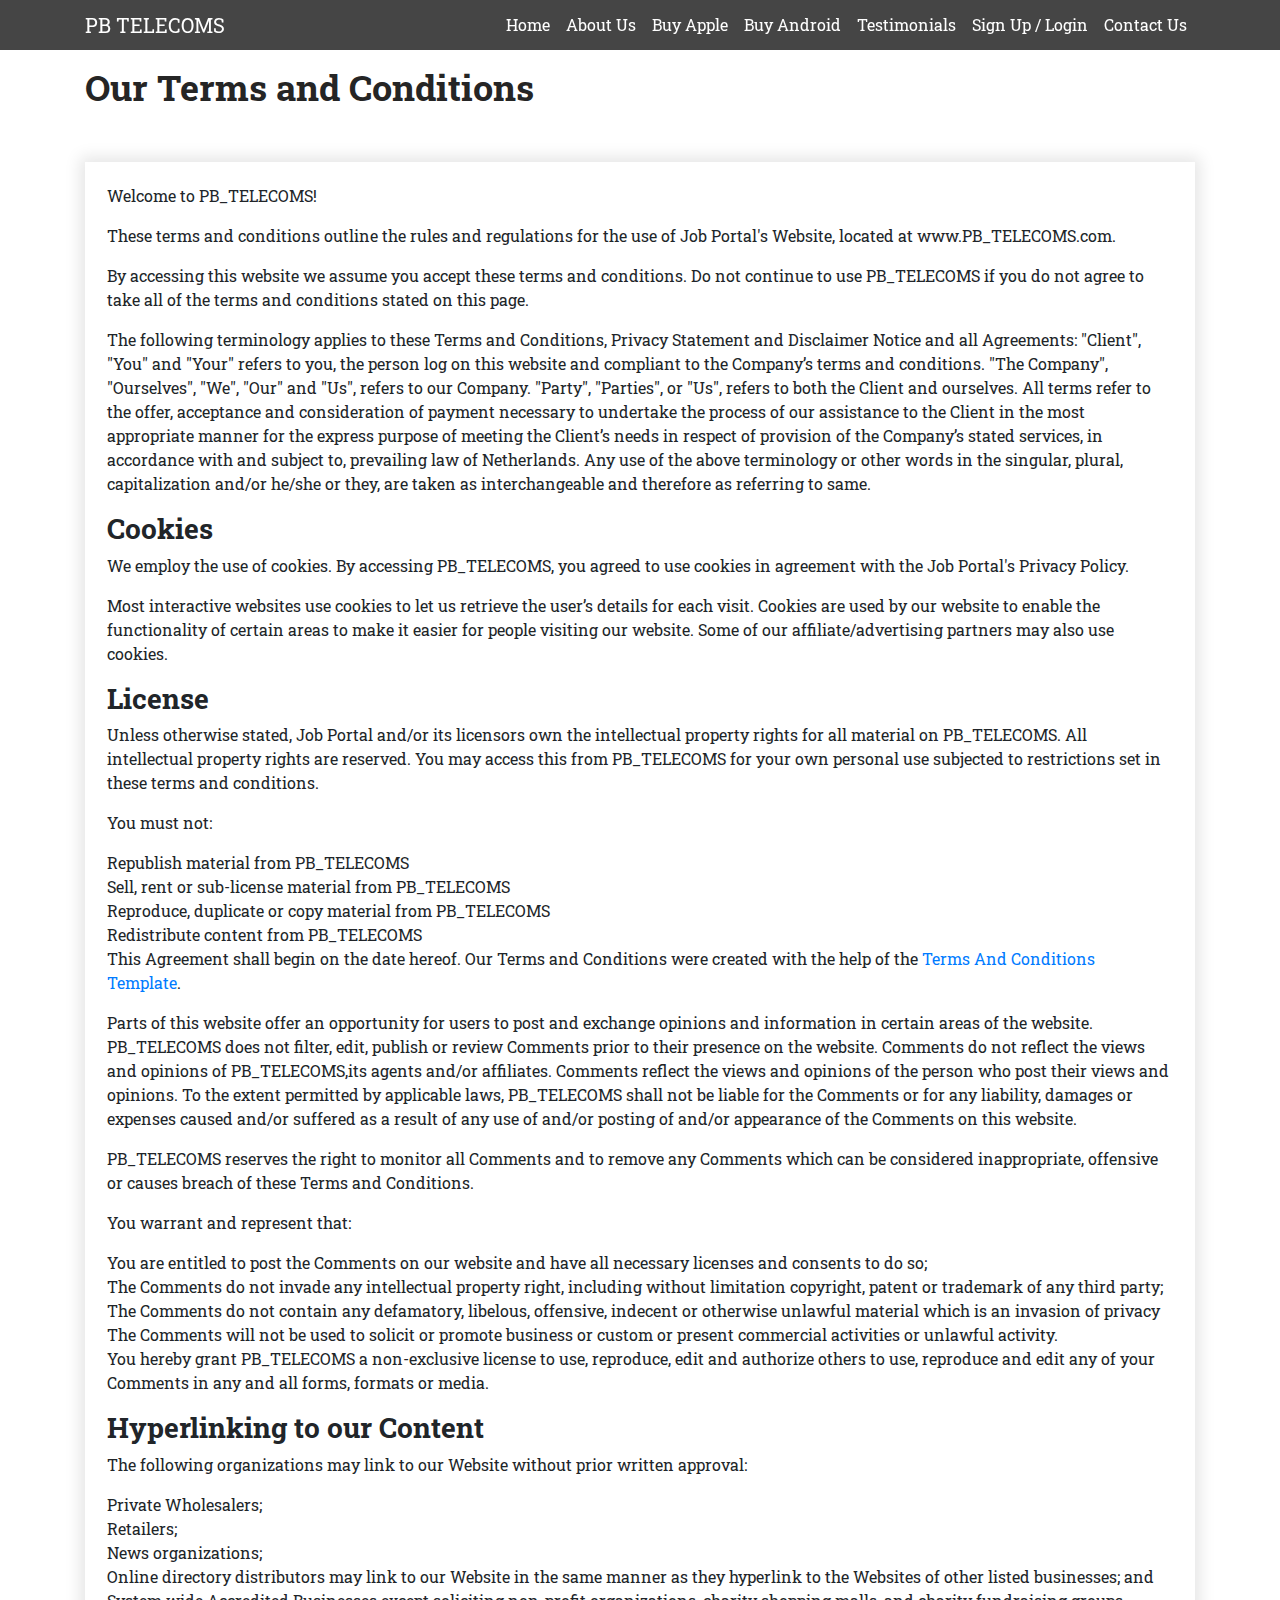
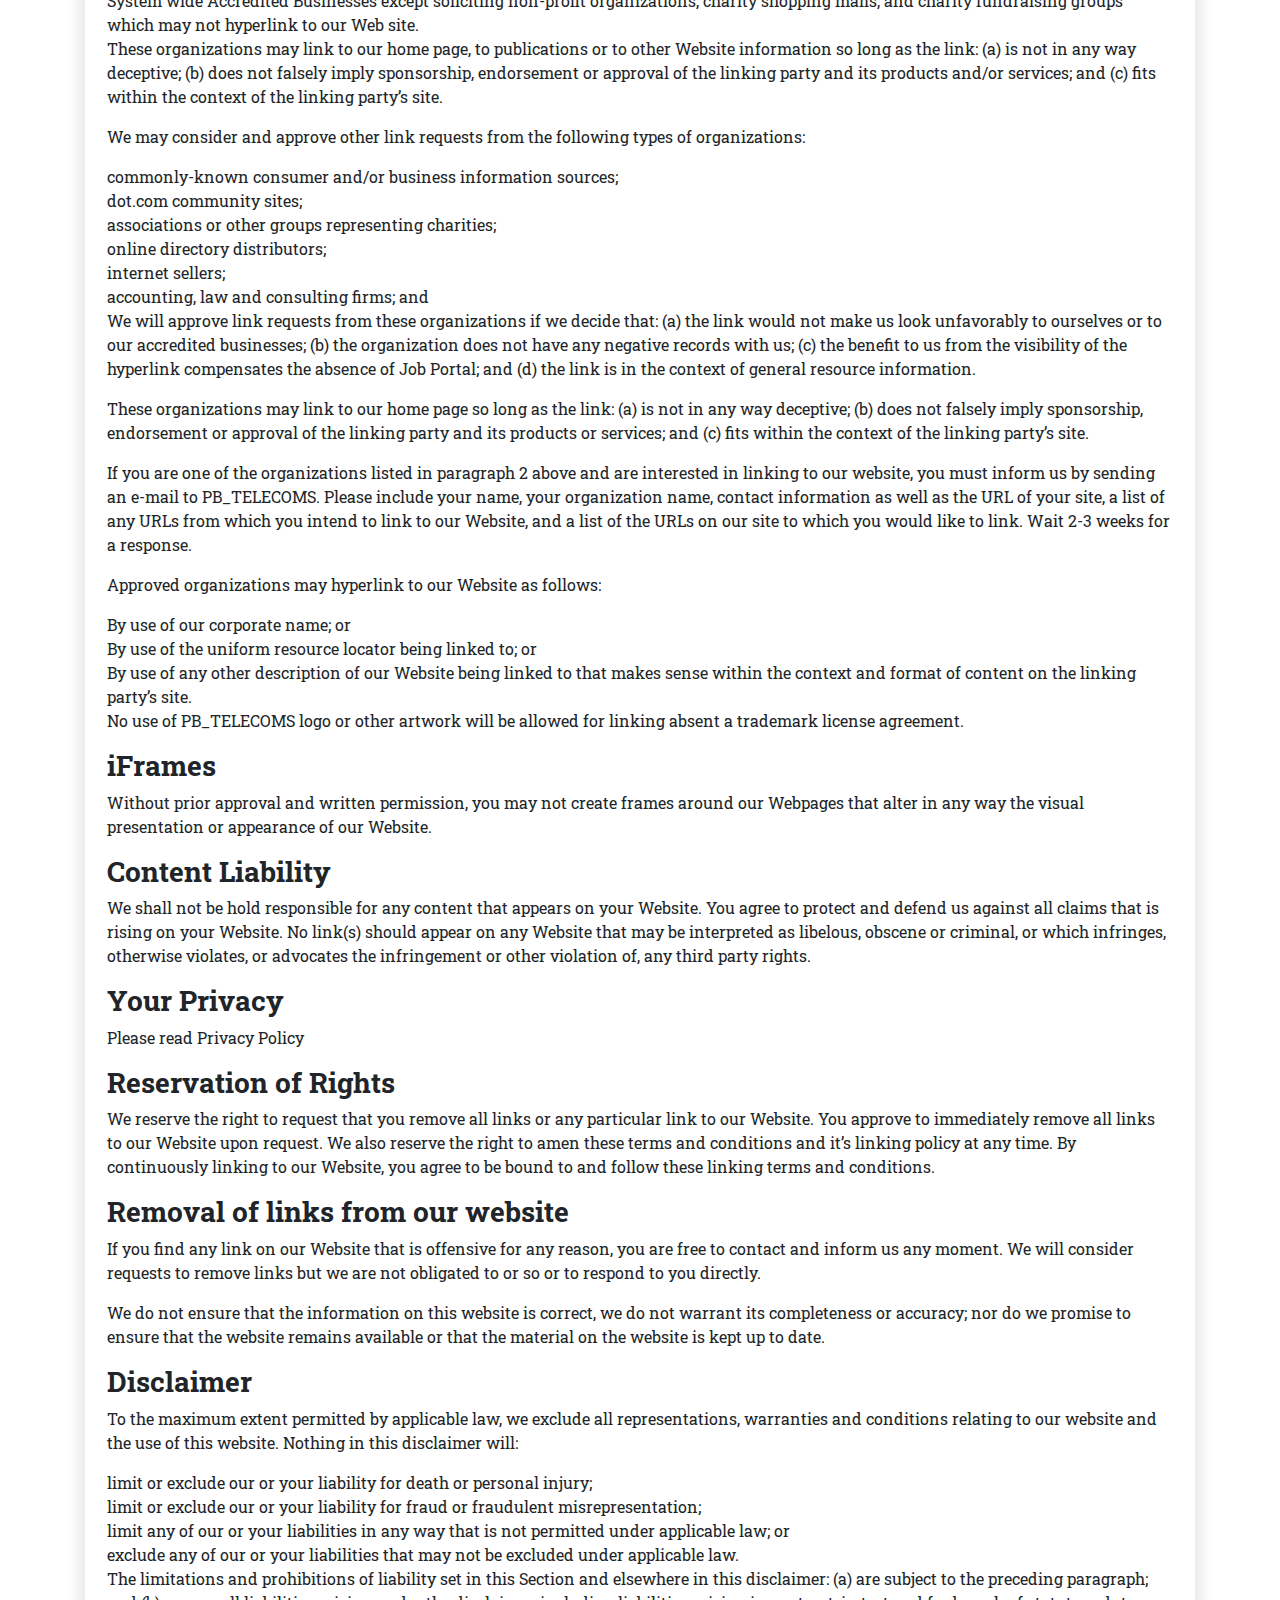
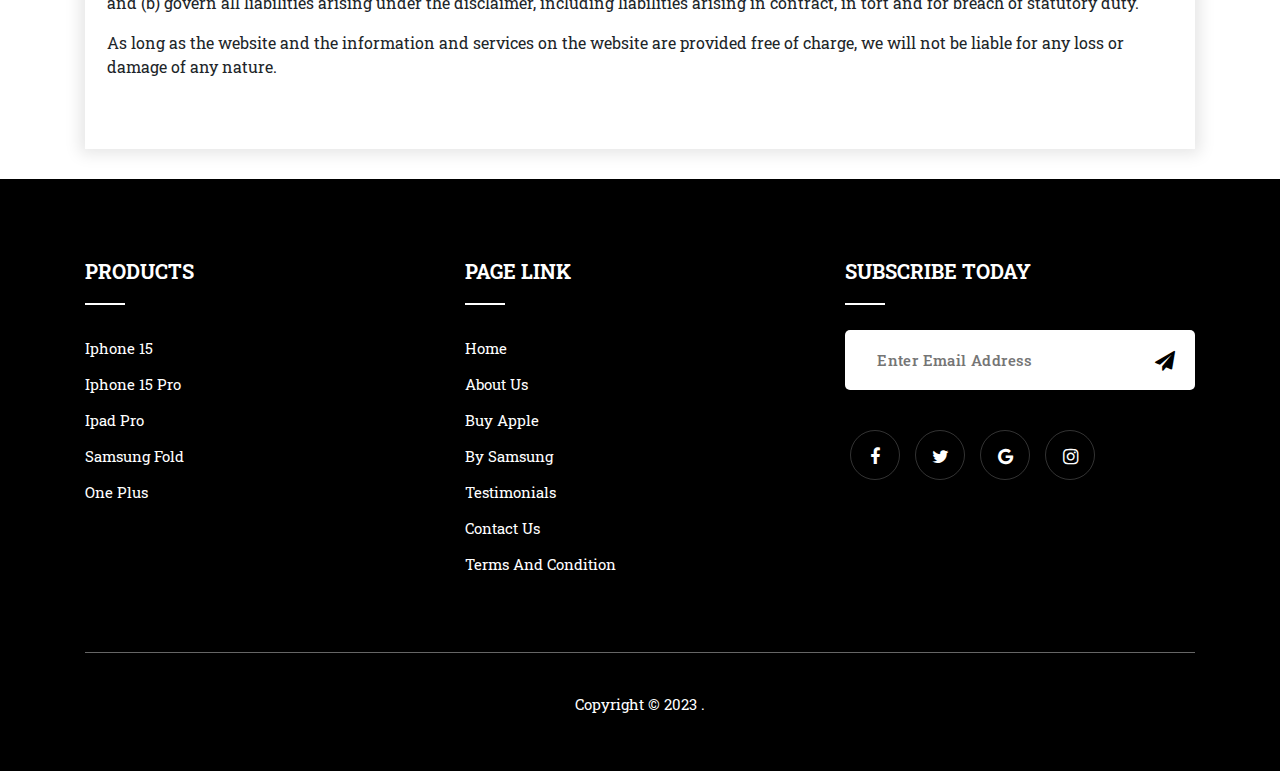
<file: templates/terms_condition.html>
<!-- Author: PB_TELECOME -->
<!-- Sukhdev Singh C0895314 -->
<!-- Gunraj Singh C0893229  -->
<!-- Maneet Pal Singh C0893295 -->
<!-- Deepankshudeep Singh C0893296 -->
<!DOCTYPE html>
<html>

<head>
    <meta charset="utf-8">
    <meta name="viewport" content="width=device-width, initial-scale=1">
    <link rel="icon" href="../assets/images/logo.png">

    <title>PB Telecoms</title>
    <link href="../includes/css/bootstrap.css" rel="stylesheet">
    <link href="../assets/includes/style.css" rel="stylesheet">
    <link href="../assets/includes/Sukhdev_style.css" rel="stylesheet">
    <link rel="stylesheet" href="../includes/css/font-awesome.min.css">
    <link rel="stylesheet" href="../includes/css/owl.css">
    <link rel="stylesheet" href="https://cdnjs.cloudflare.com/ajax/libs/font-awesome/4.7.0/css/font-awesome.min.css">


    <script src="../includes/js/jquery.js"></script>
    <script src="../includes/js/bootstrap.js"></script>
    <script src="../includes/js/popper.js"></script>
    <script src="../includes/js/owl.js"></script>
    <script src="../assets/includes/custom.js"></script>
    <script src="../assets/includes/auth.js"></script>



</head>

<body>
    <div class="header">
        <div class="fixed-top">
            <nav class="navbar navbar-expand-lg navbar-dark mx-background-top-linear">
                <div class="container">
                    <a class="navbar-brand" href="index.html" style="text-transform: uppercase;"> PB TELECOMS</a>

                    <button class="navbar-toggler" type="button" data-toggle="collapse" data-target="#navbarResponsive"
                        aria-controls="navbarResponsive" aria-expanded="false" aria-label="Toggle navigation">
                        <span class="navbar-toggler-icon"></span>
                    </button>
                    <div class="collapse navbar-collapse" id="navbarResponsive">

                        <ul class="navbar-nav ml-auto">

                            <li class="nav-item active">
                                <a class="nav-link" href="index.html">Home
                                    <span class="sr-only">(current)</span>
                                </a>
                            </li>

                            <li class="nav-item">
                                <a class="nav-link" href="about_us.html">About Us</a>
                            </li>

                            <li class="nav-item">
                                <a class="nav-link" href="buy_apple.html">Buy Apple</a>
                            </li>

                            <li class="nav-item">
                                <a class="nav-link" href="buy_android.html">Buy Android</a>
                            </li>

                            <li class="nav-item">
                                <a class="nav-link" href="testimonials.html">Testimonials</a>
                            </li>

                            <li class="nav-item">
                                <a class="nav-link" href="Sign_login.html" id="login_logout">Sign Up / Login</a>
                            </li>

                            <li class="nav-item">
                                <a class="nav-link" href="contact_us.html">Contact Us</a>
                            </li>

                        </ul>
                    </div>
                </div>
            </nav>
        </div>
    </div>
    <section class="contact-page-section">
        <div class="container">
            <div class="sec-title">
                <h2>Our Terms and Conditions</h2>
            </div>
            <div class="inner-container2">
                <div class="mb-4 pb-2 mb-md-5 pb-md-0">
                    
                    <p>Welcome to PB_TELECOMS!</p>

                    <p>These terms and conditions outline the rules and regulations for the use of Job Portal's Website,
                        located at www.PB_TELECOMS.com.</p>

                    <p>By accessing this website we assume you accept these terms and conditions. Do not continue to use
                        PB_TELECOMS if you do not agree to take all of the terms and conditions stated on this page.</p>

                    <p>The following terminology applies to these Terms and Conditions, Privacy Statement and Disclaimer
                        Notice and all Agreements: "Client", "You" and "Your" refers to you, the person log on this
                        website and compliant to the Company’s terms and conditions. "The Company", "Ourselves", "We",
                        "Our" and "Us", refers to our Company. "Party", "Parties", or "Us", refers to both the Client
                        and ourselves. All terms refer to the offer, acceptance and consideration of payment necessary
                        to undertake the process of our assistance to the Client in the most appropriate manner for the
                        express purpose of meeting the Client’s needs in respect of provision of the Company’s stated
                        services, in accordance with and subject to, prevailing law of Netherlands. Any use of the above
                        terminology or other words in the singular, plural, capitalization and/or he/she or they, are
                        taken as interchangeable and therefore as referring to same.</p>

                    <h3><strong>Cookies</strong></h3>

                    <p>We employ the use of cookies. By accessing PB_TELECOMS, you agreed to use cookies in agreement
                        with the Job Portal's Privacy Policy. </p>

                    <p>Most interactive websites use cookies to let us retrieve the user’s details for each visit.
                        Cookies are used by our website to enable the functionality of certain areas to make it easier
                        for people visiting our website. Some of our affiliate/advertising partners may also use
                        cookies.</p>

                    <h3><strong>License</strong></h3>

                    <p>Unless otherwise stated, Job Portal and/or its licensors own the intellectual property rights for
                        all material on PB_TELECOMS. All intellectual property rights are reserved. You may access this
                        from PB_TELECOMS for your own personal use subjected to restrictions set in these terms and
                        conditions.</p>

                    <p>You must not:</p>
                    <ul>
                        <li>Republish material from PB_TELECOMS</li>
                        <li>Sell, rent or sub-license material from PB_TELECOMS</li>
                        <li>Reproduce, duplicate or copy material from PB_TELECOMS</li>
                        <li>Redistribute content from PB_TELECOMS</li>
                    </ul>

                    <p>This Agreement shall begin on the date hereof. Our Terms and Conditions were created with the
                        help of the <a
                            href="https://www.privacypolicies.com/blog/sample-terms-conditions-template/">Terms And
                            Conditions Template</a>.</p>

                    <p>Parts of this website offer an opportunity for users to post and exchange opinions and
                        information in certain areas of the website. PB_TELECOMS does not filter, edit, publish or
                        review Comments prior to their presence on the website. Comments do not reflect the views and
                        opinions of PB_TELECOMS,its agents and/or affiliates. Comments reflect the views and opinions of
                        the person who post their views and opinions. To the extent permitted by applicable laws,
                        PB_TELECOMS shall not be liable for the Comments or for any liability, damages or expenses
                        caused and/or suffered as a result of any use of and/or posting of and/or appearance of the
                        Comments on this website.</p>

                    <p>PB_TELECOMS reserves the right to monitor all Comments and to remove any Comments which can be
                        considered inappropriate, offensive or causes breach of these Terms and Conditions.</p>

                    <p>You warrant and represent that:</p>

                    <ul>
                        <li>You are entitled to post the Comments on our website and have all necessary licenses and
                            consents to do so;</li>
                        <li>The Comments do not invade any intellectual property right, including without limitation
                            copyright, patent or trademark of any third party;</li>
                        <li>The Comments do not contain any defamatory, libelous, offensive, indecent or otherwise
                            unlawful material which is an invasion of privacy</li>
                        <li>The Comments will not be used to solicit or promote business or custom or present commercial
                            activities or unlawful activity.</li>
                    </ul>

                    <p>You hereby grant PB_TELECOMS a non-exclusive license to use, reproduce, edit and authorize others
                        to use, reproduce and edit any of your Comments in any and all forms, formats or media.</p>

                    <h3><strong>Hyperlinking to our Content</strong></h3>

                    <p>The following organizations may link to our Website without prior written approval:</p>

                    <ul>
                        <li>Private Wholesalers;</li>
                        <li>Retailers;</li>
                        <li>News organizations;</li>
                        <li>Online directory distributors may link to our Website in the same manner as they hyperlink
                            to the Websites of other listed businesses; and</li>
                        <li>System wide Accredited Businesses except soliciting non-profit organizations, charity
                            shopping malls, and charity fundraising groups which may not hyperlink to our Web site.</li>
                    </ul>

                    <p>These organizations may link to our home page, to publications or to other Website information so
                        long as the link: (a) is not in any way deceptive; (b) does not falsely imply sponsorship,
                        endorsement or approval of the linking party and its products and/or services; and (c) fits
                        within the context of the linking party’s site.</p>

                    <p>We may consider and approve other link requests from the following types of organizations:</p>

                    <ul>
                        <li>commonly-known consumer and/or business information sources;</li>
                        <li>dot.com community sites;</li>
                        <li>associations or other groups representing charities;</li>
                        <li>online directory distributors;</li>
                        <li>internet sellers;</li>
                        <li>accounting, law and consulting firms; and</li>

                    </ul>

                    <p>We will approve link requests from these organizations if we decide that: (a) the link would not
                        make us look unfavorably to ourselves or to our accredited businesses; (b) the organization does
                        not have any negative records with us; (c) the benefit to us from the visibility of the
                        hyperlink compensates the absence of Job Portal; and (d) the link is in the context of general
                        resource information.</p>

                    <p>These organizations may link to our home page so long as the link: (a) is not in any way
                        deceptive; (b) does not falsely imply sponsorship, endorsement or approval of the linking party
                        and its products or services; and (c) fits within the context of the linking party’s site.</p>

                    <p>If you are one of the organizations listed in paragraph 2 above and are interested in linking to
                        our website, you must inform us by sending an e-mail to PB_TELECOMS. Please include your name,
                        your organization name, contact information as well as the URL of your site, a list of any URLs
                        from which you intend to link to our Website, and a list of the URLs on our site to which you
                        would like to link. Wait 2-3 weeks for a response.</p>

                    <p>Approved organizations may hyperlink to our Website as follows:</p>

                    <ul>
                        <li>By use of our corporate name; or</li>
                        <li>By use of the uniform resource locator being linked to; or</li>
                        <li>By use of any other description of our Website being linked to that makes sense within the
                            context and format of content on the linking party’s site.</li>
                    </ul>

                    <p>No use of PB_TELECOMS logo or other artwork will be allowed for linking absent a trademark
                        license agreement.</p>

                    <h3><strong>iFrames</strong></h3>

                    <p>Without prior approval and written permission, you may not create frames around our Webpages that
                        alter in any way the visual presentation or appearance of our Website.</p>

                    <h3><strong>Content Liability</strong></h3>

                    <p>We shall not be hold responsible for any content that appears on your Website. You agree to
                        protect and defend us against all claims that is rising on your Website. No link(s) should
                        appear on any Website that may be interpreted as libelous, obscene or criminal, or which
                        infringes, otherwise violates, or advocates the infringement or other violation of, any third
                        party rights.</p>

                    <h3><strong>Your Privacy</strong></h3>

                    <p>Please read Privacy Policy</p>

                    <h3><strong>Reservation of Rights</strong></h3>

                    <p>We reserve the right to request that you remove all links or any particular link to our Website.
                        You approve to immediately remove all links to our Website upon request. We also reserve the
                        right to amen these terms and conditions and it’s linking policy at any time. By continuously
                        linking to our Website, you agree to be bound to and follow these linking terms and conditions.
                    </p>

                    <h3><strong>Removal of links from our website</strong></h3>

                    <p>If you find any link on our Website that is offensive for any reason, you are free to contact and
                        inform us any moment. We will consider requests to remove links but we are not obligated to or
                        so or to respond to you directly.</p>

                    <p>We do not ensure that the information on this website is correct, we do not warrant its
                        completeness or accuracy; nor do we promise to ensure that the website remains available or that
                        the material on the website is kept up to date.</p>

                    <h3><strong>Disclaimer</strong></h3>

                    <p>To the maximum extent permitted by applicable law, we exclude all representations, warranties and
                        conditions relating to our website and the use of this website. Nothing in this disclaimer will:
                    </p>

                    <ul>
                        <li>limit or exclude our or your liability for death or personal injury;</li>
                        <li>limit or exclude our or your liability for fraud or fraudulent misrepresentation;</li>
                        <li>limit any of our or your liabilities in any way that is not permitted under applicable law;
                            or</li>
                        <li>exclude any of our or your liabilities that may not be excluded under applicable law.</li>
                    </ul>

                    <p>The limitations and prohibitions of liability set in this Section and elsewhere in this
                        disclaimer: (a) are subject to the preceding paragraph; and (b) govern all liabilities arising
                        under the disclaimer, including liabilities arising in contract, in tort and for breach of
                        statutory duty.</p>

                    <p>As long as the website and the information and services on the website are provided free of
                        charge, we will not be liable for any loss or damage of any nature.</p>




                </div>
            </div>
        </div>

        <div class="footer">
            <div class="container">
                <div class="row">
                    <div class="col-lg-4 col-sm-4 col-xs-12">
                        <div class="single_footer">
                            <h4>Products</h4>
                            <ul>
                                <li><a href="buy_apple.html#iphone_15">Iphone 15</a></li>
                            <li><a href="buy_apple.html#iphone_15pro">Iphone 15 pro</a></li>
                            <li><a href="buy_apple.html#ipad_1">Ipad Pro</a></li>
                            <li><a href="buy_android.html#samsung_fold">Samsung Fold</a></li>
                            <li><a href="buy_android.html#one_plus">One Plus</a></li>
                            </ul>
                        </div>
                    </div><!--- END COL -->
                    <div class="col-md-4 col-sm-4 col-xs-12">
                        <div class="single_footer single_footer_address">
                            <h4>Page Link</h4>
                            <ul>
                                <li><a href="index.html">Home</a></li>
                                <li><a href="about_us.html">About Us</a></li>
                                <li><a href="buy_apple.html">Buy Apple </a></li>
                                <li><a href="buy_android.html">By Samsung</a></li>
                                <li><a href="testimonials.html">Testimonials</a></li>
                            
                                <li><a href="contact_us.html">Contact Us</a></li>

                                <li><a href="terms_condition.html">Terms and condition</a></li>


                            </ul>
                        </div>
                    </div><!--- END COL -->
                    <div class="col-md-4 col-sm-4 col-xs-12">
                        <div class="single_footer single_footer_address">
                            <h4>Subscribe today</h4>
                            <div class="signup_form">
                                <form action="#" class="subscribe">
                                    <input type="text" class="subscribe__input" placeholder="Enter Email Address">
                                    <button type="button" class="subscribe__btn"><i
                                            class="fa fa-paper-plane"></i></button>
                                </form>
                            </div>
                        </div>
                        <div class="social_profile">
                            <ul>
                                <li><a href="#"><i class=" fa fa-facebook"></i></a></li>
                                <li><a href="#"><i class="fa fa-twitter"></i></a></li>
                                <li><a href="#"><i class="fa fa-google"></i></a></li>
                                <li><a href="#"><i class="fa fa-instagram"></i></a></li>
                            </ul>
                        </div>
                    </div><!--- END COL -->
                </div><!--- END ROW -->
                <div class="row">
                    <div class="col-lg-12 col-sm-12 col-xs-12">
                        <p class="copyright">Copyright © 2023 <a href="#"></a>.</p>
                    </div><!--- END COL -->
                </div><!--- END ROW -->
            </div><!--- END CONTAINER -->
        </div>

</body>

</html>
</file>
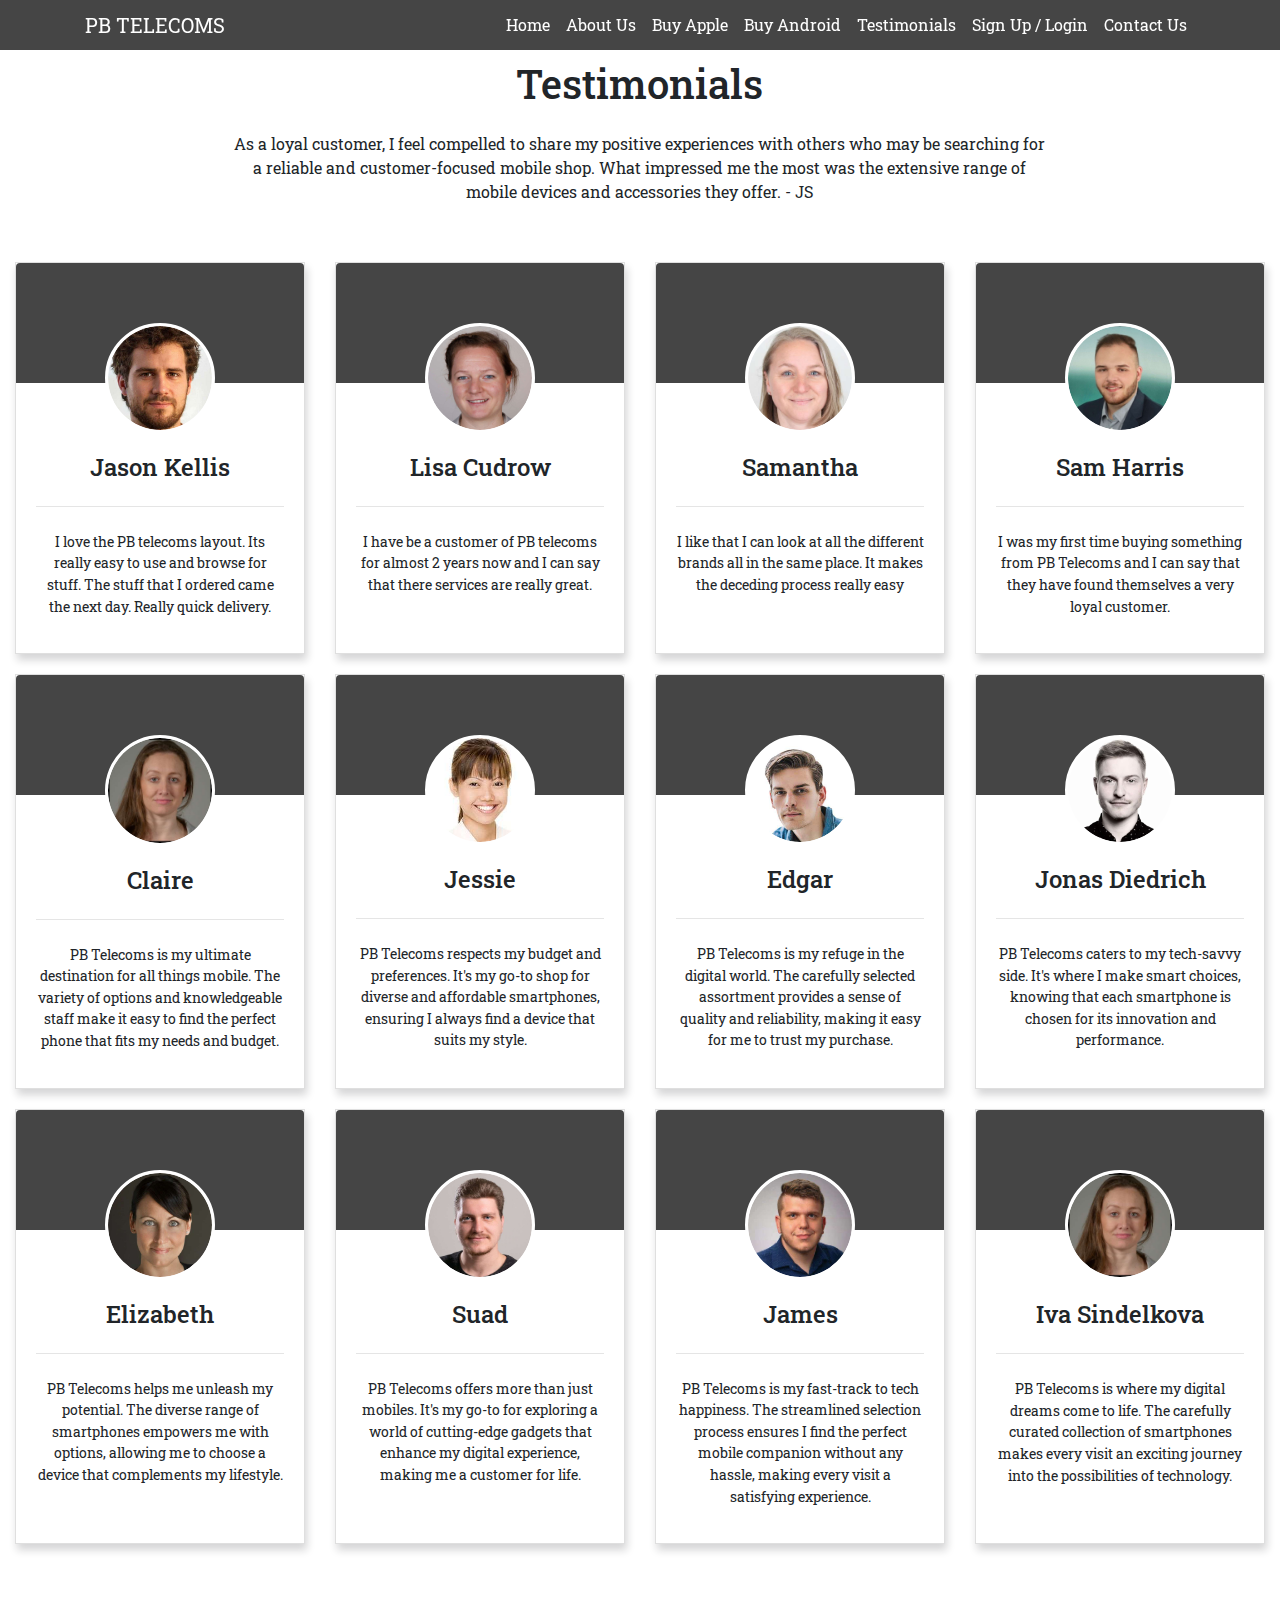
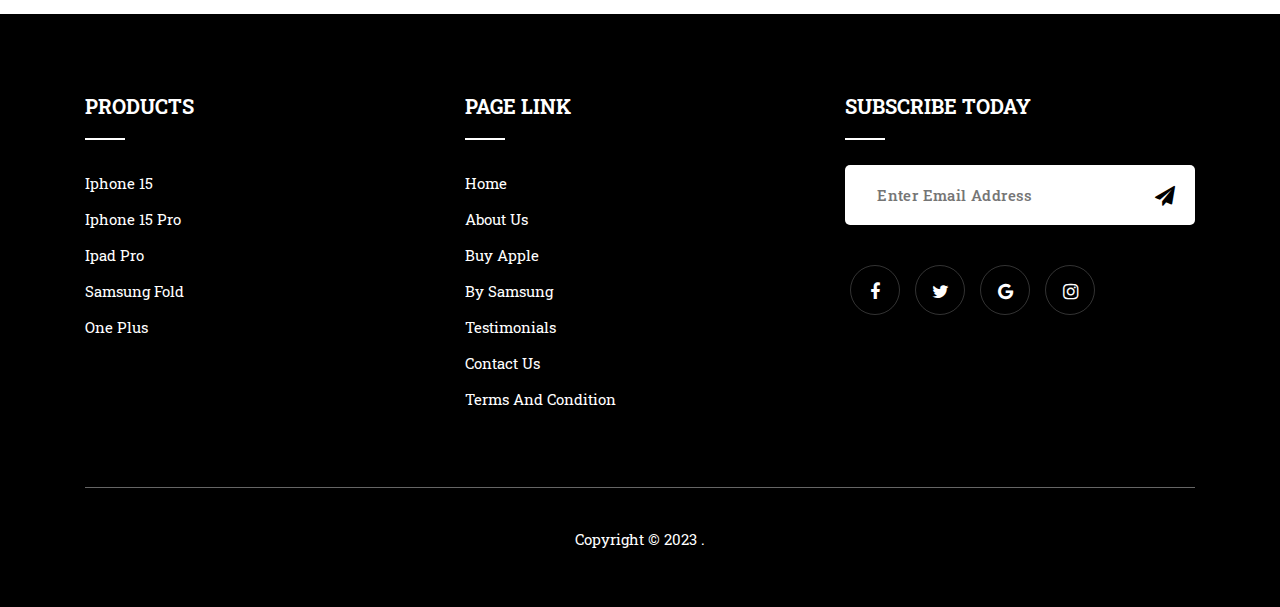
<file: templates/testimonials.html>
<!-- Author: PB_TELECOME -->
<!-- Sukhdev Singh C0895314 -->
<!-- Gunraj Singh C0893229  -->
<!-- Maneet Pal Singh C0893295 -->
<!-- Deepankshudeep Singh C0893296 -->
<!doctype html>
<html lang="en">

<head>
    <meta charset="utf-8">
    <meta name="viewport" content="width=device-width, initial-scale=1">
    <link rel="icon" href="../assets/images/logo.png">

    <title>PB Telecoms</title>
    <link href="../includes/css/bootstrap.css" rel="stylesheet">
    <link href="../assets/includes/style.css" rel="stylesheet">
    <link rel="stylesheet" href="../includes/css/font-awesome.min.css">
    <link rel="stylesheet" href="../includes/css/owl.css">
    <link rel="stylesheet" href="https://cdnjs.cloudflare.com/ajax/libs/font-awesome/4.7.0/css/font-awesome.min.css">


    <script src="../includes/js/jquery.js"></script>
    <script src="../includes/js/bootstrap.js"></script>
    <script src="../includes/js/popper.js"></script>
    <script src="../includes/js/owl.js"></script>
    <script src="../assets/includes/custom.js"></script>
    <script src = "../assets/includes/auth.js"></script>



</head>

<body>
    <!-- ---------------------- header starts here ------------------------------------------------------ -->
    <div class="header">
        <div class="fixed-top">
            <nav class="navbar navbar-expand-lg navbar-dark mx-background-top-linear">
                <div class="container">
                    <a class="navbar-brand" href="index.html" style="text-transform: uppercase;"> PB TELECOMS</a>
                    <button class="navbar-toggler" type="button" data-toggle="collapse" data-target="#navbarResponsive"
                        aria-controls="navbarResponsive" aria-expanded="false" aria-label="Toggle navigation">
                        <span class="navbar-toggler-icon"></span>
                    </button>
                    <div class="collapse navbar-collapse" id="navbarResponsive">

                        <ul class="navbar-nav ml-auto">

                            <li class="nav-item active">
                                <a class="nav-link" href="index.html">Home
                                    <span class="sr-only">(current)</span>
                                </a>
                            </li>

                            <li class="nav-item">
                                <a class="nav-link" href="about_us.html">About Us</a>
                            </li>

                            <li class="nav-item">
                                <a class="nav-link" href="buy_apple.html">Buy Apple</a>
                            </li>

                            <li class="nav-item">
                                <a class="nav-link" href="buy_android.html">Buy Android</a>
                            </li>

                            <li class="nav-item">
                                <a class="nav-link" href="testimonials.html">Testimonials</a>
                            </li>

                            <li class="nav-item">
                                <a class="nav-link" href="Sign_login.html" id="login_logout">Sign Up / Login</a>
                            </li>

                            <li class="nav-item">
                                <a class="nav-link" href="contact_us.html">Contact Us</a>
                            </li>
                        </ul>
                    </div>
                </div>
            </nav>
        </div>
    </div>

    <!-- ------------------------------------  Testimonials starts here ----------------------------------------- -->

    <section class="cust-testimonials">
        <div class="container-fluid">
            <div class="row">
                <div class="col-md-12">
                    <div class="row d-flex justify-content-center">
                        <div class="col-md-10 col-xl-8 text-center">
                            <h1 class="mb-4">Testimonials</h1>
                            <p class="mb-4 pb-2 mb-md-5 pb-md-0">
                                As a loyal customer, I feel compelled to share my positive experiences with others who may be searching for a reliable and customer-focused mobile shop. What impressed me the most was the extensive range of mobile devices and accessories they offer. - JS
                            </p>
                        </div>
                    </div>

                    <div class="row text-center d-flex align-items-stretch">
                        <div class="col-md-3 mb-5 mb-md-0 d-flex align-items-stretch">
                            <div class="card testimonial-card">
                                <div class="card-up"></div>
                                <div class="avatar mx-auto bg-white">
                                    <img src="../assets/images/test20.jpeg" class="rounded-circle img-fluid" />
                                </div>
                                <div class="card-body">
                                    <h4 class="mb-4">Jason Kellis</h4>
                                    <hr />
                                    <p class="dark-grey-text mt-4">
                                        I love the PB telecoms layout. Its really easy to use and browse for stuff. The stuff that I ordered came the next day. Really quick delivery.
                                    </p>
                                </div>
                            </div>
                        </div>
                        <div class="col-md-3 mb-5 mb-md-0 d-flex align-items-stretch">
                            <div class="card testimonial-card">
                                <div class="card-up"></div>
                                <div class="avatar mx-auto bg-white">
                                    <img src="../assets/images/test19.jpg" class="rounded-circle img-fluid" />
                                </div>
                                <div class="card-body">
                                    <h4 class="mb-4">Lisa Cudrow</h4>
                                    <hr />
                                    <p class="dark-grey-text mt-4">
                                        I have be a customer of PB telecoms for almost 2 years now and I can say that there services are really great.
                                    </p>
                                </div>
                            </div>
                        </div>
                        <div class="col-md-3 mb-0 d-flex align-items-stretch">
                            <div class="card testimonial-card">
                                <div class="card-up"></div>
                                <div class="avatar mx-auto bg-white">
                                    <img src="../assets/images/test18.jpeg" class="rounded-circle img-fluid" />
                                </div>
                                <div class="card-body">
                                    <h4 class="mb-4">Samantha</h4>
                                    <hr />
                                    <p class="dark-grey-text mt-4">
                                        I like that I can look at all the different brands all in the same place. It makes the deceding process really easy
                                    </p>
                                </div>
                            </div>
                        </div>
                        <div class="col-md-3 mb-0 d-flex align-items-stretch">
                            <div class="card testimonial-card">
                                <div class="card-up"></div>
                                <div class="avatar mx-auto bg-white">
                                    <img src="../assets/images/test16.jpg" class="rounded-circle img-fluid" />
                                </div>
                                <div class="card-body">
                                    <h4 class="mb-4">Sam Harris</h4>
                                    <hr />
                                    <p class="dark-grey-text mt-4">
                                        I was my first time buying something from PB Telecoms and I can say that they have found themselves a very loyal customer.
                                    </p>
                                </div>
                            </div>
                        </div>
                        <div class="col-md-3 mb-5 mb-md-0 d-flex align-items-stretch">
                            <div class="card testimonial-card">
                                <div class="card-up"></div>
                                <div class="avatar mx-auto bg-white">
                                    <img src="../assets/images/test14.jpg" class="rounded-circle img-fluid" />
                                </div>
                                <div class="card-body">
                                    <h4 class="mb-4">Claire</h4>
                                    <hr />
                                    <p class="dark-grey-text mt-4">
                                        PB Telecoms is my ultimate destination for all things mobile. The variety of options and knowledgeable staff make it easy to find the perfect phone that fits my needs and budget.
                                    </p>
                                </div>
                            </div>
                        </div>
                        <div class="col-md-3 mb-5 mb-md-0 d-flex align-items-stretch">
                            <div class="card testimonial-card">
                                <div class="card-up"></div>
                                <div class="avatar mx-auto bg-white">
                                    <img src="../assets/images/test8_1.jpg" class="rounded-circle img-fluid" />
                                </div>
                                <div class="card-body">
                                    <h4 class="mb-4">Jessie </h4>
                                    <hr />
                                    <p class="dark-grey-text mt-4">
                                        PB Telecoms respects my budget and preferences. It's my go-to shop for diverse and affordable smartphones, ensuring I always find a device that suits my style.   
                                    </p>
                                </div>
                            </div>
                        </div>
                        <div class="col-md-3 mb-5 mb-md-0 d-flex align-items-stretch">
                            <div class="card testimonial-card">
                                <div class="card-up"></div>
                                <div class="avatar mx-auto bg-white">
                                    <img src="../assets/images/test9.jpg" class="rounded-circle img-fluid" />
                                </div>
                                <div class="card-body">
                                    <h4 class="mb-4">Edgar</h4>
                                    <hr />
                                    <p class="dark-grey-text mt-4">
                                        PB Telecoms is my refuge in the digital world. The carefully selected assortment provides a sense of quality and reliability, making it easy for me to trust my purchase.  
                                    </p>
                                </div>
                            </div>
                        </div>
                        <div class="col-md-3 mb-5 mb-md-0 d-flex align-items-stretch">
                            <div class="card testimonial-card">
                                <div class="card-up"></div>
                                <div class="avatar mx-auto bg-white">
                                    <img src="../assets/images/test10.webp" class="rounded-circle img-fluid" />
                                </div>
                                <div class="card-body">
                                    <h4 class="mb-4">Jonas Diedrich</h4>
                                    <hr />
                                    <p class="dark-grey-text mt-4">
                                        PB Telecoms caters to my tech-savvy side. It's where I make smart choices, knowing that each smartphone is chosen for its innovation and performance.
                                    </p>
                                </div>
                            </div>
                        </div>
                        <div class="col-md-3 mb-5 mb-md-0 d-flex align-items-stretch">
                            <div class="card testimonial-card">
                                <div class="card-up"></div>
                                <div class="avatar mx-auto bg-white">
                                    <img src="../assets/images/test11_1.webp" class="rounded-circle img-fluid" />
                                </div>
                                <div class="card-body">
                                    <h4 class="mb-4">Elizabeth</h4>
                                    <hr />
                                    <p class="dark-grey-text mt-4">
                                      PB Telecoms helps me unleash my potential. The diverse range of smartphones empowers me with options, allowing me to choose a device that complements my lifestyle.
                                    </p>
                                </div>
                            </div>
                        </div>
                        <div class="col-md-3 mb-5 mb-md-0 d-flex align-items-stretch">
                            <div class="card testimonial-card">
                                <div class="card-up"></div>
                                <div class="avatar mx-auto bg-white">
                                    <img src="../assets/images/test12.jpeg" class="rounded-circle img-fluid" />
                                </div>
                                <div class="card-body">
                                    <h4 class="mb-4">Suad</h4>
                                    <hr />
                                    <p class="dark-grey-text mt-4">
                                        PB Telecoms offers more than just mobiles. It's my go-to for exploring a world of cutting-edge gadgets that enhance my digital experience, making me a customer for life.
                                    </p>
                                </div>
                            </div>
                        </div>
                        <div class="col-md-3 mb-5 mb-md-0 d-flex align-items-stretch">
                            <div class="card testimonial-card">
                                <div class="card-up"></div>
                                <div class="avatar mx-auto bg-white">
                                    <img src="../assets/images/test13.jpeg" class="rounded-circle img-fluid" />
                                </div>
                                <div class="card-body">
                                    <h4 class="mb-4">James</h4>
                                    <hr />
                                    <p class="dark-grey-text mt-4">
                                        PB Telecoms is my fast-track to tech happiness. The streamlined selection process ensures I find the perfect mobile companion without any hassle, making every visit a satisfying experience.
                                    </p>
                                </div>
                            </div>
                        </div>
                        <div class="col-md-3 mb-5 mb-md-0 d-flex align-items-stretch">
                            <div class="card testimonial-card">
                                <div class="card-up"></div>
                                <div class="avatar mx-auto bg-white">
                                    <img src="../assets/images/test14.jpg" class="rounded-circle img-fluid" />
                                </div>
                                <div class="card-body">
                                    <h4 class="mb-4">Iva Sindelkova</h4>
                                    <hr />
                                    <p class="dark-grey-text mt-4">
                                        PB Telecoms is where my digital dreams come to life. The carefully curated collection of smartphones makes every visit an exciting journey into the possibilities of technology.   
                                    </p>
                                </div>
                            </div>
                        </div>
                    </div>
                </div>
            </div>
        </div>

    </section>

    <!-- ---------------------------   FOoTER starts here ---------------------------------------------------------- -->
    <div class="footer">
        <div class="container">
            <div class="row">
                <div class="col-lg-4 col-sm-4 col-xs-12">
                    <div class="single_footer">
                        <h4>Products</h4>
                        <ul>
                            <li><a href="buy_apple.html#iphone_15">Iphone 15</a></li>
                            <li><a href="buy_apple.html#iphone_15pro">Iphone 15 pro</a></li>
                            <li><a href="buy_apple.html#ipad_1">Ipad Pro</a></li>
                            <li><a href="buy_android.html#samsung_fold">Samsung Fold</a></li>
                            <li><a href="buy_android.html#one_plus">One Plus</a></li>
                        </ul>
                    </div>
                </div><!--- END COL -->
                <div class="col-md-4 col-sm-4 col-xs-12">
                    <div class="single_footer single_footer_address">
                        <h4>Page Link</h4>
                        <ul>
                            <li><a href="index.html">Home</a></li>
                            <li><a href="about_us.html">About Us</a></li>
                            <li><a href="buy_apple.html">Buy Apple </a></li>
                            <li><a href="buy_android.html">By Samsung</a></li>
                            <li><a href="testimonials.html">Testimonials</a></li>
                        
                            <li><a href="contact_us.html">Contact Us</a></li>
                            <li><a href="terms_condition.html">Terms and condition</a></li>
                        </ul>
                    </div>
                </div><!--- END COL -->
                <div class="col-md-4 col-sm-4 col-xs-12">
                    <div class="single_footer single_footer_address">
                        <h4>Subscribe today</h4>
                        <div class="signup_form">
                            <form action="#" class="subscribe">
                                <input type="text" class="subscribe__input" placeholder="Enter Email Address">
                                <button type="button" class="subscribe__btn"><i class="fa fa-paper-plane"></i></button>
                            </form>
                        </div>
                    </div>
                    <div class="social_profile">
                        <ul>
                            <li><a href="#"><i class=" fa fa-facebook"></i></a></li>
                            <li><a href="#"><i class="fa fa-twitter"></i></a></li>
                            <li><a href="#"><i class="fa fa-google"></i></a></li>
                            <li><a href="#"><i class="fa fa-instagram"></i></a></li>
                        </ul>
                    </div>
                </div><!--- END COL -->
            </div><!--- END ROW -->
            <div class="row">
                <div class="col-lg-12 col-sm-12 col-xs-12">
                    <p class="copyright">Copyright © 2023 <a href="#"></a>.</p>
                </div><!--- END COL -->
            </div><!--- END ROW -->
        </div><!--- END CONTAINER -->
    </div>

</body>

</html>
</file>
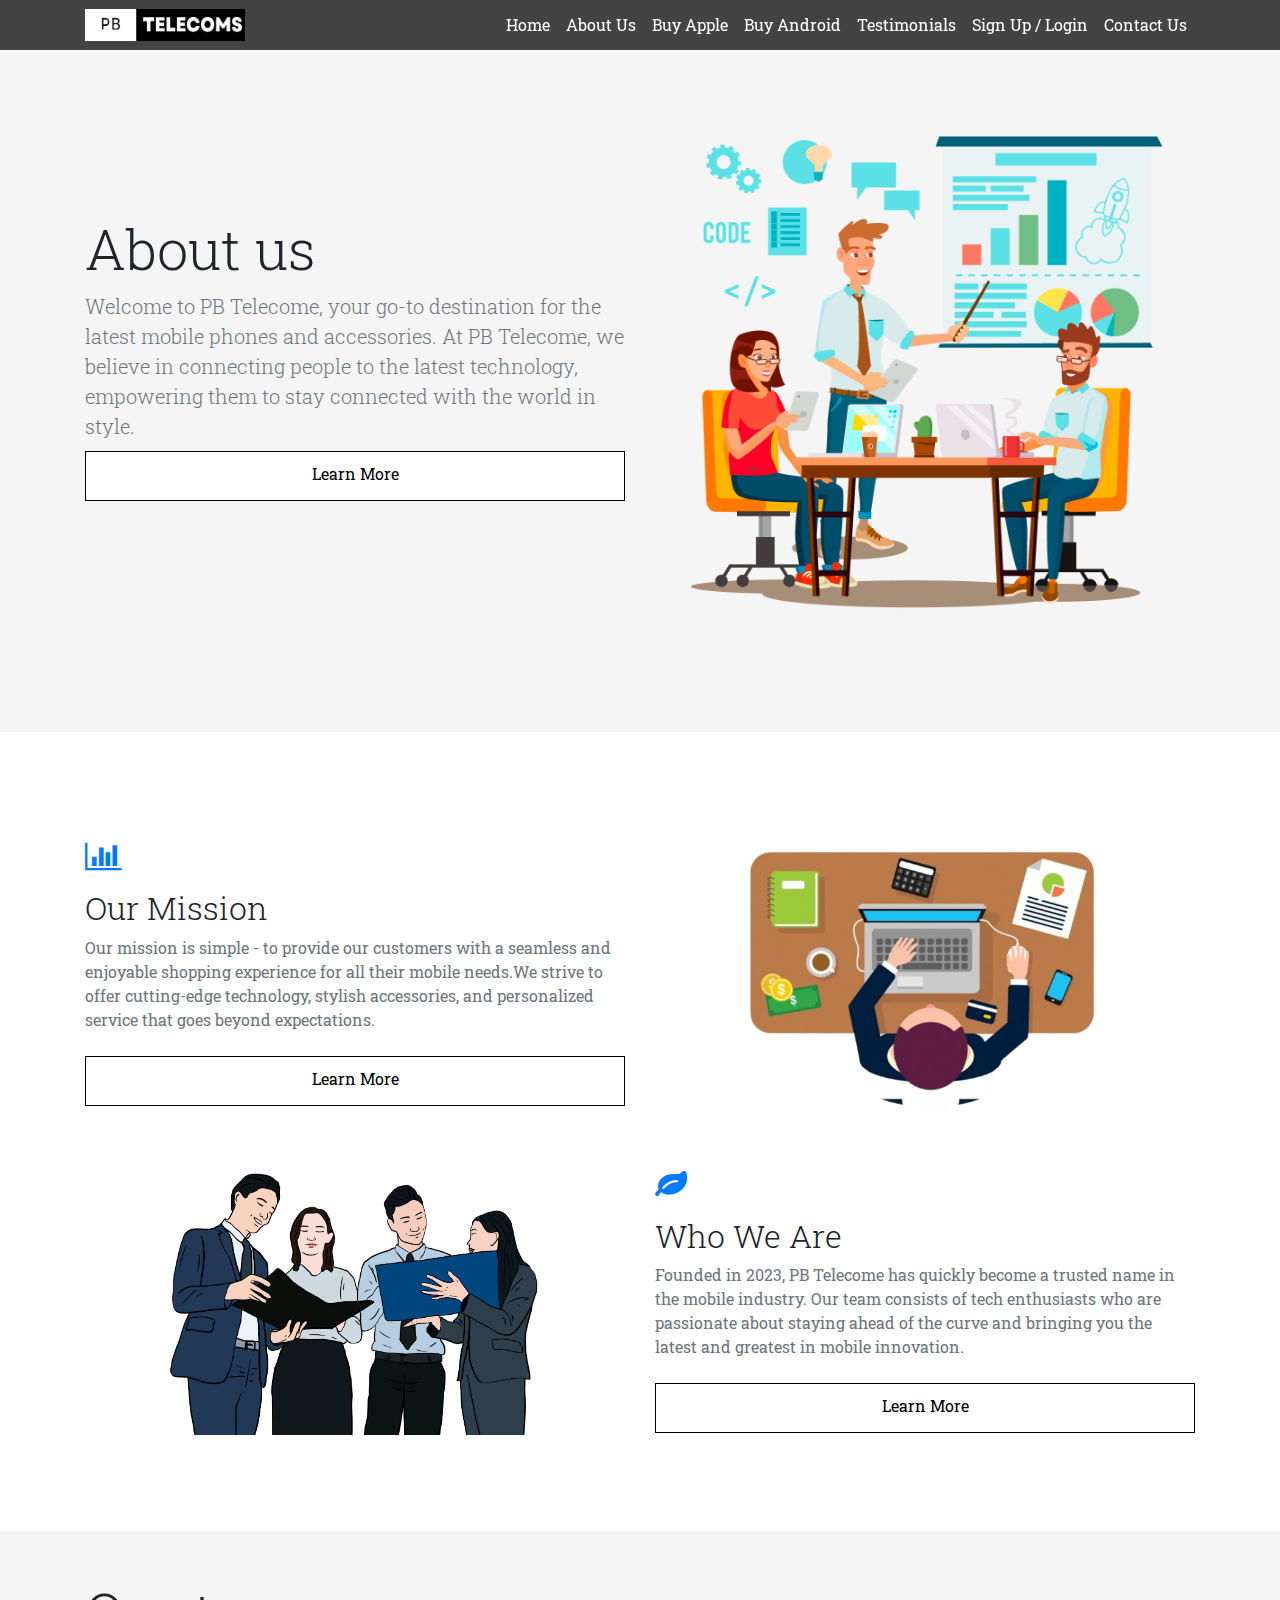
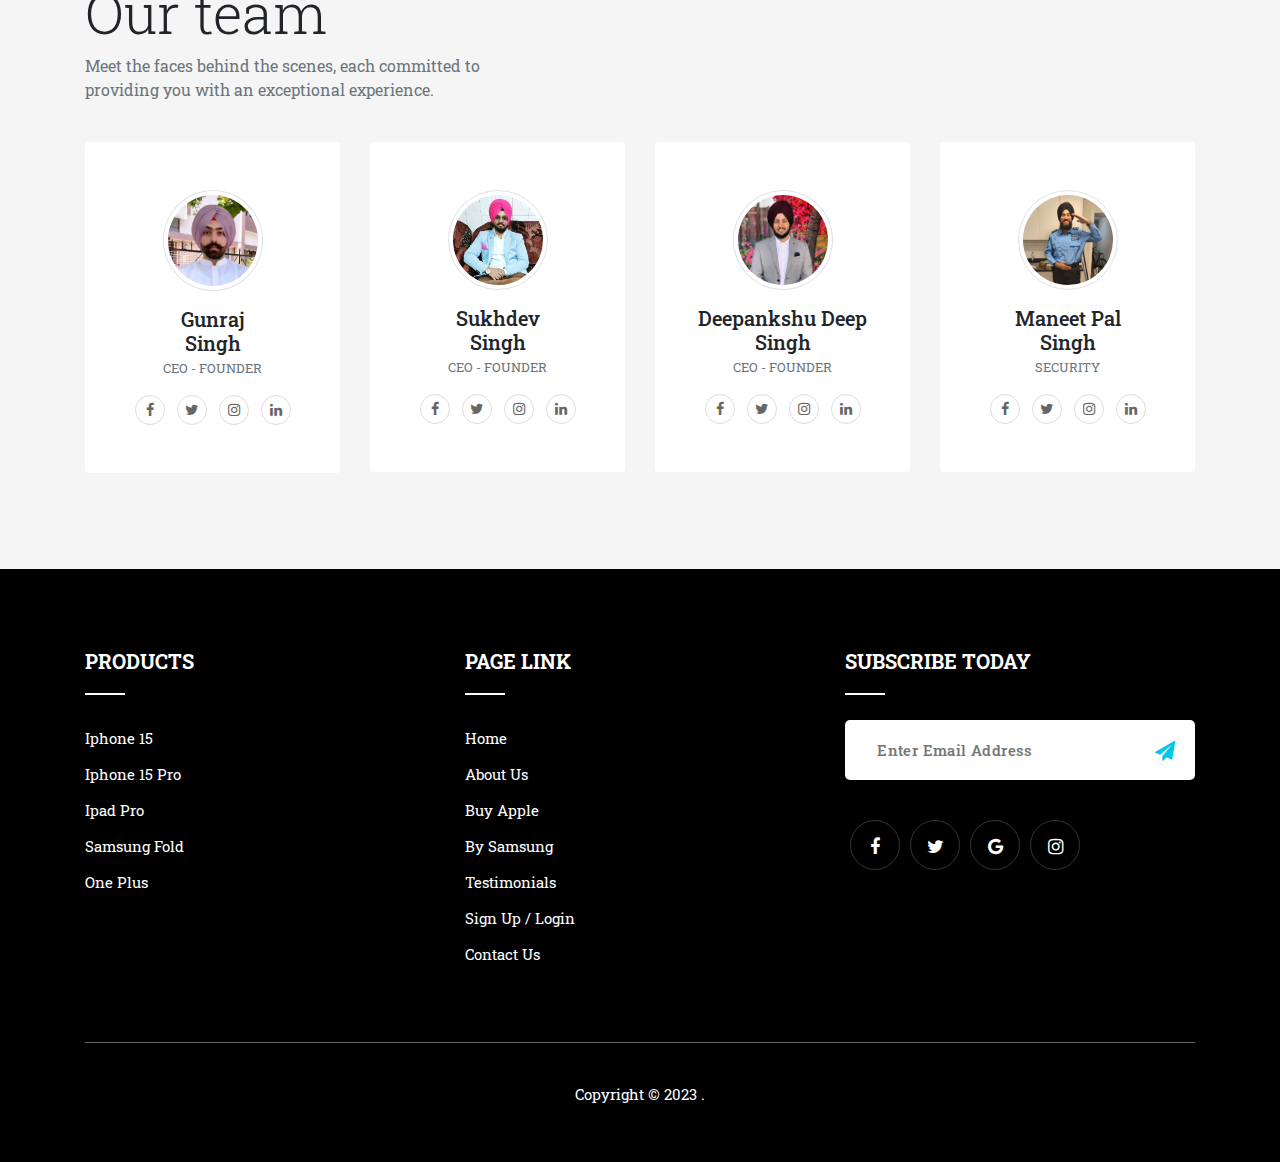
<file: PB _Telecoms/templates/about_us.html>
<!-- Author: PB_TELECOME -->
<!doctype html>
<html lang="en">

<head>
    <meta charset="utf-8">
    <meta name="viewport" content="width=device-width, initial-scale=1">
    <link rel="icon" href="../assets/images/logo.png">
    <title>PB Telecoms</title>
    <link href="../includes/css/bootstrap.css" rel="stylesheet">
    <link href="../assets/includes/style.css" rel="stylesheet">
    <link href="../assets/includes/Sukhdev_style.css" rel="stylesheet">
    <link rel="stylesheet" href="../includes/css/font-awesome.min.css">
    <link rel="stylesheet" href="../includes/css/owl.css">
    <link rel="stylesheet" href="https://cdnjs.cloudflare.com/ajax/libs/font-awesome/4.7.0/css/font-awesome.min.css">


    <script src="../includes/js/jquery.js"></script>
    <script src="../includes/js/bootstrap.js"></script>
    <script src="../includes/js/popper.js"></script>
    <script src="../includes/js/owl.js"></script>
    <script src="../assets/includes/custom.js"></script>



</head>

<body>
    <!-- ---------------------- header starts here ------------------------------------------------------ -->
    <div class="header">
        <div class="fixed-top">
            <nav class="navbar navbar-expand-lg navbar-dark mx-background-top-linear">
                <div class="container">
                    <img style="height: 2em; width: 10em;" src="../assets/images/logo_main.png" href="" alt="...">
                    <!-- <a class="navbar-brand" href="index.html" style="text-transform: uppercase;"> PB TELECOMS</a> -->
                    <button class="navbar-toggler" type="button" data-toggle="collapse" data-target="#navbarResponsive"
                        aria-controls="navbarResponsive" aria-expanded="false" aria-label="Toggle navigation">
                        <span class="navbar-toggler-icon"></span>
                    </button>
                    <div class="collapse navbar-collapse" id="navbarResponsive">

                        <ul class="navbar-nav ml-auto">

                            <li class="nav-item active">
                                <a class="nav-link" href="index.html">Home
                                    <span class="sr-only">(current)</span>
                                </a>
                            </li>

                            <li class="nav-item">
                                <a class="nav-link" href="about_us.html">About Us</a>
                            </li>

                            <li class="nav-item">
                                <a class="nav-link" href="#">Buy Apple</a>
                            </li>

                            <li class="nav-item">
                                <a class="nav-link" href="#">Buy Android</a>
                            </li>

                            <li class="nav-item">
                                <a class="nav-link" href="#">Testimonials</a>
                            </li>

                            <li class="nav-item">
                                <a class="nav-link" href="#">Sign Up / Login</a>
                            </li>

                            <li class="nav-item">
                                <a class="nav-link" href="contact_us.html">Contact Us</a>
                            </li>
                        </ul>
                    </div>
                </div>
            </nav>
        </div>
    </div>
    <!-- --------------------------------  about us template starts here -------------------------------------------------- -->
    <div class="about_container">
        <div class="container py-5">
            <div class="row h-100 align-items-center py-5">
                <div class="col-lg-6">
                    <h1 class="display-4">About us</h1>
                    <p class="lead text-muted mb-0">Welcome to PB Telecome, your go-to destination for the latest mobile phones and accessories. At PB Telecome, 
                        we believe in connecting people to the latest technology, empowering them to stay connected with the world in style.</p>
                        <a href="#" class="cust-btn">Learn More</a>
                    </p>
                </div>
                <div class="col-lg-6 d-none d-lg-block"><img
                        src="../assets/images/about.png" alt="" class="img-fluid"></div>
            </div>
        </div>
    </div>

    <div class="bg-white py-5">
        <div class="container py-5">
            <div class="row align-items-center mb-5">
                <div class="col-lg-6 order-2 order-lg-1"><i class="fa fa-bar-chart fa-2x mb-3 text-primary"></i>
                    <h2 class="font-weight-light">Our Mission</h2>
                    <p class="text-muted mb-4">Our mission is simple - to provide our customers with a seamless and enjoyable shopping experience 
                        for all their mobile needs.We strive to offer cutting-edge technology, stylish accessories, and personalized service that goes 
                        beyond expectations.</p>
                        <a href="#" class="cust-btn">Learn More</a>
                </div>
                <div class="col-lg-5 px-5 mx-auto order-1 order-lg-2"><img
                        src="../assets/images/mission.png" alt=""
                        class="img-fluid mb-4 mb-lg-0"></div>
            </div>
            <div class="row align-items-center">
                <div class="col-lg-5 px-5 mx-auto"><img src="../assets/images/we.png"
                        alt="" class="img-fluid mb-4 mb-lg-0"></div>
                <div class="col-lg-6"><i class="fa fa-leaf fa-2x mb-3 text-primary"></i>
                    <h2 class="font-weight-light">Who We Are</h2>
                    <p class="text-muted mb-4">Founded in 2023, PB Telecome has quickly become a trusted name in the mobile 
                        industry. Our team consists of tech enthusiasts who are passionate about staying ahead of the curve and bringing you the 
                        latest and greatest in mobile innovation.</p><a href="#"
                        class="cust-btn">Learn More</a>
                </div>
            </div>
        </div>
    </div>

    <div class="about_container">
        <div class="container py-5">
            <div class="row mb-4">
                <div class="col-lg-5">
                    <h2 class="display-4 font-weight-light">Our team</h2>
                    <p class="text-muted">Meet the faces behind the scenes, each committed to providing you with an 
                        exceptional experience.</p>
                </div>
            </div>

            <div class="row text-center">
                <!-- Team item-->
                <div class="col-xl-3 col-sm-6 mb-5">
                    <div class="bg-white rounded shadow-sm py-5 px-4"><img
                            src="../assets/images/gunraj.jpg" alt="" width="100"
                            class="img-fluid rounded-circle mb-3 img-thumbnail shadow-sm">
                        <h5 class="mb-0">Gunraj <br>Singh</h5><span class="small text-uppercase text-muted">CEO -
                            Founder</span>
                        <ul class="social mb-0 list-inline mt-3">
                            <li class="list-inline-item"><a href="#" class="social-link"><i
                                        class="fa fa-facebook-f"></i></a></li>
                            <li class="list-inline-item"><a href="#" class="social-link"><i
                                        class="fa fa-twitter"></i></a></li>
                            <li class="list-inline-item"><a href="https://www.instagram.com/gunraj_23/#" class="social-link"><i
                                        class="fa fa-instagram"></i></a></li>
                            <li class="list-inline-item"><a href="#" class="social-link"><i
                                        class="fa fa-linkedin"></i></a></li>
                        </ul>
                    </div>
                </div>
                <!-- End-->

                <!-- Team item-->
                <div class="col-xl-3 col-sm-6 mb-5">
                    <div class="bg-white rounded shadow-sm py-5 px-4"><img
                            src="../assets/images/sukh.jpg" alt="" width="100"
                            class="img-fluid rounded-circle mb-3 img-thumbnail shadow-sm">
                        <h5 class="mb-0">Sukhdev <br>Singh</h5><span class="small text-uppercase text-muted">CEO -
                            Founder</span>
                        <ul class="social mb-0 list-inline mt-3">
                            <li class="list-inline-item"><a href="#" class="social-link"><i
                                        class="fa fa-facebook-f"></i></a></li>
                            <li class="list-inline-item"><a href="#" class="social-link"><i
                                        class="fa fa-twitter"></i></a></li>
                            <li class="list-inline-item"><a href="https://www.instagram.com/sukhdev__rajput/#" class="social-link"><i
                                        class="fa fa-instagram"></i></a></li>
                            <li class="list-inline-item"><a href="#" class="social-link"><i
                                        class="fa fa-linkedin"></i></a></li>
                        </ul>
                    </div>
                </div>
                <!-- End-->

                <!-- Team item-->
                <div class="col-xl-3 col-sm-6 mb-5">
                    <div class="bg-white rounded shadow-sm py-5 px-4"><img
                            src="../assets/images/deep.jpg" alt="" width="100"
                            class="img-fluid rounded-circle mb-3 img-thumbnail shadow-sm">
                        <h5 class="mb-0">Deepankshu Deep Singh</h5><span class="small text-uppercase text-muted">CEO -
                            Founder</span>
                        <ul class="social mb-0 list-inline mt-3">
                            <li class="list-inline-item"><a href="#" class="social-link"><i
                                        class="fa fa-facebook-f"></i></a></li>
                            <li class="list-inline-item"><a href="#" class="social-link"><i
                                        class="fa fa-twitter"></i></a></li>
                            <li class="list-inline-item"><a href="https://www.instagram.com/_deepankshu/#" class="social-link"><i
                                        class="fa fa-instagram"></i></a></li>
                            <li class="list-inline-item"><a href="#" class="social-link"><i
                                        class="fa fa-linkedin"></i></a></li>
                        </ul>
                    </div>
                </div>
                <!-- End-->

                <!-- Team item-->
                <div class="col-xl-3 col-sm-6 mb-5">
                    <div class="bg-white rounded shadow-sm py-5 px-4"><img
                            src="../assets/images/maneet.jpg" alt="" width="100"
                            class="img-fluid rounded-circle mb-3 img-thumbnail shadow-sm">
                        <h5 class="mb-0">Maneet Pal <br>Singh</h5><span class="small text-uppercase text-muted">Security</span>
                        <ul class="social mb-0 list-inline mt-3">
                            <li class="list-inline-item"><a href="#" class="social-link"><i
                                        class="fa fa-facebook-f"></i></a></li>
                            <li class="list-inline-item"><a href="#" class="social-link"><i
                                        class="fa fa-twitter"></i></a></li>
                            <li class="list-inline-item"><a href="https://www.instagram.com/mane2t/#" class="social-link"><i
                                        class="fa fa-instagram"></i></a></li>
                            <li class="list-inline-item"><a href="#" class="social-link"><i
                                        class="fa fa-linkedin"></i></a></li>
                        </ul>
                    </div>
                </div>
                <!-- End-->

            </div>
        </div>
    </div>



    <!-- ---------------------------   FOoTER starts here ---------------------------------------------------------- -->
    <div class="footer">
        <div class="container">
            <div class="row">
                <div class="col-lg-4 col-sm-4 col-xs-12">
                    <div class="single_footer">
                        <h4>Products</h4>
                        <ul>
                            <li><a href="#">Iphone 15</a></li>
                            <li><a href="#">Iphone 15 pro</a></li>
                            <li><a href="#">Ipad Pro</a></li>
                            <li><a href="#">Samsung Fold</a></li>
                            <li><a href="#">One Plus</a></li>
                        </ul>
                    </div>
                </div><!--- END COL -->
                <div class="col-md-4 col-sm-4 col-xs-12">
                    <div class="single_footer single_footer_address">
                        <h4>Page Link</h4>
                        <ul>
                            <li><a href="index.html">Home</a></li>
                            <li><a href="about_us.html">About Us</a></li>
                            <li><a href="#">Buy Apple </a></li>
                            <li><a href="#">By Samsung</a></li>
                            <li><a href="#">Testimonials</a></li>
                            <li><a href="#">Sign Up / Login </a></li>
                            <li><a href="contact_us.html">Contact Us</a></li>
                        </ul>
                    </div>
                </div><!--- END COL -->
                <div class="col-md-4 col-sm-4 col-xs-12">
                    <div class="single_footer single_footer_address">
                        <h4>Subscribe today</h4>
                        <div class="signup_form">
                            <form action="#" class="subscribe">
                                <input type="text" class="subscribe__input" placeholder="Enter Email Address">
                                <button type="button" class="subscribe__btn"><i class="fa fa-paper-plane"></i></button>
                            </form>
                        </div>
                    </div>
                    <div class="social_profile">
                        <ul>
                            <li><a href="#"><i class=" fa fa-facebook"></i></a></li>
                            <li><a href="#"><i class="fa fa-twitter"></i></a></li>
                            <li><a href="#"><i class="fa fa-google"></i></a></li>
                            <li><a href="#"><i class="fa fa-instagram"></i></a></li>
                        </ul>
                    </div>
                </div><!--- END COL -->
            </div><!--- END ROW -->
            <div class="row">
                <div class="col-lg-12 col-sm-12 col-xs-12">
                    <p class="copyright">Copyright © 2023 <a href="#"></a>.</p>
                </div><!--- END COL -->
            </div><!--- END ROW -->
        </div><!--- END CONTAINER -->
    </div>

</body>

</html>
</file>
<file: assets/includes/style.css>
/* Author: PB_TELECOME >
 Sukhdev Singh C0895314 
 Gunraj Singh C0893229  
 Maneet Pal Singh C0893295
 Deepankshudeep Singh C0893296 */
/* -------------------------   FONTS CSS STARTS HERE ---------------------------------------------------- */
@import url('https://fonts.googleapis.com/css2?family=Playfair+Display:ital@1&family=Roboto+Condensed:wght@300&family=Roboto+Slab:wght@100&display=swap');

* {
    box-sizing: border-box;
}

body {
    font-family: 'Playfair Display', serif;

    font-family: 'Roboto Condensed', sans-serif;

    font-family: 'Roboto Slab', serif;

}


select {
    background: none;
    /* border : 1px solid rgba(22, 22, 26, 0.18); */
}

input,
textarea,
select {
    font-family: 'Playfair Display', serif;

    font-family: 'Roboto Condensed', sans-serif;

    font-family: 'Roboto Slab', serif;
    /* border :1 px solid rgba(22, 22, 26, 0.18); */
}

button {
    font-family: inherit;
    cursor: pointer;
}

.error {
    color: red;
    font-size: 12px;
}

.error-border {
    border-color: red !important;
}

/* -----------------------------------------  FONTS CSS ENDS HERE --------------------------------------- */

/* ----------------------------------  HEADER CSS STARTS HERE ------------------------------------------ */
div.header .navbar {
    display: -ms-flexbox;
    display: flex;
    -ms-flex-wrap: wrap;
    flex-wrap: wrap;
    -ms-flex-align: center;
    align-items: center;
    -ms-flex-pack: justify;
    justify-content: space-between;
    padding: 5px;
}

div.header .topbar {
    background-color: #212529;
    padding: 0;
}

div.header .topbar .container .row {
    margin: -7px;
    padding: 0;
}

div.header .topbar .container .row .col-md-12 {
    padding: 0;
}

div.header .topbar p {
    margin: 0;
    display: inline-block;
    font-size: 13px;
    color: #fff;
}

div.header .topbar p>i {
    margin-right: 5px;
}

div.header .topbar p:last-child {
    text-align: right;
}

div.header header .navbar {
    margin-bottom: 0;
}

div.header .topbar li.topbar {
    display: inline;
    padding-right: 18px;
    line-height: 52px;
    transition: all .3s linear;
}

div.header .topbar li.topbar:hover {
    color: #1bbde8;
}

div.header .navbar-dark .navbar-nav .nav-link {
    color: white;
    font-weight: 400;
}

div.header .topbar ul.info i {
    color: #131313;
    font-style: normal;
    margin-right: 8px;
    display: inline-block;
    position: relative;
    top: 4px;
}

div.header .topbar ul.info li {
    float: right;
    padding-left: 30px;
    color: #ffffff;
    font-size: 13px;
    line-height: 44px;
}

div.header .topbar ul.info i span {
    color: #aaa;
    font-size: 13px;
    font-weight: 400;
    line-height: 50px;
    padding-left: 18px;
}

div.header ul.social-network {
    border: none;
    margin: 0;
    padding: 0;
}

div.header ul.social-network li {
    border: none;
    margin: 0;
}

div.header ul.social-network li i {
    margin: 0;
}

div.header ul.social-network li {
    display: inline;
    margin: 0 5px;
    border: 0px solid #2D2D2D;
    padding: 5px 0 0;
    width: 32px;
    display: inline-block;
    text-align: center;
    height: 32px;
    vertical-align: baseline;
    color: #000;
}

div.header ul.social-network {
    list-style: none;
    margin: 5px 0 10px -25px;
    float: right;
}

div.header .waves-effect {
    position: relative;
    cursor: pointer;
    display: inline-block;
    overflow: hidden;
    -webkit-user-select: none;
    -moz-user-select: none;
    -ms-user-select: none;
    user-select: none;
    -webkit-tap-highlight-color: transparent;
    vertical-align: middle;
    z-index: 1;
    will-change: opacity, transform;
    transition: .3s ease-out;
    color: #fff;
}

div.header a {
    color: #0a0a0a;
    text-decoration: none;
}

div.header li {
    list-style-type: none;
}

div.header .bg-image-full {
    background-position: center center;
    background-repeat: no-repeat;
    -webkit-background-size: cover;
    -moz-background-size: cover;
    background-size: cover;
    -o-background-size: cover;
}

div.header .bg-dark {
    background-color: #222 !important;
}

div.header .mx-background-top-linear {

    background: rgba(22, 22, 23, .8);
}

@media only screen and (max-width:991px) {
    div.header .mx-background-top-linear {
        background: black;
    }

    a.nav-link:hover {
        font-weight: bold;
    }
}

/* --------------------------------------  HEADER CSS ENDS HERE ------------------------------------------ */


/* ------------------------    FOOTER CSS  STARTS HERE    ----------------------------------------- */
div.footer a,
div.footer a:hover,
div.footer :focus,
div.footer a:active {
    text-decoration: none;
    outline: none;
}

div.footer a,
div.footer a:active,
div.footer a:focus {
    color: #333;
    text-decoration: none;
    transition-timing-function: ease-in-out;
    -ms-transition-timing-function: ease-in-out;
    -moz-transition-timing-function: ease-in-out;
    -webkit-transition-timing-function: ease-in-out;
    -o-transition-timing-function: ease-in-out;
    transition-duration: .2s;
    -ms-transition-duration: .2s;
    -moz-transition-duration: .2s;
    -webkit-transition-duration: .2s;
    -o-transition-duration: .2s;
}

div.footer ul {
    margin: 0;
    padding: 0;
    list-style: none;
}

div.footer img {
    max-width: 100%;
    height: auto;
}

div.footer section {
    padding: 60px 0;
    /* min-height: 100vh;*/
}

.footer {
    background: black;
    padding-top: 80px;
    padding-bottom: 40px;
}


@media only screen and (max-width:768px) {
    .single_footer {
        margin-bottom: 30px;
    }
}

.single_footer h4 {
    color: #fff;
    margin-top: 0;
    margin-bottom: 25px;
    font-weight: 700;
    text-transform: uppercase;
    font-size: 20px;
}

.single_footer h4::after {
    content: "";
    display: block;
    height: 2px;
    width: 40px;
    background: #fff;
    margin-top: 20px;
}

.single_footer p {
    color: #fff;
}

.single_footer ul {
    margin: 0;
    padding: 0;
    list-style: none;
}



.single_footer ul li a {
    color: #fff;
    -webkit-transition: all 0.3s ease 0s;
    transition: all 0.3s ease 0s;
    line-height: 36px;
    font-size: 15px;
    text-transform: capitalize;
}

.single_footer ul li a:hover {
    color: #ff3666;
}


.single_footer_address ul li {
    color: #fff;
}

.single_footer_address ul li span {
    font-weight: 400;
    color: #fff;
    line-height: 28px;
}

.contact_social ul {
    list-style: outside none none;
    margin: 0;
    padding: 0;
}

/*START NEWSLETTER CSS*/
.subscribe {
    display: block;
    position: relative;
    margin-top: 15px;
    width: 100%;
}

.subscribe__input {
    background-color: #fff;
    border: medium none;
    border-radius: 5px;
    color: #333;
    display: block;
    font-size: 15px;
    font-weight: 500;
    height: 60px;
    letter-spacing: 0.4px;
    margin: 0;
    padding: 0 150px 0 20px;
    text-align: center;
    text-transform: capitalize;
    width: 100%;
}

@media only screen and (max-width:768px) {
    .subscribe__input {
        padding: 0 50px 0 20px;
    }
}

.subscribe__btn {
    background-color: transparent;
    border-radius: 0 25px 25px 0;
    color: #01c7e9;
    cursor: pointer;
    display: block;
    font-size: 20px;
    height: 60px;
    position: absolute;
    right: 0;
    top: 0;
    width: 60px;
}

.subscribe__btn i {
    transition: all 0.3s ease 0s;
}

@media only screen and (max-width:768px) {
    .subscribe__btn {
        right: 0px;
    }
}

.subscribe__btn:hover i {
    color: #ff3666;
}

button {
    padding: 0;
    border: none;
    background-color: transparent;
    -webkit-border-radius: 0;
    border-radius: 0;
}

/*END NEWSLETTER CSS*/

/*START SOCIAL PROFILE CSS*/
.social_profile {
    margin-top: 40px;
}

.social_profile ul {
    list-style: outside none none;
    margin: 0;
    padding: 0;
}

.social_profile ul li {
    float: left;
}

.social_profile ul li a {
    text-align: center;
    border: 0px;
    text-transform: uppercase;
    transition: all 0.3s ease 0s;
    margin: 0px 5px;
    font-size: 18px;
    color: #fff;
    border-radius: 30px;
    width: 50px;
    height: 50px;
    line-height: 50px;
    display: block;
    border: 1px solid rgba(255, 255, 255, 0.2);
}


@media only screen and (max-width:1366px) {
    .social_profile ul li a {
        margin-right: 10px;
        margin-bottom: 10px;
    }

}

@media only screen and (max-width:480px) {
    .social_profile ul li a {
        width: 40px;
        height: 40px;
        line-height: 40px;
    }
}

.social_profile ul li a:hover {
    background: white;
    border: 1px solid white;
    color: black;
    border: 0px;
}

.fa.fa-paper-plane {
    color: black;
}

.copyright {
    margin-top: 70px;
    padding-top: 40px;
    color: #fff;
    font-size: 15px;
    border-top: 1px solid rgba(255, 255, 255, 0.4);
    text-align: center;
}

.copyright a {
    color: #01c7e9;
    transition: all 0.2s ease 0s;
}

.copyright a:hover {
    color: #ff3666;
}

.about-home {
    margin: 40px 0px;
    ;
}

/* --------------------------------   FOOTER CSS ENDS HERE -------------------------------------------- */


.cust-btn {
    text-align: center;
    color: black;
    border: 1px solid black;
    height: 50px;
    display: block;
    text-align: center;
    font-size: 16px;
    color: black;
    transition: all .6s ease-out;
    display: block;
    background: linear-gradient(to right, black 50%, white 50%);
    background-size: 200% 100%;
    background-position: right bottom;
    transition: all .5s ease-out;
    padding-top: 10px;
    margin-top: 10px;
}

.cust-btn:hover {
    background-position: left bottom;
    color: white;
}

.shop-item-grid {
    margin-top: 40px;
}

.shop.shop-item-grid {
    margin-bottom: 40px;
}

.shop-item-grid .carousel-item {
    display: block;
}

.shop .single-banner-slide {
    height: 80vh;
}

.single-banner-slide {
    height: 100vh;
    width: 100vw;
    background-repeat: no-repeat;
    background-size: cover;
    background-position: center;
    display: flex;
    justify-content: center;
    align-items: center;
    flex-direction: column;
    position: relative;
    z-index: 2;
}

.cust-btn-2 {
    margin: auto;
    width: 30%;
    margin-top: 10px;
}

.single-banner-slide span {
    color: #fff;
    text-transform: uppercase;
    font-weight: 600;
}

.single-banner-slide h2 {
    color: #fff;
    text-transform: uppercase;
    font-size: 60px;
}

.single-banner-slide::after {
    content: "";
    position: absolute;
    left: 0;
    top: 0;
    background: rgba(0, 0, 0, 0.4);
    z-index: -1;
    width: 100%;
    height: 100%;
}

.single-banner-slide p {
    color: #fff;
    font-size: 15px;
    max-width: 50%;
    margin: 0 auto;
    text-align: center;
}

.single-banner-slide a {
    color: #000;
    background: #fff;
    padding: 10px 45px;
    border-radius: 100px;
    text-decoration: none;
    font-size: 15px;
    font-weight: 600;
    margin-top: 30px;
    transition: 0.3s;
    border: none;
}

.single-banner-slide a:hover {
    color: #fff;
    background: #000;
}

.owl-dots {
    display: none !important;
}

.img-wrapper {
    max-width: 100%;
    display: flex;
    justify-content: center;
    align-items: flex-start;
    background-color: #f5f5f7;
}

.carousel img {
    max-width: 100%;
    max-height: 100%;
}

.shop .carousel-item {
    margin-bottom: 20px;
    /* padding: 0px; */
}

@media screen and (min-width: 576px) {
    .carousel-inner {
        display: flex;
    }

    .carousel-item {
        display: block;
        margin-right: 0;
        flex: 0 0 calc(100% / 3);
    }

    .img-wrapper {
        height: 18vw;
    }
}


.card {
    margin: 0 0.5em;
    border-radius: 0;
    box-shadow: 2px 6px 8px 0 rgba(22, 22, 26, 0.18);
    font-size: 0.9em;
    margin: 10px 0px;
}

.testimonial-card .card-up {
    height: 120px;
    overflow: hidden;
    border-top-left-radius: 0.25rem;
    border-top-right-radius: 0.25rem;
}

.testimonial-card .avatar {
    width: 110px;
    margin-top: -60px;
    overflow: hidden;
    border: 3px solid #fff;
    border-radius: 50%;
}

.cust-testimonials {
    margin: 60px 0px;
}

.card-up {
    background-color: rgba(22, 22, 23, .8);
}

/* ----------------------------- CART css starts here --------------------------------------------------- */



.btn-checkout,
.btn-continous,
.order-info {
    float: right;
    margin-right: 20px;
}

.order-info {
    clear: both;
    margin-top: 10px;
    padding: 5px;
    background-color: lightblue;
    border-radius: 3px;
}

.ironhack-img {
    height: 60px;
    float: left;
}

.text-header {
    padding-left: 70px;
}

.button-wrapper {
    margin-top: 50px;
}

.wrapper {
    max-width: 960px;
    margin: 30px auto;
}

/* ----------------------------------- checkout css starts here ------------------------------- */

.CheckoutForm {

    display: flex;
    flex-direction: column;
    margin: 2rem auto;
    max-width: 769px;
    padding: 1rem;
}

.CheckoutForm__title {
    text-transform: uppercase;
    letter-spacing: 4px;
    font-weight: 500;
    text-align: center;
    margin: 1rem 0 2rem;
}

.CheckoutForm__billing-address>*:not(:first-child) {
    margin: .3rem auto;
}

.CheckoutForm__name>*:not(:first-child) {
    margin: 1rem auto;
}

@media screen and (min-width: 426px) {
    .CheckoutForm__name {
        display: flex;
    }

    .CheckoutForm__name>*:not(:first-child) {
        margin: 0 0 0 1rem;
    }
}

.CheckoutForm__note {
    margin-top: 4rem;
}

.CheckoutForm__note .CheckoutForm__input {
    height: 8rem;
    resize: vertical;
    line-height: 1.5;
}

.CheckoutForm__submit {
    margin-top: 2rem;
}

.CheckoutForm__input,
.CheckoutForm__select {
    font-size: 0.8em;
    height: 4rem;
    width: 100%;
    padding: 1rem;
    box-sizing: border-box;
    outline: none;
    letter-spacing: 2px;
    transition: all 0.3s ease-in-out;
    text-transform: uppercase;
}

.CheckoutForm__input::placeholder,
.CheckoutForm__select::placeholder {
    text-transform: uppercase;
    letter-spacing: 2px;
}

.CheckoutForm__input:focus,
.CheckoutForm__select:focus {


    text-transform: initial;
    letter-spacing: 1px;
}





@media only screen and (max-width : 576px) {
    .shop-item-grid .carousel-item {
        margin-top: 20px;
    }

    .shop-item-grid {
        margin-top: 10px;
    }

    .about_container {
        padding: 20px;
    }

    .display-4 {
        text-align: center;
    }

    .py-5 {
        padding: 20px;
    }
}

@media only screen and (max-width:991px) {
    .single-banner-slide {
        height: 50vh !important;
    }

}

@media only screen and (max-width:650px) {
    .single-banner-slide h2 {

        font-size: 30px;
    }

    .single-banner-slide p {
        display: none;

    }

}

@media only screen and (max-width: 576px) {
    #hide_mobile {
        display: none;
    }

    .card-text {
        line-height: 1.5em;
        height: 3em;
        overflow: hidden;
        white-space: nowrap;
        text-overflow: ellipsis;
        width: 100%;
    }
}
</file>
<file: PB _Telecoms/assets/includes/style.css>
/* -------------------------   FONTS CSS STARTS HERE ---------------------------------------------------- */
@import url('https://fonts.googleapis.com/css2?family=Playfair+Display:ital@1&family=Roboto+Condensed:wght@300&family=Roboto+Slab:wght@100&display=swap');

* {
    box-sizing: border-box;
}

body {
    font-family: 'Playfair Display', serif;

    font-family: 'Roboto Condensed', sans-serif;

    font-family: 'Roboto Slab', serif;
}

input,
textarea {
    font-family: 'Playfair Display', serif;

    font-family: 'Roboto Condensed', sans-serif;

    font-family: 'Roboto Slab', serif;
}

button {
    font-family: inherit;
    cursor: pointer;
}

/* -----------------------------------------  FONTS CSS ENDS HERE --------------------------------------- */

/* ----------------------------------  HEADER CSS STARTS HERE ------------------------------------------ */
div.header .navbar {
    display: -ms-flexbox;
    display: flex;
    -ms-flex-wrap: wrap;
    flex-wrap: wrap;
    -ms-flex-align: center;
    align-items: center;
    -ms-flex-pack: justify;
    justify-content: space-between;
    padding: 5px;
}

div.header .topbar {
    background-color: #212529;
    padding: 0;
}

div.header .topbar .container .row {
    margin: -7px;
    padding: 0;
}

div.header .topbar .container .row .col-md-12 {
    padding: 0;
}

div.header .topbar p {
    margin: 0;
    display: inline-block;
    font-size: 13px;
    color: #fff;
}

div.header .topbar p>i {
    margin-right: 5px;
}

div.header .topbar p:last-child {
    text-align: right;
}

div.header header .navbar {
    margin-bottom: 0;
}

div.header .topbar li.topbar {
    display: inline;
    padding-right: 18px;
    line-height: 52px;
    transition: all .3s linear;
}

div.header .topbar li.topbar:hover {
    color: #1bbde8;
}

div.header .navbar-dark .navbar-nav .nav-link {
    color: white;
    font-weight: 400;
}

div.header .topbar ul.info i {
    color: #131313;
    font-style: normal;
    margin-right: 8px;
    display: inline-block;
    position: relative;
    top: 4px;
}

div.header .topbar ul.info li {
    float: right;
    padding-left: 30px;
    color: #ffffff;
    font-size: 13px;
    line-height: 44px;
}

div.header .topbar ul.info i span {
    color: #aaa;
    font-size: 13px;
    font-weight: 400;
    line-height: 50px;
    padding-left: 18px;
}

div.header ul.social-network {
    border: none;
    margin: 0;
    padding: 0;
}

div.header ul.social-network li {
    border: none;
    margin: 0;
}

div.header ul.social-network li i {
    margin: 0;
}

div.header ul.social-network li {
    display: inline;
    margin: 0 5px;
    border: 0px solid #2D2D2D;
    padding: 5px 0 0;
    width: 32px;
    display: inline-block;
    text-align: center;
    height: 32px;
    vertical-align: baseline;
    color: #000;
}

div.header ul.social-network {
    list-style: none;
    margin: 5px 0 10px -25px;
    float: right;
}

div.header .waves-effect {
    position: relative;
    cursor: pointer;
    display: inline-block;
    overflow: hidden;
    -webkit-user-select: none;
    -moz-user-select: none;
    -ms-user-select: none;
    user-select: none;
    -webkit-tap-highlight-color: transparent;
    vertical-align: middle;
    z-index: 1;
    will-change: opacity, transform;
    transition: .3s ease-out;
    color: #fff;
}

div.header a {
    color: #0a0a0a;
    text-decoration: none;
}

div.header li {
    list-style-type: none;
}

div.header .bg-image-full {
    background-position: center center;
    background-repeat: no-repeat;
    -webkit-background-size: cover;
    -moz-background-size: cover;
    background-size: cover;
    -o-background-size: cover;
}

div.header .bg-dark {
    background-color: #222 !important;
}

div.header .mx-background-top-linear {

    background: rgba(22, 22, 23, .8);
}

@media only screen and (max-width:991px) {
    div.header .mx-background-top-linear {
        background: black;
    }

    a.nav-link:hover {
        font-weight: bold;
    }
}

/* --------------------------------------  HEADER CSS ENDS HERE ------------------------------------------ */


/* ------------------------    FOOTER CSS  STARTS HERE    ----------------------------------------- */
div.footer a,
div.footer a:hover,
div.footer :focus,
div.footer a:active {
    text-decoration: none;
    outline: none;
}

div.footer a,
div.footer a:active,
div.footer a:focus {
    color: #333;
    text-decoration: none;
    transition-timing-function: ease-in-out;
    -ms-transition-timing-function: ease-in-out;
    -moz-transition-timing-function: ease-in-out;
    -webkit-transition-timing-function: ease-in-out;
    -o-transition-timing-function: ease-in-out;
    transition-duration: .2s;
    -ms-transition-duration: .2s;
    -moz-transition-duration: .2s;
    -webkit-transition-duration: .2s;
    -o-transition-duration: .2s;
}

div.footer ul {
    margin: 0;
    padding: 0;
    list-style: none;
}

div.footer img {
    max-width: 100%;
    height: auto;
}

div.footer section {
    padding: 60px 0;
    /* min-height: 100vh;*/
}

.footer {
    background: black;
    padding-top: 80px;
    padding-bottom: 40px;
}


@media only screen and (max-width:768px) {
    .single_footer {
        margin-bottom: 30px;
    }
}

.single_footer h4 {
    color: #fff;
    margin-top: 0;
    margin-bottom: 25px;
    font-weight: 700;
    text-transform: uppercase;
    font-size: 20px;
}

.single_footer h4::after {
    content: "";
    display: block;
    height: 2px;
    width: 40px;
    background: #fff;
    margin-top: 20px;
}

.single_footer p {
    color: #fff;
}

.single_footer ul {
    margin: 0;
    padding: 0;
    list-style: none;
}



.single_footer ul li a {
    color: #fff;
    -webkit-transition: all 0.3s ease 0s;
    transition: all 0.3s ease 0s;
    line-height: 36px;
    font-size: 15px;
    text-transform: capitalize;
}

.single_footer ul li a:hover {
    color: #ff3666;
}


.single_footer_address ul li {
    color: #fff;
}

.single_footer_address ul li span {
    font-weight: 400;
    color: #fff;
    line-height: 28px;
}

.contact_social ul {
    list-style: outside none none;
    margin: 0;
    padding: 0;
}

/*START NEWSLETTER CSS*/
.subscribe {
    display: block;
    position: relative;
    margin-top: 15px;
    width: 100%;
}

.subscribe__input {
    background-color: #fff;
    border: medium none;
    border-radius: 5px;
    color: #333;
    display: block;
    font-size: 15px;
    font-weight: 500;
    height: 60px;
    letter-spacing: 0.4px;
    margin: 0;
    padding: 0 150px 0 20px;
    text-align: center;
    text-transform: capitalize;
    width: 100%;
}

@media only screen and (max-width:768px) {
    .subscribe__input {
        padding: 0 50px 0 20px;
    }
}

.subscribe__btn {
    background-color: transparent;
    border-radius: 0 25px 25px 0;
    color: #01c7e9;
    cursor: pointer;
    display: block;
    font-size: 20px;
    height: 60px;
    position: absolute;
    right: 0;
    top: 0;
    width: 60px;
}

.subscribe__btn i {
    transition: all 0.3s ease 0s;
}

@media only screen and (max-width:768px) {
    .subscribe__btn {
        right: 0px;
    }
}

.subscribe__btn:hover i {
    color: #ff3666;
}

button {
    padding: 0;
    border: none;
    background-color: transparent;
    -webkit-border-radius: 0;
    border-radius: 0;
}

/*END NEWSLETTER CSS*/

/*START SOCIAL PROFILE CSS*/
.social_profile {
    margin-top: 40px;
}

.social_profile ul {
    list-style: outside none none;
    margin: 0;
    padding: 0;
}

.social_profile ul li {
    float: left;
}

.social_profile ul li a {
    text-align: center;
    border: 0px;
    text-transform: uppercase;
    transition: all 0.3s ease 0s;
    margin: 0px 5px;
    font-size: 18px;
    color: #fff;
    border-radius: 30px;
    width: 50px;
    height: 50px;
    line-height: 50px;
    display: block;
    border: 1px solid rgba(255, 255, 255, 0.2);
}

@media only screen and (max-width:768px) {
    .social_profile ul li a {
        margin-right: 10px;
        margin-bottom: 10px;
    }
}

@media only screen and (max-width:480px) {
    .social_profile ul li a {
        width: 40px;
        height: 40px;
        line-height: 40px;
    }
}

.social_profile ul li a:hover {
    background: #ff3666;
    border: 1px solid #ff3666;
    color: #fff;
    border: 0px;
}


.copyright {
    margin-top: 70px;
    padding-top: 40px;
    color: #fff;
    font-size: 15px;
    border-top: 1px solid rgba(255, 255, 255, 0.4);
    text-align: center;
}

.copyright a {
    color: #01c7e9;
    transition: all 0.2s ease 0s;
}

.copyright a:hover {
    color: #ff3666;
}

.about-home {
    margin: 40px 0px;
    ;
}

/* --------------------------------   FOOTER CSS ENDS HERE -------------------------------------------- */


.cust-btn {
    text-align: center;
    color: black;
    border: 1px solid black;
    height: 50px;
    display: block;
    text-align: center;
    font-size: 16px;
    color: black;
    transition: all .6s ease-out;
    display: block;
    background: linear-gradient(to right, black 50%, white 50%);
    background-size: 200% 100%;
    background-position: right bottom;
    transition: all .5s ease-out;
    padding-top: 10px;
    margin-top: 10px;
}

.cust-btn:hover {
    background-position: left bottom;
    color: white;
}

.shop-item-grid {
    margin-top: 40px;
}
.shop.shop-item-grid{
    margin-bottom: 40px;
}

.shop-item-grid .carousel-item {
    display: block;
}

.shop .single-banner-slide{
    height: 80vh;
}
.single-banner-slide {
    height: 100vh;
    width: 100vw;
    background-repeat: no-repeat;
    background-size: cover;
    background-position: center;
    display: flex;
    justify-content: center;
    align-items: center;
    flex-direction: column;
    position: relative;
    z-index: 2;
}

.cust-btn-2 {
    margin: auto;
    width: 30%;
    margin-top: 10px;
}

.single-banner-slide span {
    color: #fff;
    text-transform: uppercase;
    font-weight: 600;
}

.single-banner-slide h2 {
    color: #fff;
    text-transform: uppercase;
    font-size: 60px;
}

.single-banner-slide::after {
    content: "";
    position: absolute;
    left: 0;
    top: 0;
    background: rgba(0, 0, 0, 0.4);
    z-index: -1;
    width: 100%;
    height: 100%;
}

.single-banner-slide p {
    color: #fff;
    font-size: 15px;
    max-width: 50%;
    margin: 0 auto;
    text-align: center;
}

.single-banner-slide a {
    color: #000;
    background: #fff;
    padding: 10px 45px;
    border-radius: 100px;
    text-decoration: none;
    font-size: 15px;
    font-weight: 600;
    margin-top: 30px;
    transition: 0.3s;
    border: none;
}

.single-banner-slide a:hover {
    color: #fff;
    background: #000;
}

.owl-dots {
    display: none !important;
}

.img-wrapper {
    max-width: 100%;
    display: flex;
    justify-content: center;
    align-items: flex-start;
    background-color: #f5f5f7;
}

.carousel img {
    max-width: 100%;
    max-height: 100%;
}

.shop .carousel-item{
    margin-bottom: 20px;
    padding: 0px;
}

@media screen and (min-width: 576px) {
    .carousel-inner {
        display: flex;
    }

    .carousel-item {
        display: block;
        margin-right: 0;
        flex: 0 0 calc(100% / 3);
    }

    .img-wrapper {
        height: 18vw;
    }
}


.card {
    margin: 0 0.5em;
    border-radius: 0;
    box-shadow: 2px 6px 8px 0 rgba(22, 22, 26, 0.18);
    font-size: 0.9em;
}

.testimonial-card .card-up {
    height: 120px;
    overflow: hidden;
    border-top-left-radius: 0.25rem;
    border-top-right-radius: 0.25rem;
}

.testimonial-card .avatar {
    width: 110px;
    margin-top: -60px;
    overflow: hidden;
    border: 3px solid #fff;
    border-radius: 50%;
}

.cust-testimonials {
    margin: 40px 0px;
}

.card-up {
    background-color: rgba(22, 22, 23, .8);
}

@media only screen and (max-width : 576px) {
    .shop-item-grid .carousel-item {
        margin-top: 20px;
    }

    .shop-item-grid {
        margin-top: 10px;
    }

    .about_container {
        padding: 20px;
    }

    .display-4 {
        text-align: center;
    }

    .py-5 {
        padding: 20px;
    }
}

@media only screen and (max-width:991px) {
    .single-banner-slide {
        height: 50vh !important;
    }

}

@media only screen and (max-width:650px) {
    .single-banner-slide h2 {

        font-size: 30px;
    }

    .single-banner-slide p {
        display: none;

    }

}
</file>
<file: assets/includes/Sukhdev_style.css>
/* Author: PB_TELECOME >
 Sukhdev Singh C0895314 
 Gunraj Singh C0893229 
 Maneet Pal Singh C0893295
 Deepankshudeep Singh C0893296 */
/* ----------------------------------about us page------------------------------- */
.social-link {
  width: 30px;
  height: 30px;
  border: 1px solid #ddd;
  display: flex;
  align-items: center;
  justify-content: center;
  color: #666;
  border-radius: 50%;
  transition: all 0.3s;
  font-size: 0.9rem;
}

.social-link:hover,
.social-link:focus {
  background: #ddd;
  text-decoration: none;
  color: #555;
}

.about_container {
  background-color: whitesmoke;
}

.about_container i{
  color: black !important;
}

/*-------------------------------------- contact us page--------------------------------------------------*/

li,
ul {
  list-style: none;
  padding: 0;
  margin: 0
}

.sec-title {
  position: relative;
  padding-bottom: 40px
}

.sec-title .title {
  position: relative;
  font-size: 18px;
  font-weight: 700;
  padding-right: 50px;
  margin-bottom: 15px;
  display: inline-block;
  text-transform: capitalize
}

.sec-title .title:before {
  position: absolute;
  content: '';
  right: 0;
  bottom: 7px;
  width: 40px;
  height: 1px;
  background-color: #bbb
}

.sec-title h2 {
  position: relative;
  color: #252525;
  font-size: 36px;
  font-weight: 700;
  line-height: 1.5em;
  display: block
}

.sec-title.light h2 {
  color: #fff
}

.contact-page-section {
  position: relative;
  /* padding-top: 0px; */
  /* padding-bottom: 110px; */
  margin-top: 60px;
}
.fa.fa-paper-plane{
  color: black;
}

.contact-page-section .inner-container {
  position: relative;
  z-index: 1;
  box-shadow: 0 0 15px 5px rgba(0, 0, 0, .1);
  margin-bottom: 20px;
}

.contact-page-section .form-column {
  position: relative;
}
.inner-container .row {
	margin: 0px;
}
.form-column{
  padding: 0px;
}

.contact-page-section .form-column .inner-column {
  position: relative;
  padding: 60px 45px 30px;
  background-color: #fff
}

.contact-page-section .info-column {
  position: relative;
  background-color: rgba(22, 22, 23, .8);
}

.contact-page-section .info-column .inner-column {
  position: relative;
  padding: 60px 35px;
}

.contact-page-section .info-column h2 {
  position: relative;
  color: #fff;
  font-size: 30px;
  font-weight: 700;
  line-height: 1.4em;
  margin-bottom: 45px
}

.contact-page-section .info-column .list-info {
  position: relative;
  margin-bottom: 60px;
  list-style-type: none;
}


.contact-page-section .info-column .list-info li a {
  color: white;
}

.contact-page-section .info-column .list-info li {
  position: relative;
  margin-bottom: 25px;
  font-size: 18px;
  color: #fff;
  line-height: 1.8em;
}

.contact-page-section .info-column .list-info li:last-child {
  margin-bottom: 0
}

.contact-page-section .info-column .list-info li i {
  position: absolute;
  left: 0;
  top: 8px;
  color: #fff;
  font-size: 30px
}

.contact-form {
  position: relative
}

.contact-form .form-group {
  position: relative;
  margin-bottom: 20px;
}

.contact-form input[type=text],
.contact-form input[type=email],
.contact-form textarea {
  position: relative;
  display: block;
  width: 100%;
  height: 60px;
  color: #222;
  font-size: 14px;
  line-height: 38px;
  padding: 10px 30px;
  border: 1px solid black;
  background-color: #fff;
  transition: all .3s ease;
  -ms-transition: all .3s ease;
  -webkit-transition: all .3s ease
}

.contact-form input[type=text]:focus,
.contact-form input[type=email]:focus,
.contact-form textarea:focus {
  border-color: #00b8ca
}

.contact-form textarea {
  height: 250px;
  resize: none
}

.contact-form .theme-btn {
  font-size: 16px;
  font-weight: 700;
  margin-top: 10px;
  text-transform: capitalize;
  padding: 16px 39px;
  border: 2px solid #2a3334;
  font-family: Arimo, sans-serif;
  background: #070707;
  display: inline-block;
  position: relative;
  line-height: 24px;
  cursor: pointer;
  color: #fff
}

.contact-form .theme-btn:hover {
  color: white;
  border-color: #070707;
  background: 0 0;
  color: #070707;
}

.contact-form input.error,
.contact-form select.error,
.contact-form textarea.error {
  border-color: red !important
}

.contact-form label.error {
  display: block;
  line-height: 24px;
  padding: 5px 0 0;
  margin: 0;
  text-transform: uppercase;
  font-size: 12px;
  color: red;
  font-weight: 500
}

.social-icon-four {
  position: relative
}

.social-icon-four li {
  position: relative;
  margin-right: 18px;
  display: inline-block
}

.social-icon-four li.follow {
  color: #fff;
  font-weight: 600;
  font-size: 24px;
  display: block;
  margin-bottom: 20px
}

.social-icon-four li a {
  position: relative;
  font-size: 20px;
  color: #fff;
  -webkit-transition: all .3s ease;
  -ms-transition: all .3s ease;
  -o-transition: all .3s ease;
  -moz-transition: all .3s ease;
  transition: all .3s ease
}

.social-icon-four li a:hover {
  color: #222
}
/* ---------------------------------------css for sign up and login page---------------------------------- */
/* ::selection {
  background: #12e8f0;
  color: #fff;
} */
.wrapper {
  overflow: hidden;
  max-width: 390px;
  background: #fff;
  padding: 30px;
}
.wrapper .title-text {
  display: flex;
  width: 200%;
}
.wrapper .title {
  width: 50%;
  font-size: 35px;
  font-weight: 600;
  text-align: center;
  transition: all 0.6s cubic-bezier(0.68, -0.55, 0.265, 1.55);
}
.wrapper .slide-controls {
  position: relative;
  display: flex;
  height: 50px;
  width: 100%;
  overflow: hidden;
  margin: 30px 0 10px 0;
  justify-content: space-between;
  border: 1px solid lightgrey;
  border-radius: 5px;
}
.slide-controls .slide {
  height: 100%;
  width: 100%;
  color: #fff;
  font-size: 18px;
  font-weight: 500;
  text-align: center;
  line-height: 48px;
  cursor: pointer;
  z-index: 1;
  transition: all 0.6s ease;
}
.slide-controls label.signup {
  color: #000;
}
.field .cust-btn{
  width: 100%;
}
#signupForm{
  overflow-y: auto;
}

#signupForm .field,.field.btn{
  padding-right: 20px;
}
.form-inner{
  height: 350px;
}
.slide-controls .slider-tab {
  position: absolute;
  height: 100%;
  width: 50%;
  left: 0;
  z-index: 0;
  border-radius: 5px;
  background: linear-gradient(90deg, rgba(2,0,36,1) 0%, rgba(113,121,123,1) 50%, rgba(64,64,74,1) 100%);
  transition: all 0.6s cubic-bezier(0.68, -0.55, 0.265, 1.55);
}
  /* input[type="radio"] {
    display: none;
  } */
  #login,#signup{
    display: none;
  }
  #gender{
      height : 25px;
  }
  .reset_btn button{
    width: 100%;
  }
#signup:checked ~ .slider-tab {
  left: 50%;
}
#signup:checked ~ label.signup {
  color: #fff;
  cursor: default;
  user-select: none;
}
#signup:checked ~ label.login {
  color: #000;
}
#login:checked ~ label.signup {
  color: #000;
}
#login:checked ~ label.login {
  cursor: default;
  user-select: none;
}
.wrapper .form-container {
  width: 100%;
  overflow: hidden;
}
.form-container .form-inner {
  display: flex;
  width: 200%;
}
.form-container .form-inner form {
  width: 50%;
  transition: all 0.6s cubic-bezier(0.68, -0.55, 0.265, 1.55);
}
.form-inner form .field {
  height: 50px;
  width: 100%;
  margin-top: 20px;
}
.form-comments{
  width: 100%;
  outline: none;
  padding-left: 15px;
  border-radius: 5px;
  border: 1px solid black;
  border-bottom-width: 2px;
  font-size: 17px;
  transition: all 0.3s ease;
}
.form-comments:focus{
  border: 2px solid black;
  border-color: black;
}
.form-inner form .field input {
  height: 100%;
  width: 100%;
  outline: none;
  padding-left: 15px;
  border-radius: 5px;
  border: 1px solid black;
  border-bottom-width: 2px;
  font-size: 17px;
  transition: all 0.3s ease;
}
.form-inner form .field input :focus {
  border: 2px solid black;
}
.form-inner form .field input::placeholder {
  color: #999;
  transition: all 0.3s ease;
}
form .field input:focus::placeholder {
  color: #b3b3b3;
}
.form-inner form .pass-link {
  margin-top: 5px;
}
.form-inner form .signup-link {
  text-align: center;
  margin-top: 30px;
}
.form-inner form .pass-link a,
.form-inner form .signup-link a {
  color: black;
  text-decoration: none;
}
.form-inner form .pass-link a:hover,
.form-inner form .signup-link a:hover {
  text-decoration: underline;
}
form .btn {
  height: 50px;
  width: 100%;
  border-radius: 5px;
  position: relative;
  overflow: hidden;
}
form .btn .btn-layer {
  height: 100%;
  width: 300%;
  position: absolute;
  left: -100%;
  background: linear-gradient(90deg, rgba(2,0,36,1) 0%, rgba(113,121,123,1) 50%, rgba(64,64,74,1) 100%);
  border-radius: 5px;
  transition: all 0.4s ease;
}
form .btn:hover .btn-layer {
  left: 0;
}
form .btn input[type="submit"] {
  text-align: center;
  color: black;
  border: 1px solid black;
  height: 50px;
  display: block;
  text-align: center;
  font-size: 16px;
  color: black;
  transition: all .6s ease-out;
  display: block;
  background: linear-gradient(to right, black 50%, white 50%);
  background-size: 200% 100%;
  background-position: right bottom;
  transition: all .5s ease-out;
  padding-top: 10px;
  margin-top: 10px;
}
.row2 {
  display: -webkit-box;
  display: -ms-flexbox;
  display: flex;
  -ms-flex-wrap: wrap;
  flex-wrap: wrap;
  margin-right: -15px;
  align-items: center;
  justify-content: center;
  margin-left: -15px;
}
.inner-container2{
  position: relative;
  z-index: 1;
  box-shadow: 0 0 15px 5px rgba(0, 0, 0, .1);
  padding: 2%;
  margin-bottom:30px;
}
</file>
<file: PB _Telecoms/assets/includes/Sukhdev_style.css>
.social-link {
  width: 30px;
  height: 30px;
  border: 1px solid #ddd;
  display: flex;
  align-items: center;
  justify-content: center;
  color: #666;
  border-radius: 50%;
  transition: all 0.3s;
  font-size: 0.9rem;
}

.social-link:hover,
.social-link:focus {
  background: #ddd;
  text-decoration: none;
  color: #555;
}

.about_container {
  background-color: whitesmoke;
}

li,
ul {
  list-style: none;
  padding: 0;
  margin: 0
}

.sec-title {
  position: relative;
  padding-bottom: 40px
}

.sec-title .title {
  position: relative;
  color: #00b8ca;
  font-size: 18px;
  font-weight: 700;
  padding-right: 50px;
  margin-bottom: 15px;
  display: inline-block;
  text-transform: capitalize
}

.sec-title .title:before {
  position: absolute;
  content: '';
  right: 0;
  bottom: 7px;
  width: 40px;
  height: 1px;
  background-color: #bbb
}

.sec-title h2 {
  position: relative;
  color: #252525;
  font-size: 36px;
  font-weight: 700;
  line-height: 1.5em;
  display: block
}

.sec-title.light h2 {
  color: #fff
}

.contact-page-section {
  position: relative;
  padding-top: 110px;
  padding-bottom: 110px;
}

.contact-page-section .inner-container {
  position: relative;
  z-index: 1;
  background-color: black;
  box-shadow: 0 0 15px 5px rgba(0, 0, 0, .1)
}

.contact-page-section .form-column {
  position: relative;
  padding: 0 0 0 15px
}

.contact-page-section .form-column .inner-column {
  position: relative;
  padding: 60px 45px 30px;
  background-color: #fff
}

.contact-page-section .info-column {
  position: relative;
  background-color: #070707;
}

.contact-page-section .info-column .inner-column {
  position: relative;
  padding: 60px 35px
}

.contact-page-section .info-column h2 {
  position: relative;
  color: #fff;
  font-size: 30px;
  font-weight: 700;
  line-height: 1.4em;
  margin-bottom: 45px
}

.contact-page-section .info-column .list-info {
  position: relative;
  margin-bottom: 60px;
  list-style-type: none;
}


.contact-page-section .info-column .list-info li a {
  text-decoration: none;
  color: white;
}

.contact-page-section .info-column .list-info li {
  position: relative;
  margin-bottom: 25px;
  font-size: 18px;
  color: #fff;
  line-height: 1.8em;
  padding-left: 45px
}

.contact-page-section .info-column .list-info li:last-child {
  margin-bottom: 0
}

.contact-page-section .info-column .list-info li i {
  position: absolute;
  left: 0;
  top: 8px;
  color: #fff;
  font-size: 30px
}

.contact-form {
  position: relative
}

.contact-form .form-group {
  position: relative;
  margin-bottom: 20px
}

.contact-form input[type=text],
.contact-form input[type=email],
.contact-form textarea {
  position: relative;
  display: block;
  width: 100%;
  height: 60px;
  color: #222;
  font-size: 14px;
  line-height: 38px;
  padding: 10px 30px;
  border: 1px solid #ddd;
  background-color: #fff;
  transition: all .3s ease;
  -ms-transition: all .3s ease;
  -webkit-transition: all .3s ease
}

.contact-form input[type=text]:focus,
.contact-form input[type=email]:focus,
.contact-form textarea:focus {
  border-color: #00b8ca
}

.contact-form textarea {
  height: 250px;
  resize: none
}

.contact-form .theme-btn {
  font-size: 16px;
  font-weight: 700;
  margin-top: 10px;
  text-transform: capitalize;
  padding: 16px 39px;
  border: 2px solid #2a3334;
  font-family: Arimo, sans-serif;
  background: #070707;
  display: inline-block;
  position: relative;
  line-height: 24px;
  cursor: pointer;
  color: #fff
}

.contact-form .theme-btn:hover {
  color: white;
  border-color: #070707;
  background: 0 0;
  color: #070707;
}

.contact-form input.error,
.contact-form select.error,
.contact-form textarea.error {
  border-color: red !important
}

.contact-form label.error {
  display: block;
  line-height: 24px;
  padding: 5px 0 0;
  margin: 0;
  text-transform: uppercase;
  font-size: 12px;
  color: red;
  font-weight: 500
}

.social-icon-four {
  position: relative
}

.social-icon-four li {
  position: relative;
  margin-right: 18px;
  display: inline-block
}

.social-icon-four li.follow {
  color: #fff;
  font-weight: 600;
  font-size: 24px;
  display: block;
  margin-bottom: 20px
}

.social-icon-four li a {
  position: relative;
  font-size: 20px;
  color: #fff;
  -webkit-transition: all .3s ease;
  -ms-transition: all .3s ease;
  -o-transition: all .3s ease;
  -moz-transition: all .3s ease;
  transition: all .3s ease
}

.social-icon-four li a:hover {
  color: #222
}
</file>
